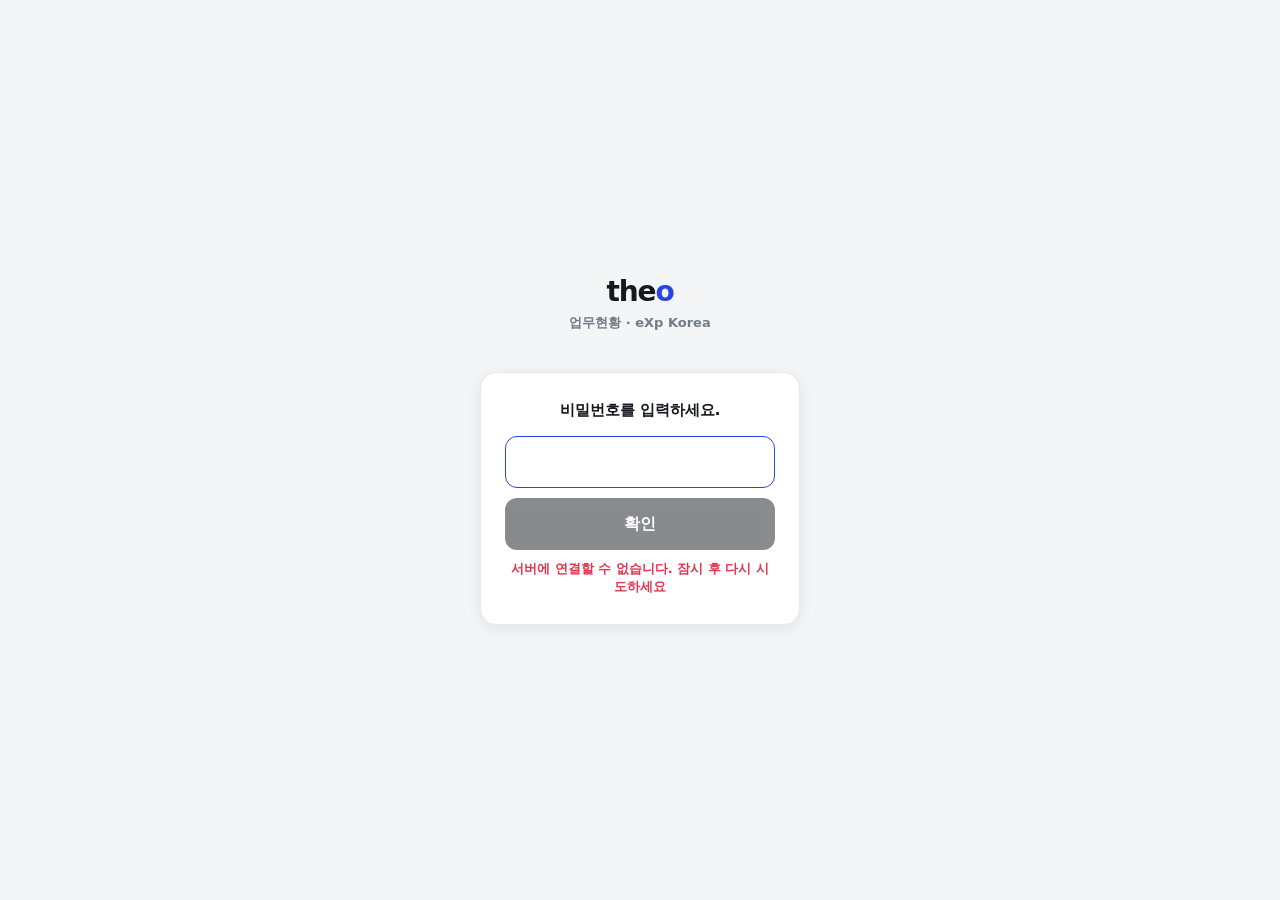
<file: index.html>
<!DOCTYPE html>
<html lang="ko">
<head>
<meta charset="UTF-8" />
<script>
(function(){
  var locked = true;
  try {
    var raw = sessionStorage.getItem('theo_dashboard_unlocked');
    if (raw) {
      var data = JSON.parse(raw);
      if (data && data.ts && (Date.now() - data.ts <= 30 * 60 * 1000)) locked = false;
    }
  } catch (e) {}
  if (locked) document.documentElement.classList.add('theo-locking');
})();
</script>
<style>html.theo-locking .app-shell{visibility:hidden}</style>
<meta name="viewport" content="width=device-width, initial-scale=1, maximum-scale=1, user-scalable=no" />
<title>업무현황</title>
<link rel="icon" href="favicon.ico" sizes="any" />
<link rel="apple-touch-icon" href="apple-touch-icon.png" />
<link rel="manifest" href="manifest.json" />
<meta name="theme-color" content="#2746E6" />
<meta name="apple-mobile-web-app-capable" content="yes" />
<meta name="apple-mobile-web-app-title" content="HUB" />
<meta property="og:title" content="theo 업무현황" />
<meta property="og:description" content="파밍현황·매물현황·고객관리·일정관리를 한곳에서" />
<meta property="og:image" content="og-image.png" />
<meta property="og:type" content="website" />
<link rel="stylesheet" href="css/style.css?v=20260726a" />
</head>
<body>

<div class="app-shell">
  <div id="sidebar-mount"></div>
  <div class="main-col">
    <header class="topbar">
      <button class="hamburger-btn" id="hamburger-btn" aria-label="메뉴 열기">
        <svg width="20" height="20" viewBox="0 0 24 24" fill="none" stroke="currentColor" stroke-width="2" stroke-linecap="round"><path d="M3 6h18M3 12h18M3 18h18"/></svg>
      </button>
      <span class="topbar-title">종합현황</span>
      <a class="topbar-mark" href="./index.html" aria-label="홈으로">the<span class="o">o</span></a>
    </header>

    <div class="content-row">
    <main class="main-content">
      <div class="page-head">
        <h1>종합현황</h1>
        <p>업무 영역별 핵심 항목을 한눈에</p>
      </div>

      <div class="card-grid">
        <a class="summary-card" href="pages/maemul-status.html" data-card="maemul">
          <div class="icon-badge">
            <svg width="19" height="19" viewBox="0 0 24 24" fill="none" stroke="currentColor" stroke-width="1.8" stroke-linecap="round" stroke-linejoin="round"><path d="M3 10.5 12 3l9 7.5"/><path d="M5 9.5V20a1 1 0 0 0 1 1h4v-6h4v6h4a1 1 0 0 0 1-1V9.5"/></svg>
          </div>
          <div class="title-row"><h3>매물현황</h3></div>
          <div class="stat">—</div>
          <div class="stat-label">연동 예정</div>
        </a>

        <a class="summary-card" href="pages/recommend-management.html" data-card="recommend">
          <div class="icon-badge">
            <svg width="19" height="19" viewBox="0 0 24 24" fill="none" stroke="currentColor" stroke-width="1.8" stroke-linecap="round" stroke-linejoin="round"><path d="M12 3.2 14.7 9l6.3.6-4.7 4.2 1.4 6.2-5.7-3.4-5.7 3.4 1.4-6.2-4.7-4.2 6.3-.6Z"/></svg>
          </div>
          <div class="title-row"><h3>추천매물</h3></div>
          <div class="stat">—</div>
          <div class="stat-label">연동 예정</div>
        </a>

        <a class="summary-card" href="pages/farming-status.html" data-card="farming">
          <div class="icon-badge">
            <svg width="19" height="19" viewBox="0 0 24 24" fill="none" stroke="currentColor" stroke-width="1.8" stroke-linecap="round" stroke-linejoin="round"><path d="M9 20 3 17V5l6 3m0 12 6-3m-6 3V8m6 9 6 3V8l-6-3m0 12V5m0 0L9 8"/></svg>
          </div>
          <div class="title-row"><h3>파밍현황</h3></div>
          <div class="stat">—</div>
          <div class="stat-label">연동 예정</div>
        </a>

        <a class="summary-card" href="pages/customer-management.html" data-card="customer">
          <div class="icon-badge">
            <svg width="19" height="19" viewBox="0 0 24 24" fill="none" stroke="currentColor" stroke-width="1.8" stroke-linecap="round" stroke-linejoin="round"><circle cx="9" cy="8" r="3.2"/><path d="M2.5 20c0-3.3 2.9-6 6.5-6s6.5 2.7 6.5 6"/><circle cx="17" cy="9" r="2.6"/><path d="M15.2 14.3c2.7.4 4.8 2.6 4.8 5.7"/></svg>
          </div>
          <div class="title-row"><h3>고객관리</h3></div>
          <div class="stat">—</div>
          <div class="stat-label">연동 예정</div>
        </a>

        <a class="summary-card" href="pages/schedule-management.html" data-card="schedule">
          <div class="icon-badge">
            <svg width="19" height="19" viewBox="0 0 24 24" fill="none" stroke="currentColor" stroke-width="1.8" stroke-linecap="round" stroke-linejoin="round"><rect x="3.5" y="5" width="17" height="15.5" rx="2.2"/><path d="M8 3v4M16 3v4M3.5 10h17"/></svg>
          </div>
          <div class="title-row"><h3>일정관리</h3></div>
          <div class="stat">—</div>
          <div class="stat-label">연동 예정</div>
        </a>

        <a class="summary-card" href="pages/contract-management.html" data-card="contract">
          <div class="icon-badge">
            <svg width="19" height="19" viewBox="0 0 24 24" fill="none" stroke="currentColor" stroke-width="1.8" stroke-linecap="round" stroke-linejoin="round"><path d="M6 3h9l5 5v13a1 1 0 0 1-1 1H6a1 1 0 0 1-1-1V4a1 1 0 0 1 1-1Z"/><path d="M14 3v6h6"/><path d="M8.5 13h7M8.5 16.5h4.5"/></svg>
          </div>
          <div class="title-row"><h3>계약관리</h3></div>
          <div class="stat">—</div>
          <div class="stat-label">연동 예정</div>
        </a>

        <a class="summary-card" href="pages/marketing-tool.html" data-card="marketing">
          <div class="icon-badge">
            <svg width="19" height="19" viewBox="0 0 24 24" fill="none" stroke="currentColor" stroke-width="1.8" stroke-linecap="round" stroke-linejoin="round"><path d="M3 10v4a1 1 0 0 0 1 1h2l4 3.5V5.5L6 9H4a1 1 0 0 0-1 1Z"/><path d="M14 8.2a4.5 4.5 0 0 1 0 7.6M17.2 5.8a8.8 8.8 0 0 1 0 12.4"/></svg>
          </div>
          <div class="title-row"><h3>마케팅툴</h3></div>
          <div class="stat">—</div>
          <div class="stat-label">바로 생성하기</div>
        </a>

        <a class="summary-card" href="pages/premium-verification.html" data-card="premium">
          <div class="icon-badge">
            <svg width="19" height="19" viewBox="0 0 24 24" fill="none" stroke="currentColor" stroke-width="1.8" stroke-linecap="round" stroke-linejoin="round"><circle cx="12" cy="12" r="9"/><path d="M12 7.5v9M9.5 15.2c0 1 1 1.8 2.5 1.8s2.5-.8 2.5-1.8-1-1.5-2.5-1.9-2.5-.9-2.5-1.9 1-1.8 2.5-1.8 2.5.8 2.5 1.8"/></svg>
          </div>
          <div class="title-row"><h3>권리금검증</h3></div>
          <div class="stat">—</div>
          <div class="stat-label">계산기 바로가기</div>
        </a>
      </div>
    </main>
    <aside class="favorites-panel" data-fav-mount="desktop"></aside>
    </div>
  </div>
</div>

<script src="js/sidebar.js?v=20260805"></script>
<script src="js/lock.js?v=20260805"></script>
<script src="js/favorites.js?v=20260805"></script>
<script src="js/index-summary.js?v=20260805"></script>
<script>
  renderSidebar(null, { basePrefix: "" });
  initLockScreen("");
</script>
</body>
</html>
</file>
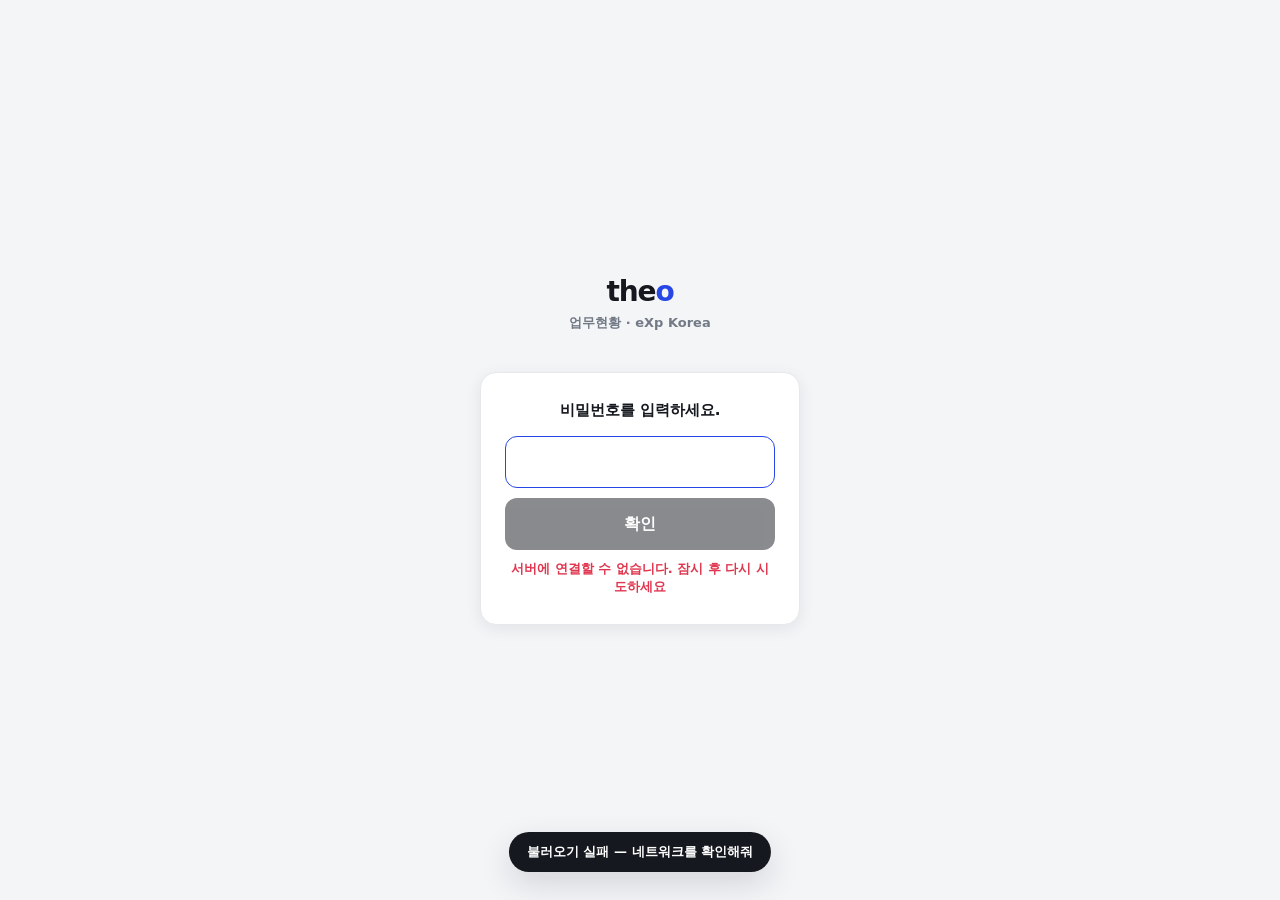
<file: pages/customer-management.html>
<!DOCTYPE html>
<html lang="ko">
<head>
<meta charset="UTF-8" />
<script>
(function(){
  var locked = true;
  try {
    var raw = sessionStorage.getItem('theo_dashboard_unlocked');
    if (raw) {
      var data = JSON.parse(raw);
      if (data && data.ts && (Date.now() - data.ts <= 30 * 60 * 1000)) locked = false;
    }
  } catch (e) {}
  if (locked) document.documentElement.classList.add('theo-locking');
})();
</script>
<style>html.theo-locking .app-shell{visibility:hidden}</style>
<meta name="viewport" content="width=device-width, initial-scale=1, maximum-scale=1, user-scalable=no" />
<title>업무현황</title>
<link rel="icon" href="../favicon.ico" sizes="any" />
<link rel="apple-touch-icon" href="../apple-touch-icon.png" />
<link rel="manifest" href="../manifest.json" />
<meta name="theme-color" content="#2746E6" />
<meta name="apple-mobile-web-app-capable" content="yes" />
<meta name="apple-mobile-web-app-title" content="HUB" />
<meta property="og:image" content="../og-image.png" />
<link rel="stylesheet" href="../css/style.css?v=20260905a" />
</head>
<body>

<div class="app-shell">
  <div id="sidebar-mount"></div>
  <div class="main-col">
    <header class="topbar">
      <button class="hamburger-btn" id="hamburger-btn" aria-label="메뉴 열기">
        <svg width="20" height="20" viewBox="0 0 24 24" fill="none" stroke="currentColor" stroke-width="2" stroke-linecap="round"><path d="M3 6h18M3 12h18M3 18h18"/></svg>
      </button>
      <span class="topbar-title">고객관리</span>
      <a class="topbar-mark" href="../index.html" aria-label="홈으로">the<span class="o">o</span></a>
    </header>

    <div class="content-row">
    <main class="main-content">
      <div class="page-head">
        <h1>고객관리</h1>
        <p>매도임대·가망고객·계약고객 CRM 실시간 연동 · 다음연락일 기준 통합 캘린더</p>
      </div>

      <style>
        #statGrid [data-cat], #statGrid #statTodayCard { cursor: pointer; transition: transform .12s ease; }
        #statGrid [data-cat]:hover, #statGrid #statTodayCard:hover { transform: translateY(-2px); }
      </style>
      <div class="rec-kpi-grid kpi-row-4" id="statGrid">
        <div class="rec-stat-card tint-urgent" id="statTodayCard">
          <div class="icon-badge">
            <svg width="16" height="16" viewBox="0 0 24 24" fill="none" stroke="currentColor" stroke-width="2" stroke-linecap="round" stroke-linejoin="round"><circle cx="12" cy="12" r="9"/><path d="M12 7v5l3 2"/></svg>
          </div>
          <div class="rec-stat-body"><div class="stat" id="statToday">-</div><div class="stat-label">오늘 처리</div></div>
        </div>
        <div class="rec-stat-card tint-sale" data-cat="SALE">
          <div class="icon-badge">
            <svg width="16" height="16" viewBox="0 0 24 24" fill="none" stroke="currentColor" stroke-width="2" stroke-linecap="round" stroke-linejoin="round"><path d="M3 9.5 12 3l9 6.5V20a1 1 0 0 1-1 1h-5v-7H9v7H4a1 1 0 0 1-1-1z"/></svg>
          </div>
          <div class="rec-stat-body"><div class="stat" id="statSale">-</div><div class="stat-label">매도임대</div></div>
        </div>
        <div class="rec-stat-card tint-lead" data-cat="LEAD">
          <div class="icon-badge">
            <svg width="16" height="16" viewBox="0 0 24 24" fill="none" stroke="currentColor" stroke-width="2" stroke-linecap="round" stroke-linejoin="round"><circle cx="12" cy="8" r="4"/><path d="M4 20c0-4.4 3.6-7 8-7s8 2.6 8 7"/></svg>
          </div>
          <div class="rec-stat-body"><div class="stat" id="statLead">-</div><div class="stat-label">가망고객</div></div>
        </div>
        <div class="rec-stat-card tint-contract" data-cat="CONTRACT">
          <div class="icon-badge">
            <svg width="16" height="16" viewBox="0 0 24 24" fill="none" stroke="currentColor" stroke-width="2" stroke-linecap="round" stroke-linejoin="round"><path d="M20 6 9 17l-5-5"/></svg>
          </div>
          <div class="rec-stat-body"><div class="stat" id="statContract">-</div><div class="stat-label">계약고객</div></div>
        </div>
      </div>

      <div class="farm-scope-row">
        <div class="rec-filters" id="scopeTabs">
          <button class="rec-filter-chip active" data-scope="all">전체</button>
          <button class="rec-filter-chip" data-scope="SALE">매도임대</button>
          <button class="rec-filter-chip" data-scope="LEAD">가망고객</button>
          <button class="rec-filter-chip" data-scope="CONTRACT">계약고객</button>
        </div>
      </div>

      <div class="farm-toolbar">
        <button class="farm-tool-btn" id="consultBtn">
          <svg width="13" height="13" viewBox="0 0 24 24" fill="none" stroke="currentColor" stroke-width="1.8" stroke-linecap="round" stroke-linejoin="round"><path d="M4 5.5h16a1 1 0 0 1 1 1v10a1 1 0 0 1-1 1H9.5l-4 3.5v-3.5H4a1 1 0 0 1-1-1v-10a1 1 0 0 1 1-1Z"/></svg>
          신규상담
        </button>
        <button class="farm-tool-btn" id="refreshBtn">
          <svg width="13" height="13" viewBox="0 0 24 24" fill="none" stroke="currentColor" stroke-width="2" stroke-linecap="round" stroke-linejoin="round"><path d="M3 12a9 9 0 0 1 15.3-6.4L21 8M21 3v5h-5"/><path d="M21 12a9 9 0 0 1-15.3 6.4L3 16m0 5v-5h5"/></svg>
          새로고침
        </button>
        <button class="farm-tool-btn" id="todayBtn">
          <svg width="13" height="13" viewBox="0 0 24 24" fill="none" stroke="currentColor" stroke-width="2" stroke-linecap="round" stroke-linejoin="round"><rect x="3.5" y="5" width="17" height="15.5" rx="2.2"/><path d="M8 3v4M16 3v4M3.5 10h17"/><circle cx="12" cy="15.2" r="1.6" fill="currentColor" stroke="none"/></svg>
          오늘
        </button>
        <div class="farm-month-nav">
          <button class="farm-nav-btn" id="prevBtn">‹</button>
          <div class="farm-month-label" id="monthLabel">-</div>
          <button class="farm-nav-btn" id="nextBtn">›</button>
        </div>
      </div>

      <div class="farm-cal-card">
        <div class="farm-cal-weekdays">
          <div class="sun">일</div><div>월</div><div>화</div><div>수</div><div>목</div><div>금</div><div class="sat">토</div>
        </div>
        <div class="farm-cal-grid" id="calGrid"></div>
        <div class="farm-cal-loading" id="calLoading">불러오는 중...</div>
      </div>

      <div class="farm-legend">
        <div class="farm-legend-item"><span class="farm-legend-swatch" style="background:#1D5FBF;"></span>매도임대</div>
        <div class="farm-legend-item"><span class="farm-legend-swatch" style="background:#12805E;"></span>가망고객</div>
        <div class="farm-legend-item"><span class="farm-legend-swatch" style="background:#6A3FB0;"></span>계약고객</div>
        <div class="farm-legend-item"><span class="farm-legend-swatch" style="background:var(--danger);"></span>다음연락일 지남</div>
      </div>

      <div class="farm-note">날짜 칸을 클릭하면 해당일이 다음연락일인 고객이 옆에 열립니다. 연락 처리하면 다음연락일은 저장 시 자동 재계산됩니다.</div>
    </main>
    <aside class="favorites-panel" data-fav-mount="desktop"></aside>
    </div>
  </div>
</div>

<!-- 고객 등록 FAB -->
<button class="rec-fab" id="addBtn" style="right:24px;bottom:24px;">
  <svg width="18" height="18" viewBox="0 0 24 24" fill="none" stroke="currentColor" stroke-width="2.4" stroke-linecap="round"><path d="M12 5v14M5 12h14"/></svg>
  고객 등록
</button>

<!-- 일별 상세 슬라이드 패널 -->
<div class="farm-overlay" id="overlay"></div>
<div class="farm-day-panel" id="dayPanel">
  <div class="farm-dp-head">
    <div><div class="farm-dp-title" id="dpTitle">-</div><div class="farm-dp-sub" id="dpSub">-</div></div>
    <button class="farm-dp-close" id="dpClose">✕</button>
  </div>
  <div class="cust-sort-row" id="dpSortRow" style="display:none;">
    <button type="button" class="cust-sort-btn" id="dpSortBtn">
      <span id="dpSortLabel">다음연락일순</span>
      <span class="cust-sort-car">▾</span>
    </button>
    <div class="cust-sort-pop" id="dpSortPop">
      <div class="cust-sort-opt sel" data-sort="dday">다음연락일순</div>
      <div class="cust-sort-opt" data-sort="id">매물번호순</div>
    </div>
  </div>
  <div class="farm-dp-body" id="dpBody"></div>
</div>

<!-- 등록/수정 모달 -->
<div class="rec-modal-overlay" id="formOverlay">
  <div class="rec-modal">
    <div class="rec-modal-head">
      <h2 id="formTitle">고객 등록</h2>
      <button class="rec-modal-close" id="formClose">✕</button>
    </div>
    <div class="rec-modal-body">
      <div class="dash-seg" id="fCatSeg">
        <button type="button" class="on" data-v="SALE">매도임대</button>
        <button type="button" data-v="LEAD">가망고객</button>
        <button type="button" data-v="CONTRACT">계약고객</button>
      </div>
      <div id="formFields"></div>
      <div class="rec-modal-error" id="formError"></div>
    </div>
    <div class="rec-modal-foot">
      <button class="btn-soft" id="formCancel" style="margin-left:auto;">취소</button>
      <button class="btn-solid" id="formSave" style="margin-left:0;background:var(--accent);">저장</button>
    </div>
  </div>
</div>

<!-- 신규상담 수정 모달 -->
<div class="rec-modal-overlay" id="consultFormOverlay">
  <div class="rec-modal">
    <div class="rec-modal-head">
      <h2>신규상담 수정</h2>
      <button class="rec-modal-close" id="consultFormClose">✕</button>
    </div>
    <div class="rec-modal-body">
      <div id="consultFormFields"></div>
      <div class="rec-modal-error" id="consultFormError"></div>
    </div>
    <div class="rec-modal-foot">
      <button class="sched-delete-btn" id="consultFormDelete">삭제</button>
      <button class="btn-soft" id="consultFormCancel" style="margin-left:auto;">취소</button>
      <button class="btn-solid" id="consultFormSave" style="margin-left:0;background:var(--accent);">저장</button>
    </div>
  </div>
</div>

<div class="rec-toast" id="toast"></div>

<script src="../js/sidebar.js?v=20260805"></script>
<script src="../js/lock.js?v=20260805"></script>
<script src="../js/favorites.js?v=20260805"></script>
<script src="../js/dash-widgets.js?v=20260805"></script>
<script src="../js/customer-management.js?v=20260911a"></script>
<script>
  renderSidebar("customer", { basePrefix: "../" });
  initLockScreen("../");
</script>
</body>
</html>
</file>
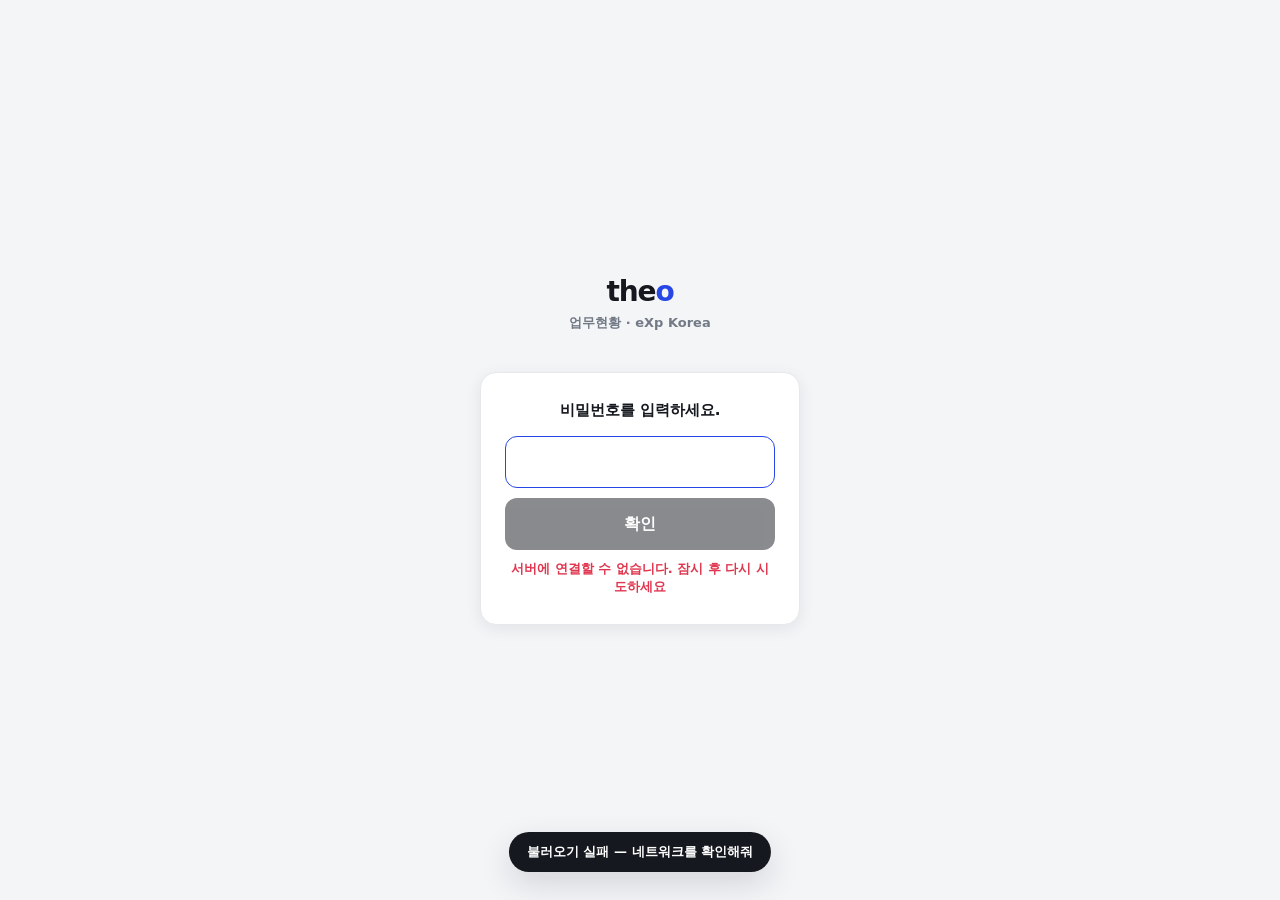
<file: pages/farming-status.html>
<!DOCTYPE html>
<html lang="ko">
<head>
<meta charset="UTF-8" />
<script>
(function(){
  var locked = true;
  try {
    var raw = sessionStorage.getItem('theo_dashboard_unlocked');
    if (raw) {
      var data = JSON.parse(raw);
      if (data && data.ts && (Date.now() - data.ts <= 30 * 60 * 1000)) locked = false;
    }
  } catch (e) {}
  if (locked) document.documentElement.classList.add('theo-locking');
})();
</script>
<style>html.theo-locking .app-shell{visibility:hidden}</style>
<meta name="viewport" content="width=device-width, initial-scale=1, maximum-scale=1, user-scalable=no" />
<title>업무현황</title>
<link rel="icon" href="../favicon.ico" sizes="any" />
<link rel="apple-touch-icon" href="../apple-touch-icon.png" />
<link rel="manifest" href="../manifest.json" />
<meta name="theme-color" content="#2746E6" />
<meta name="apple-mobile-web-app-capable" content="yes" />
<meta name="apple-mobile-web-app-title" content="HUB" />
<meta property="og:image" content="../og-image.png" />
<link rel="stylesheet" href="../css/style.css?v=20260726a" />
</head>
<body>

<div class="app-shell">
  <div id="sidebar-mount"></div>
  <div class="main-col">
    <header class="topbar">
      <button class="hamburger-btn" id="hamburger-btn" aria-label="메뉴 열기">
        <svg width="20" height="20" viewBox="0 0 24 24" fill="none" stroke="currentColor" stroke-width="2" stroke-linecap="round"><path d="M3 6h18M3 12h18M3 18h18"/></svg>
      </button>
      <span class="topbar-title">파밍현황</span>
      <a class="topbar-mark" href="../index.html" aria-label="홈으로">the<span class="o">o</span></a>
    </header>

    <div class="content-row">
    <main class="main-content">
      <div class="page-head">
        <h1>파밍현황</h1>
        <p>파밍서치 실시간 연동 · 날짜별 파밍 이력 캘린더</p>
      </div>

      <style>
        /* 카드 6개 수용 — 최소폭을 줄여서 한 줄에 더 들어가게 (요청: 이번달 파밍 오른쪽 필터 버튼 폭 축소) */
        #statGrid { grid-template-columns: repeat(auto-fit, minmax(118px, 1fr)); gap: 10px; }
        #statGrid .rec-stat-card { padding: 12px 10px; gap: 8px; }
        #statGrid .rec-stat-body .stat { font-size: 17px; }
        #statGrid .rec-stat-body .stat-label { font-size: 11.5px; }
        #statGrid [data-filter], #statGrid #statTodayCard { cursor: pointer; transition: transform .12s ease; }
        #statGrid [data-filter]:hover, #statGrid #statTodayCard:hover { transform: translateY(-2px); }
        @media (max-width: 480px) {
          #statGrid { grid-template-columns: repeat(2, 1fr); }
        }
      </style>
      <div class="rec-kpi-grid" id="statGrid">
        <div class="rec-stat-card tint-total" data-filter="ALL" data-label="이번 달 파밍">
          <div class="icon-badge">
            <svg width="16" height="16" viewBox="0 0 24 24" fill="none" stroke="currentColor" stroke-width="2" stroke-linecap="round" stroke-linejoin="round"><rect x="3.5" y="5" width="17" height="15.5" rx="2.2"/><path d="M8 3v4M16 3v4M3.5 10h17"/></svg>
          </div>
          <div class="rec-stat-body"><div class="stat" id="statThisMonth">-</div><div class="stat-label">이번 달 파밍</div></div>
        </div>
        <div class="rec-stat-card tint-active" data-filter="파밍완료">
          <div class="icon-badge">
            <svg width="16" height="16" viewBox="0 0 24 24" fill="none" stroke="currentColor" stroke-width="2" stroke-linecap="round" stroke-linejoin="round"><path d="M20 6 9 17l-5-5"/></svg>
          </div>
          <div class="rec-stat-body"><div class="stat" id="statDone">-</div><div class="stat-label">파밍완료</div></div>
        </div>
        <div class="rec-stat-card tint-plan" data-filter="파밍예정">
          <div class="icon-badge">
            <svg width="16" height="16" viewBox="0 0 24 24" fill="none" stroke="currentColor" stroke-width="2" stroke-linecap="round" stroke-linejoin="round"><circle cx="12" cy="12" r="9"/><path d="M12 7v5l3 2"/></svg>
          </div>
          <div class="rec-stat-body"><div class="stat" id="statPlan">-</div><div class="stat-label">파밍예정</div></div>
        </div>
        <div class="rec-stat-card" data-filter="파밍보류">
          <div class="icon-badge" style="background:#FBF1E2;color:#9A5B14;">
            <svg width="16" height="16" viewBox="0 0 24 24" fill="none" stroke="currentColor" stroke-width="2" stroke-linecap="round" stroke-linejoin="round"><circle cx="12" cy="12" r="9"/><path d="M9.5 9.5v5M14.5 9.5v5"/></svg>
          </div>
          <div class="rec-stat-body"><div class="stat" id="statHold">-</div><div class="stat-label">파밍보류</div></div>
        </div>
        <div class="rec-stat-card" data-filter="파밍취소">
          <div class="icon-badge" style="background:#F1F2F4;color:#6B7280;">
            <svg width="16" height="16" viewBox="0 0 24 24" fill="none" stroke="currentColor" stroke-width="2" stroke-linecap="round" stroke-linejoin="round"><circle cx="12" cy="12" r="9"/><path d="M9 9l6 6M15 9l-6 6"/></svg>
          </div>
          <div class="rec-stat-body"><div class="stat" id="statCancel">-</div><div class="stat-label">파밍취소</div></div>
        </div>
        <div class="rec-stat-card tint-neutral" id="statTodayCard">
          <div class="icon-badge">
            <svg width="16" height="16" viewBox="0 0 24 24" fill="none" stroke="currentColor" stroke-width="2" stroke-linecap="round" stroke-linejoin="round"><path d="M9 20 3 17V5l6 3m0 12 6-3m-6 3V8m6 9 6 3V8l-6-3m0 12V5m0 0L9 8"/></svg>
          </div>
          <div class="rec-stat-body"><div class="stat" id="statToday">-</div><div class="stat-label">오늘 파밍</div></div>
        </div>
      </div>

      <div class="farm-scope-row">
        <div class="rec-filters" id="scopeTabs">
          <button class="rec-filter-chip active" data-scope="all">전체파밍</button>
          <button class="rec-filter-chip" data-scope="routine">루틴파밍</button>
          <button class="rec-filter-chip" data-scope="customer">고객파밍</button>
        </div>
      </div>

      <div class="farm-toolbar">
        <button class="farm-tool-btn" id="custListBtn">
          <svg width="13" height="13" viewBox="0 0 24 24" fill="none" stroke="currentColor" stroke-width="2" stroke-linecap="round" stroke-linejoin="round"><circle cx="9" cy="8" r="3.2"/><path d="M2.5 20c0-3.3 2.9-6 6.5-6s6.5 2.7 6.5 6"/><circle cx="17" cy="9" r="2.6"/><path d="M15.2 14.3c2.7.4 4.8 2.6 4.8 5.7"/></svg>
          고객조건 보기
        </button>
        <button class="farm-tool-btn" id="refreshBtn">
          <svg width="13" height="13" viewBox="0 0 24 24" fill="none" stroke="currentColor" stroke-width="2" stroke-linecap="round" stroke-linejoin="round"><path d="M3 12a9 9 0 0 1 15.3-6.4L21 8M21 3v5h-5"/><path d="M21 12a9 9 0 0 1-15.3 6.4L3 16m0 5v-5h5"/></svg>
          새로고침
        </button>
        <button class="farm-tool-btn" id="todayBtn">
          <svg width="13" height="13" viewBox="0 0 24 24" fill="none" stroke="currentColor" stroke-width="2" stroke-linecap="round" stroke-linejoin="round"><rect x="3.5" y="5" width="17" height="15.5" rx="2.2"/><path d="M8 3v4M16 3v4M3.5 10h17"/><circle cx="12" cy="15.2" r="1.6" fill="currentColor" stroke="none"/></svg>
          오늘
        </button>
        <div class="farm-month-nav">
          <button class="farm-nav-btn" id="prevBtn">‹</button>
          <div class="farm-month-label" id="monthLabel">-</div>
          <button class="farm-nav-btn" id="nextBtn">›</button>
        </div>
      </div>

      <div class="farm-cal-card">
        <div class="farm-cal-weekdays">
          <div class="sun">일</div><div>월</div><div>화</div><div>수</div><div>목</div><div>금</div><div class="sat">토</div>
        </div>
        <div class="farm-cal-grid" id="calGrid"></div>
        <div class="farm-cal-loading" id="calLoading">불러오는 중...</div>
      </div>

      <div class="farm-legend">
        <div class="farm-legend-item"><span class="farm-legend-swatch" style="background:#1F7A4D;"></span>루틴파밍</div>
        <div class="farm-legend-item"><span class="farm-legend-swatch" style="background:#9A5B14;"></span>고객파밍</div>
      </div>

      <div class="farm-note">날짜 칸을 클릭하면 해당일 파밍 기록이 옆에 열립니다. 파밍상태(예정/완료/보류/취소)는 상세 패널에서 확인·변경할 수 있습니다.</div>
    </main>
    <aside class="favorites-panel" data-fav-mount="desktop"></aside>
    </div>
  </div>
</div>

<!-- 등록 FAB -->
<button class="rec-fab" id="addBtn" style="right:24px;bottom:24px;">
  <svg width="18" height="18" viewBox="0 0 24 24" fill="none" stroke="currentColor" stroke-width="2.4" stroke-linecap="round"><path d="M12 5v14M5 12h14"/></svg>
  파밍 등록
</button>

<!-- 일별 상세 슬라이드 패널 -->
<div class="farm-overlay" id="overlay"></div>
<div class="farm-day-panel" id="dayPanel">
  <div class="farm-dp-head">
    <div><div class="farm-dp-title" id="dpTitle">-</div><div class="farm-dp-sub" id="dpSub">-</div></div>
    <button class="farm-dp-close" id="dpClose">✕</button>
  </div>
  <div class="farm-dp-body" id="dpBody"></div>
  <button class="farm-dp-add" id="dpAdd">＋ 이 날짜에 파밍 기록 추가</button>
</div>

<!-- 등록/수정 모달 -->
<div class="rec-modal-overlay" id="formOverlay">
  <div class="rec-modal">
    <div class="rec-modal-head">
      <h2 id="formTitle">파밍 등록</h2>
      <button class="rec-modal-close" id="formClose">✕</button>
    </div>
    <div class="rec-modal-body">
      <div class="dash-seg" id="fScopeSeg">
        <button type="button" class="on" data-v="routine">루틴 파밍</button>
        <button type="button" data-v="customer">고객 파밍</button>
      </div>

      <div class="rec-form-grid full hidden" id="custPickWrap">
        <div class="rec-field">
          <label>고객 배정</label>
          <div class="dash-picker-wrap">
            <button type="button" class="dash-picker-btn" id="fCustBtn"><span data-role="label">고객 선택</span><span class="car">▾</span></button>
            <div class="dash-select-pop" id="fCustPop"></div>
          </div>
        </div>
      </div>

      <div class="rec-form-grid full">
        <div class="rec-field">
          <label>파밍일자</label>
          <button type="button" class="dash-picker-btn" id="fDateBtn"><span data-role="label" id="fDateLabel"></span><span class="car">▾</span></button>
        </div>
      </div>

      <div class="rec-form-grid full">
        <div class="rec-field">
          <label>매물 링크</label>
          <input type="text" id="fLink" placeholder="네이버 매물번호 또는 전체 URL(디스코·밸류맵 등)">
          <div class="form-hint-text">숫자만 입력하면 네이버부동산 링크로 자동 변환됩니다</div>
        </div>
      </div>
      <div class="rec-form-grid full">
        <div class="rec-field"><label>건물명</label><input type="text" id="fName" placeholder="예: 동양섬유사옥"></div>
      </div>
      <div class="rec-form-grid full">
        <div class="rec-field"><label>주소</label><input type="text" id="fAddr" placeholder="예: 서울특별시 중구 신당동 421-5"></div>
      </div>

      <div class="rec-form-grid">
        <div class="rec-field">
          <label>유형</label>
          <div class="dash-picker-wrap">
            <button type="button" class="dash-picker-btn" id="fTypeBtn"><span data-role="label">사무실</span><span class="car">▾</span></button>
            <div class="dash-select-pop" id="fTypePop"></div>
          </div>
        </div>
        <div class="rec-field">
          <label>거래유형</label>
          <div class="dash-picker-wrap">
            <button type="button" class="dash-picker-btn" id="fDealBtn"><span data-role="label">월세</span><span class="car">▾</span></button>
            <div class="dash-select-pop" id="fDealPop"></div>
          </div>
        </div>
      </div>

      <div class="rec-form-grid" style="grid-template-columns:1fr 1fr 1fr;">
        <div class="rec-field"><label>층수</label><input type="text" id="fFloor" placeholder="4"></div>
        <div class="rec-field"><label>총층</label><input type="text" id="fFloorAll" placeholder="8"></div>
        <div class="rec-field"><label>전용면적(평)</label><input type="text" id="fArea" placeholder="55"></div>
      </div>
      <div class="rec-form-grid" style="grid-template-columns:1fr 1fr 1fr;">
        <div class="rec-field"><label id="fDepositLabel">보증금/매매가(만)</label><input type="text" id="fDeposit" placeholder="5000"></div>
        <div class="rec-field"><label>월세(만)</label><input type="text" id="fRent" placeholder="400"></div>
        <div class="rec-field"><label>관리비(만)</label><input type="text" id="fMgmt" placeholder="225"></div>
      </div>

      <div class="rec-form-grid full">
        <div class="rec-field"><label>특징/메모</label><textarea id="fMemo" placeholder="주차 가능, 컨디션 양호 등"></textarea></div>
      </div>
      <div class="rec-form-grid full">
        <div class="rec-field"><label>파밍메모</label><textarea id="fFarmMemo" placeholder="현장 확인 사항, 진행 상황 등"></textarea></div>
      </div>

      <div class="rec-form-grid">
        <div class="rec-field"><label>등록일자</label><input type="text" id="fRegDate" placeholder="예: 2026-07-20"></div>
        <div class="rec-field"><label>매물장번호</label><input type="text" id="fLedger" placeholder="예: 25-013"></div>
      </div>

      <div class="rec-modal-error" id="formError"></div>
    </div>
    <div class="rec-modal-foot">
      <button class="btn-danger-outline hidden" id="formDelete">삭제</button>
      <button class="btn-soft" id="formCancel" style="margin-left:auto;">취소</button>
      <button class="btn-solid" id="formSave" style="margin-left:0;background:var(--accent);">저장</button>
    </div>
  </div>
</div>

<!-- 고객조건 보기 -->
<div class="rec-modal-overlay" id="custOverlay">
  <div class="rec-modal" style="max-width:420px;">
    <div class="rec-modal-head">
      <h2 id="custModalTitle">고객조건 보기</h2>
      <div style="display:flex;gap:8px;align-items:center;">
        <button class="btn-soft" id="custAddBtn" style="padding:6px 12px;font-size:12.5px;color:var(--accent);display:flex;align-items:center;gap:5px;">
          <svg width="12" height="12" viewBox="0 0 24 24" fill="none" stroke="currentColor" stroke-width="2.4" stroke-linecap="round"><path d="M12 5v14M5 12h14"/></svg>
          고객 추가
        </button>
        <button class="rec-modal-close" id="custModalClose">✕</button>
      </div>
    </div>
    <div class="rec-modal-body" id="custModalBody"></div>
  </div>
</div>

<!-- 고객 추가/수정 -->
<div class="rec-modal-overlay" id="custFormOverlay">
  <div class="rec-modal" style="max-width:420px;">
    <div class="rec-modal-head">
      <h2 id="custFormTitle">고객 추가</h2>
      <button class="rec-modal-close" id="custFormClose">✕</button>
    </div>
    <div class="rec-modal-body">
      <div class="rec-form-grid">
        <div class="rec-field">
          <label>고객ID</label>
          <input type="text" id="cfId" name="x-dash-custid" placeholder="예: SH-0009" autocomplete="off" data-lpignore="true" data-form-type="other" autocorrect="off" spellcheck="false" readonly>
          <div class="form-hint-text" id="cfIdHint">비워두면 자동 채번됩니다 (예: C0001)</div>
        </div>
        <div class="rec-field">
          <label>고객구분</label>
          <input type="text" id="cfKind" name="x-dash-custkind" list="cfKindList" placeholder="예: SH, CU" autocomplete="off" data-lpignore="true" data-form-type="other" autocorrect="off" spellcheck="false" readonly>
          <datalist id="cfKindList"><option value="SH"><option value="CU"></datalist>
        </div>
      </div>
      <div class="rec-form-grid full">
        <div class="rec-field"><label>고객명</label><input type="text" id="cfName" name="x-dash-custname" placeholder="예: 홍길동" autocomplete="off" data-lpignore="true" data-form-type="other" autocorrect="off" spellcheck="false" readonly></div>
      </div>
      <div class="rec-form-grid">
        <div class="rec-field"><label>연락처</label><input type="text" id="cfPhone" name="x-dash-custphone" placeholder="예: 010-1234-5678" autocomplete="off" data-lpignore="true" data-form-type="other" autocorrect="off" spellcheck="false" readonly></div>
        <div class="rec-field"><label>희망 지역</label><input type="text" id="cfArea" name="x-dash-custarea" placeholder="예: 서울" autocomplete="off" data-lpignore="true" data-form-type="other" autocorrect="off" spellcheck="false" readonly></div>
      </div>
      <div class="rec-form-grid full">
        <div class="rec-field">
          <label>희망 거래유형</label>
          <div class="dash-picker-wrap">
            <button type="button" class="dash-picker-btn" id="cfDealBtn"><span data-role="label">무관</span><span class="car">▾</span></button>
            <div class="dash-select-pop" id="cfDealPop"></div>
          </div>
        </div>
      </div>
      <div class="rec-form-grid">
        <div class="rec-field"><label>평수(최소)</label><input type="text" id="cfPyMin" name="x-dash-pymin" placeholder="20" autocomplete="off" data-lpignore="true" data-form-type="other" autocorrect="off" spellcheck="false" readonly></div>
        <div class="rec-field"><label>평수(최대)</label><input type="text" id="cfPyMax" name="x-dash-pymax" placeholder="40" autocomplete="off" data-lpignore="true" data-form-type="other" autocorrect="off" spellcheck="false" readonly></div>
      </div>
      <div class="rec-form-grid">
        <div class="rec-field"><label>예산 보증금/매매가(만)</label><input type="text" id="cfBudgetDeposit" name="x-dash-budgetdep" placeholder="10000" autocomplete="off" data-lpignore="true" data-form-type="other" autocorrect="off" spellcheck="false" readonly></div>
        <div class="rec-field"><label>예산 월세(만)</label><input type="text" id="cfBudgetRent" name="x-dash-budgetrent" placeholder="300" autocomplete="off" data-lpignore="true" data-form-type="other" autocorrect="off" spellcheck="false" readonly></div>
      </div>
      <div class="rec-form-grid full">
        <div class="rec-field"><label>희망 층수</label><input type="text" id="cfFloor" name="x-dash-custfloor" placeholder="예: 1~3층" autocomplete="off" data-lpignore="true" data-form-type="other" autocorrect="off" spellcheck="false" readonly></div>
      </div>
      <div class="rec-form-grid full">
        <div class="rec-field"><label>기타 요청사항</label><textarea id="cfEtc" placeholder="주차, 방향 등 기타 조건"></textarea></div>
      </div>
      <div class="rec-modal-error" id="custFormError"></div>
    </div>
    <div class="rec-modal-foot">
      <button class="btn-soft" id="custFormCancel" style="margin-left:auto;">취소</button>
      <button class="btn-solid" id="custFormSave" style="margin-left:0;background:var(--accent);">저장</button>
    </div>
  </div>
</div>

<div class="rec-toast" id="toast"></div>

<script src="../js/sidebar.js?v=20260805"></script>
<script src="../js/lock.js?v=20260805"></script>
<script src="../js/favorites.js?v=20260805"></script>
<script src="../js/dash-widgets.js?v=20260805"></script>
<script src="../js/farming-status.js?v=20260903"></script>
<script>
  renderSidebar("farming", { basePrefix: "../" });
  initLockScreen("../");
</script>
</body>
</html>
</file>
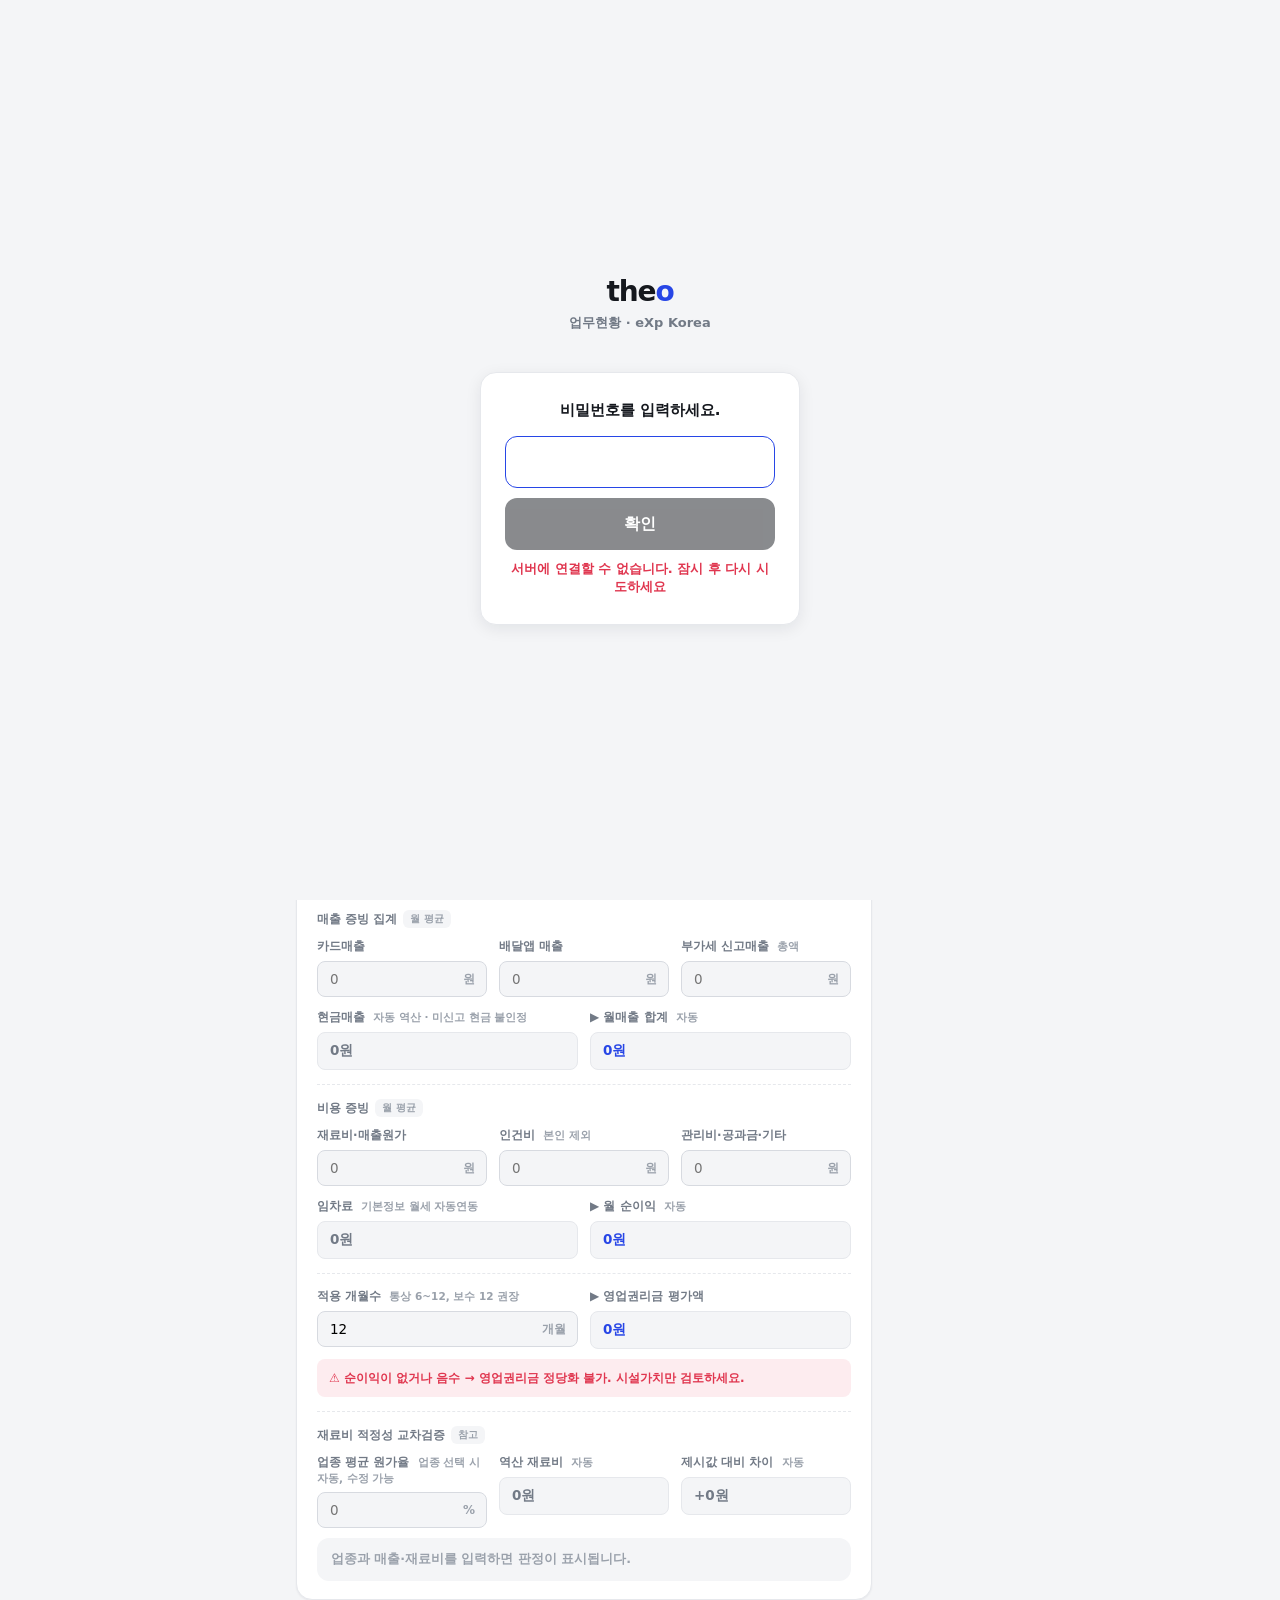
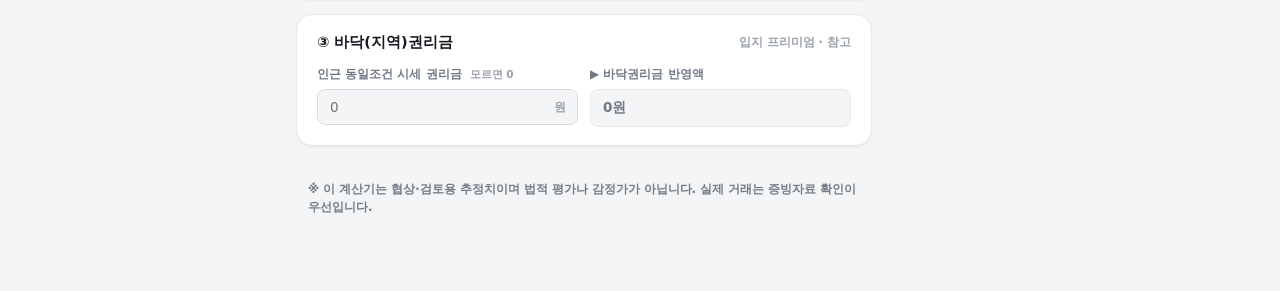
<file: pages/premium-verification.html>
<!DOCTYPE html>
<html lang="ko">
<head>
<meta charset="UTF-8" />
<script>
(function(){
  var locked = true;
  try {
    var raw = sessionStorage.getItem('theo_dashboard_unlocked');
    if (raw) {
      var data = JSON.parse(raw);
      if (data && data.ts && (Date.now() - data.ts <= 30 * 60 * 1000)) locked = false;
    }
  } catch (e) {}
  if (locked) document.documentElement.classList.add('theo-locking');
})();
</script>
<style>html.theo-locking .app-shell{visibility:hidden}</style>
<meta name="viewport" content="width=device-width, initial-scale=1, maximum-scale=1, user-scalable=no" />
<title>업무현황</title>
<link rel="icon" href="../favicon.ico" sizes="any" />
<link rel="apple-touch-icon" href="../apple-touch-icon.png" />
<link rel="manifest" href="../manifest.json" />
<meta name="theme-color" content="#2746E6" />
<meta name="apple-mobile-web-app-capable" content="yes" />
<meta name="apple-mobile-web-app-title" content="HUB" />
<meta property="og:image" content="../og-image.png" />
<link rel="stylesheet" href="../css/style.css?v=20260816b" />

<style>
  /* ---- 권리금검증 페이지 전용 스타일 ---- */

  .pv-toolbar { display:flex; gap:8px; margin-bottom:18px; flex-wrap:wrap; }
  .pv-toolbar .btn-soft { display:flex; align-items:center; gap:6px; }
  .pv-btn-ref { background:var(--bg); color:var(--text-secondary); border-color:var(--border-strong); }
  .pv-btn-doc { background:#EDE9FE; color:#6D28D9; border-color:transparent; }
  .pv-btn-doc:hover { background:#E1D9FC; }
  .pv-btn-print { background:var(--accent-soft); color:var(--accent); border-color:transparent; }
  .pv-btn-print:hover { background:#DCE3FB; }
  .pv-guide-link { background:none; border:none; color:var(--text-muted); font-size:11.5px; font-weight:700; cursor:pointer; font-family:inherit; padding:0; display:flex; align-items:center; gap:4px; }
  .pv-guide-link:hover { color:var(--accent); }
  .pv-guide-list { margin:0; padding-left:18px; display:flex; flex-direction:column; gap:10px; }
  .pv-guide-list li { font-size:13px; color:var(--text-secondary); line-height:1.5; }

  .pv-print-only { display:none; }
  @media print {
    body * { visibility: hidden; }
    .pv-print-only, .pv-print-only * {
      visibility: visible;
      -webkit-print-color-adjust: exact; print-color-adjust: exact; color-adjust: exact;
    }
    .pv-print-only { display:block; position:absolute; left:0; top:0; width:100%; padding:0; }
    .pv-print-only h1 { font-size:24px; margin:0 0 5px; color:var(--text); }
    .pv-print-only .pv-print-sub { font-size:13px; color:#727A86; margin-bottom:20px; }

    .pv-print-card { background:#F4F5F7; border-radius:10px; padding:16px 18px; margin-bottom:14px; break-inside:avoid; }
    .pv-print-card h2 { margin:0 0 12px; font-size:16px; font-weight:800; color:var(--accent); }
    .pv-print-row { display:flex; justify-content:space-between; gap:12px; padding:7px 0; border-bottom:1px solid #E6E8EC; font-size:14px; }
    .pv-print-row:last-child { border-bottom:none; }
    .pv-print-row .prl { color:#727A86; }
    .pv-print-row .prv { font-weight:700; text-align:right; }

    .pv-print-ratio-grid { display:grid; grid-template-columns:repeat(3,1fr); gap:10px; margin-top:12px; }
    .pv-print-ratio-box { background:#fff; border-radius:8px; padding:10px; text-align:center; }
    .pv-print-ratio-box .v { font-size:16px; font-weight:800; }
    .pv-print-ratio-box .l { font-size:11.5px; color:#727A86; margin-top:3px; }

    .pv-print-doc-summary { font-size:14.5px; font-weight:700; margin-bottom:14px; }
    .pv-print-doc-item { margin-bottom:10px; padding:13px 15px; background:#F4F5F7; border-radius:8px; font-size:14px; break-inside:avoid; }
    .pv-print-doc-item .pdi-name { font-weight:800; }
    .pv-print-doc-item .pdi-meta { color:#727A86; font-size:12.5px; margin-top:4px; }
    .pv-print-doc-item .pdi-status { font-size:12.5px; font-weight:700; margin-top:5px; }
    .pv-print-doc-item .pv-doc-badge { font-size:11.5px; padding:3px 9px; }

    .pv-print-disclaimer { margin-top:20px; padding:14px 16px; background:#FBF1E2; border:1px solid #F2DDB0; border-radius:8px; font-size:12.5px; color:#7A5A16; line-height:1.6; font-weight:600; break-inside:avoid; }
  }

  .pv-layout { display:grid; grid-template-columns: 1fr 360px; gap:16px; align-items:start; }
  @media (max-width: 980px) { .pv-layout { grid-template-columns: 1fr; } }
  .pv-col-main { display:flex; flex-direction:column; gap:14px; min-width:0; }
  .pv-col-side { position:sticky; top:76px; display:flex; flex-direction:column; gap:14px; }
  @media (max-width: 980px) { .pv-col-side { position:static; } }

  .pv-card { background:var(--surface); border:1px solid var(--border); border-radius:var(--radius-lg); padding:18px 20px; box-shadow:var(--shadow-sm); }
  .pv-card-head { display:flex; align-items:center; justify-content:space-between; margin-bottom:14px; }
  .pv-card-head h3 { margin:0; font-size:14.5px; font-weight:800; }
  .pv-card-head .pv-sub { font-size:11.5px; color:var(--text-muted); font-weight:600; }

  .pv-field-grid { display:grid; grid-template-columns:1fr 1fr; gap:12px; }
  .pv-field-grid.cols-3 { grid-template-columns:repeat(3, 1fr); }
  @media (max-width: 560px) { .pv-field-grid, .pv-field-grid.cols-3 { grid-template-columns:1fr 1fr; } }

  .pv-field label { display:block; font-size:12px; font-weight:700; color:var(--text-secondary); margin-bottom:6px; }
  .pv-field .pv-hint { font-weight:600; color:var(--text-muted); font-size:10.5px; margin-left:4px; }
  .pv-field input[type="text"], .pv-field input[type="number"], .pv-field select {
    width:100%; padding:9px 12px; border:1.5px solid var(--border-strong); border-radius:var(--radius-sm);
    background:var(--bg); font-size:13.5px; font-family:inherit; outline:none;
  }
  .pv-field input:focus, .pv-field select:focus { border-color:var(--accent); background:var(--surface); }
  .pv-field .pv-suffix-wrap { position:relative; }
  .pv-field .pv-suffix-wrap input { padding-right:34px; }
  .pv-field .pv-suffix { position:absolute; right:12px; top:50%; transform:translateY(-50%); font-size:12px; color:var(--text-muted); font-weight:700; pointer-events:none; }

  .pv-readout { background:var(--bg); border:1px solid var(--border); border-radius:var(--radius-sm); padding:9px 12px; font-size:13.5px; font-weight:700; color:var(--text-secondary); }
  .pv-readout.accent { color:var(--accent); }

  .pv-divider { border:none; border-top:1px dashed var(--border); margin:14px 0; }
  .pv-subhead { font-size:12px; font-weight:800; color:var(--text-secondary); margin:0 0 10px; display:flex; align-items:center; gap:6px; }
  .pv-subhead .pv-subhead-tag { font-size:10px; font-weight:700; color:var(--text-muted); background:var(--bg); border-radius:6px; padding:2px 7px; }

  .pv-result-row { display:flex; align-items:center; justify-content:space-between; padding:9px 0; border-bottom:1px solid var(--border); }
  .pv-result-row:last-child { border-bottom:none; }
  .pv-result-row .pv-r-label { font-size:12.5px; color:var(--text-secondary); font-weight:600; }
  .pv-result-row .pv-r-value { font-size:14.5px; font-weight:800; }
  .pv-result-row.big .pv-r-label { font-size:13px; font-weight:700; color:var(--text); }
  .pv-result-row.big .pv-r-value { font-size:19px; }

  .pv-verdict { border-radius:var(--radius-md); padding:12px 14px; font-size:12.5px; font-weight:700; line-height:1.5; margin-top:6px; }
  .pv-verdict.good { background:#DCFCE7; color:#15803D; }
  .pv-verdict.warn { background:#FBF1E2; color:#9A5B14; }
  .pv-verdict.bad { background:#FDECEF; color:#E0364F; }
  .pv-verdict.muted { background:var(--bg); color:var(--text-muted); }

  .pv-ratio-grid { display:grid; grid-template-columns:repeat(3, 1fr); gap:8px; margin-top:12px; }
  .pv-ratio-box { background:var(--bg); border-radius:var(--radius-sm); padding:9px 8px; text-align:center; }
  .pv-ratio-box .v { font-size:14px; font-weight:800; }
  .pv-ratio-box .l { font-size:10px; color:var(--text-muted); font-weight:700; margin-top:2px; }

  .pv-warn-box { background:#FDECEF; color:#E0364F; border-radius:var(--radius-sm); padding:10px 12px; font-size:12px; font-weight:700; line-height:1.5; margin-top:10px; }
  .pv-note-box { background:var(--bg); color:var(--text-secondary); border-radius:var(--radius-sm); padding:10px 12px; font-size:11.5px; font-weight:600; line-height:1.6; margin-top:10px; }

  .pv-ref-table { width:100%; border-collapse:collapse; font-size:12px; }
  .pv-ref-table th, .pv-ref-table td { text-align:left; padding:7px 8px; border-bottom:1px solid var(--border); }
  .pv-ref-table th { color:var(--text-muted); font-weight:700; font-size:11px; }
  .pv-ref-table td.center, .pv-ref-table th.center { text-align:center; }

  .pv-toolbar-btns { display:flex; gap:8px; }
  .pv-btn-reset { height:32px; padding:0 12px; border-radius:8px; border:1px solid var(--border-strong); background:var(--surface); color:var(--text-secondary); font-size:12px; font-weight:700; cursor:pointer; font-family:inherit; }
  .pv-btn-reset:hover { background:var(--danger-soft); color:var(--danger); border-color:var(--danger); }

  /* 검토서류 체크리스트 */
  .pv-doc-group-title { font-size:13px; font-weight:800; color:var(--accent); margin:20px 0 10px; }
  .pv-doc-group-title:first-child { margin-top:0; }
  .pv-doc-card { background:var(--surface); border:1px solid var(--border); border-radius:var(--radius-md); padding:13px 15px; box-shadow:var(--shadow-sm); margin-bottom:9px; }
  .pv-doc-top { display:flex; align-items:flex-start; justify-content:space-between; gap:10px; margin-bottom:8px; flex-wrap:wrap; }
  .pv-doc-name { font-size:13.5px; font-weight:800; }
  .pv-doc-source { font-size:11.5px; color:var(--text-muted); font-weight:600; margin-top:2px; }
  .pv-doc-badges { display:flex; gap:5px; flex-shrink:0; }
  .pv-doc-badge { font-size:10px; font-weight:800; padding:2px 8px; border-radius:6px; white-space:nowrap; }
  .pv-doc-badge.rel-최상 { background:#DCFCE7; color:#15803D; }
  .pv-doc-badge.rel-상 { background:#DBEAFE; color:#1D4ED8; }
  .pv-doc-badge.rel-중 { background:#FBF1E2; color:#9A5B14; }
  .pv-doc-badge.type-필수 { background:#FDECEF; color:#E0364F; }
  .pv-doc-badge.type-권장 { background:var(--bg); color:var(--text-muted); }
  .pv-doc-verify { font-size:12px; color:var(--text); font-weight:600; margin-bottom:5px; }
  .pv-doc-point { font-size:11.5px; color:var(--text-secondary); line-height:1.5; }
  .pv-doc-bottom { display:flex; align-items:center; justify-content:space-between; margin-top:10px; padding-top:10px; border-top:1px dashed var(--border); }
  .pv-doc-status { display:flex; gap:5px; }
  .pv-doc-status-btn { height:28px; padding:0 11px; border-radius:999px; border:1px solid var(--border-strong); background:var(--surface); color:var(--text-secondary); font-size:11px; font-weight:700; cursor:pointer; font-family:inherit; }
  .pv-doc-status-btn.sel-확보 { background:#DCFCE7; color:#15803D; border-color:#A9E6C3; }
  .pv-doc-status-btn.sel-미확보 { background:var(--bg); color:var(--text-muted); border-color:var(--border-strong); }
  .pv-doc-status-btn.sel-거부 { background:#FDECEF; color:#E0364F; border-color:#F9C9D1; }

  .pv-doc-summary { display:flex; gap:10px; margin-bottom:14px; flex-wrap:wrap; }
</style>
</head>
<body>

<div class="app-shell">
  <div id="sidebar-mount"></div>
  <div class="main-col">
    <header class="topbar">
      <button class="hamburger-btn" id="hamburger-btn" aria-label="메뉴 열기">
        <svg width="20" height="20" viewBox="0 0 24 24" fill="none" stroke="currentColor" stroke-width="2" stroke-linecap="round"><path d="M3 6h18M3 12h18M3 18h18"/></svg>
      </button>
      <span class="topbar-title">권리금검증</span>
      <a class="topbar-mark" href="../index.html" aria-label="홈으로">the<span class="o">o</span></a>
    </header>

    <div class="content-row">
    <main class="main-content">
      <div class="page-head">
        <h1>권리금검증</h1>
        <p>시설·영업·바닥권리금 기준으로 제시 권리금의 적정성을 검증합니다 · 입력값은 저장되지 않습니다.</p>
      </div>

      <div class="pv-toolbar">
        <button class="btn-soft pv-btn-ref" id="pvRefOpenBtn">참고표</button>
        <button class="btn-soft pv-btn-doc" id="pvDocOpenBtn">검토서류 체크리스트</button>
        <button class="btn-soft pv-btn-print" id="pvPrintSummaryBtn">전체 내역 PDF 저장</button>
      </div>

      <div class="pv-layout">
          <div class="pv-col-main">

            <!-- 기본정보 -->
            <div class="pv-card">
              <div class="pv-card-head">
                <h3>기본 정보</h3>
                <div class="pv-toolbar-btns"><button class="pv-btn-reset" id="pvResetBtn">전체 초기화</button></div>
              </div>
              <div class="pv-field-grid">
                <div class="pv-field"><label>점포명 / 소재지</label><input type="text" id="pvShop"></div>
                <div class="pv-field">
                  <label>업종</label>
                  <select id="pvBiz" data-dash-select>
                    <option value="">선택</option>
                    <option>한식/일반음식</option>
                    <option>카페/디저트</option>
                    <option>주점/호프/바</option>
                    <option>편의점/소매</option>
                    <option>프랜차이즈(외식)</option>
                    <option>미용/네일/피부</option>
                    <option>학원/교습</option>
                    <option>일반 서비스/소매</option>
                    <option>기타</option>
                  </select>
                </div>
              </div>
              <div class="pv-field-grid cols-3" style="margin-top:12px;">
                <div class="pv-field">
                  <label>전용면적</label>
                  <div class="pv-suffix-wrap"><input type="number" id="pvArea" placeholder="0"><span class="pv-suffix">㎡</span></div>
                </div>
                <div class="pv-field">
                  <label>평 환산 <span class="pv-hint">자동</span></label>
                  <div class="pv-readout" id="pvAreaPyeong">0 평</div>
                </div>
                <div class="pv-field">
                  <label>보증금</label>
                  <div class="pv-suffix-wrap"><input type="text" inputmode="numeric" id="pvDeposit" class="pv-money" placeholder="0"><span class="pv-suffix">원</span></div>
                </div>
              </div>
              <div class="pv-field-grid cols-3" style="margin-top:12px;">
                <div class="pv-field">
                  <label>월세 <span class="pv-hint">부가세 별도</span></label>
                  <div class="pv-suffix-wrap"><input type="text" inputmode="numeric" id="pvRent" class="pv-money" placeholder="0"><span class="pv-suffix">원</span></div>
                </div>
                <div class="pv-field">
                  <label>관리비</label>
                  <div class="pv-suffix-wrap"><input type="text" inputmode="numeric" id="pvMgmtFee" class="pv-money" placeholder="0"><span class="pv-suffix">원</span></div>
                </div>
                <div class="pv-field">
                  <label>제시 권리금 <span class="pv-hint">검증 대상</span></label>
                  <div class="pv-suffix-wrap"><input type="text" inputmode="numeric" id="pvAskPremium" class="pv-money" placeholder="0"><span class="pv-suffix">원</span></div>
                </div>
              </div>
            </div>

            <!-- ① 시설권리금 -->
            <div class="pv-card">
              <div class="pv-card-head"><h3>① 시설권리금</h3><span class="pv-sub">감가상각 후 시설가치</span></div>
              <p class="pv-subhead">투자비 증빙 <span class="pv-subhead-tag">근거 서류 기준</span></p>
              <div class="pv-field-grid">
                <div class="pv-field"><label>인테리어·시설 공사비</label><div class="pv-suffix-wrap"><input type="text" inputmode="numeric" id="pvFacConstruction" class="pv-money" placeholder="0"><span class="pv-suffix">원</span></div></div>
                <div class="pv-field"><label>집기·장비 구입비</label><div class="pv-suffix-wrap"><input type="text" inputmode="numeric" id="pvFacEquip" class="pv-money" placeholder="0"><span class="pv-suffix">원</span></div></div>
              </div>
              <hr class="pv-divider">
              <div class="pv-field-grid cols-3">
                <div class="pv-field">
                  <label>초기 투자비 합계 <span class="pv-hint">자동</span></label>
                  <div class="pv-readout" id="pvFacInvestTotal">0원</div>
                </div>
                <div class="pv-field"><label>시설 경과연수</label><div class="pv-suffix-wrap"><input type="number" id="pvFacYears" placeholder="0"><span class="pv-suffix">년</span></div></div>
                <div class="pv-field"><label>내용연수 <span class="pv-hint">통상 5년</span></label><div class="pv-suffix-wrap"><input type="number" id="pvFacLifespan" value="5"><span class="pv-suffix">년</span></div></div>
              </div>
              <div class="pv-field-grid" style="margin-top:12px;">
                <div class="pv-field"><label>잔존가치율 <span class="pv-hint">통상 10%</span></label><div class="pv-suffix-wrap"><input type="number" id="pvFacResidual" value="10"><span class="pv-suffix">%</span></div></div>
                <div class="pv-field">
                  <label>▶ 시설권리금 평가액</label>
                  <div class="pv-readout accent" id="pvFacResult">0원</div>
                </div>
              </div>
            </div>

            <!-- ② 영업권리금 -->
            <div class="pv-card">
              <div class="pv-card-head"><h3>② 영업권리금</h3><span class="pv-sub">수익가치 기준</span></div>

              <p class="pv-subhead">매출 증빙 집계 <span class="pv-subhead-tag">월 평균</span></p>
              <div class="pv-field-grid cols-3">
                <div class="pv-field"><label>카드매출</label><div class="pv-suffix-wrap"><input type="text" inputmode="numeric" id="pvOpCard" class="pv-money" placeholder="0"><span class="pv-suffix">원</span></div></div>
                <div class="pv-field"><label>배달앱 매출</label><div class="pv-suffix-wrap"><input type="text" inputmode="numeric" id="pvOpDelivery" class="pv-money" placeholder="0"><span class="pv-suffix">원</span></div></div>
                <div class="pv-field"><label>부가세 신고매출 <span class="pv-hint">총액</span></label><div class="pv-suffix-wrap"><input type="text" inputmode="numeric" id="pvOpTaxSales" class="pv-money" placeholder="0"><span class="pv-suffix">원</span></div></div>
              </div>
              <div class="pv-field-grid" style="margin-top:12px;">
                <div class="pv-field">
                  <label>현금매출 <span class="pv-hint">자동 역산 · 미신고 현금 불인정</span></label>
                  <div class="pv-readout" id="pvOpCash">0원</div>
                </div>
                <div class="pv-field">
                  <label>▶ 월매출 합계 <span class="pv-hint">자동</span></label>
                  <div class="pv-readout accent" id="pvOpSalesTotal">0원</div>
                </div>
              </div>

              <hr class="pv-divider">
              <p class="pv-subhead">비용 증빙 <span class="pv-subhead-tag">월 평균</span></p>
              <div class="pv-field-grid cols-3">
                <div class="pv-field"><label>재료비·매출원가</label><div class="pv-suffix-wrap"><input type="text" inputmode="numeric" id="pvOpCost" class="pv-money" placeholder="0"><span class="pv-suffix">원</span></div></div>
                <div class="pv-field"><label>인건비 <span class="pv-hint">본인 제외</span></label><div class="pv-suffix-wrap"><input type="text" inputmode="numeric" id="pvOpLabor" class="pv-money" placeholder="0"><span class="pv-suffix">원</span></div></div>
                <div class="pv-field"><label>관리비·공과금·기타</label><div class="pv-suffix-wrap"><input type="text" inputmode="numeric" id="pvOpMgmt" class="pv-money" placeholder="0"><span class="pv-suffix">원</span></div></div>
              </div>
              <div class="pv-field-grid" style="margin-top:12px;">
                <div class="pv-field">
                  <label>임차료 <span class="pv-hint">기본정보 월세 자동연동</span></label>
                  <div class="pv-readout" id="pvOpRent">0원</div>
                </div>
                <div class="pv-field">
                  <label>▶ 월 순이익 <span class="pv-hint">자동</span></label>
                  <div class="pv-readout accent" id="pvOpNetProfit">0원</div>
                </div>
              </div>

              <hr class="pv-divider">
              <div class="pv-field-grid">
                <div class="pv-field"><label>적용 개월수 <span class="pv-hint">통상 6~12, 보수 12 권장</span></label><div class="pv-suffix-wrap"><input type="number" id="pvOpMonths" value="12"><span class="pv-suffix">개월</span></div></div>
                <div class="pv-field">
                  <label>▶ 영업권리금 평가액</label>
                  <div class="pv-readout accent" id="pvOpResult">0원</div>
                </div>
              </div>
              <div class="pv-warn-box" id="pvOpWarn" style="display:none;">⚠ 순이익이 없거나 음수 → 영업권리금 정당화 불가. 시설가치만 검토하세요.</div>

              <hr class="pv-divider">
              <p class="pv-subhead">재료비 적정성 교차검증 <span class="pv-subhead-tag">참고</span></p>
              <div class="pv-field-grid cols-3">
                <div class="pv-field"><label>업종 평균 원가율 <span class="pv-hint">업종 선택 시 자동, 수정 가능</span></label><div class="pv-suffix-wrap"><input type="number" id="pvCostRateRef" placeholder="0"><span class="pv-suffix">%</span></div></div>
                <div class="pv-field"><label>역산 재료비 <span class="pv-hint">자동</span></label><div class="pv-readout" id="pvCostRateCalc">0원</div></div>
                <div class="pv-field"><label>제시값 대비 차이 <span class="pv-hint">자동</span></label><div class="pv-readout" id="pvCostRateDiff">0원</div></div>
              </div>
              <div class="pv-verdict muted" id="pvCostRateVerdict" style="margin-top:10px;">업종과 매출·재료비를 입력하면 판정이 표시됩니다.</div>
            </div>

            <!-- ③ 바닥권리금 -->
            <div class="pv-card">
              <div class="pv-card-head"><h3>③ 바닥(지역)권리금</h3><span class="pv-sub">입지 프리미엄 · 참고</span></div>
              <div class="pv-field-grid">
                <div class="pv-field"><label>인근 동일조건 시세 권리금 <span class="pv-hint">모르면 0</span></label><div class="pv-suffix-wrap"><input type="text" inputmode="numeric" id="pvFloorPrice" class="pv-money" placeholder="0"><span class="pv-suffix">원</span></div></div>
                <div class="pv-field"><label>▶ 바닥권리금 반영액</label><div class="pv-readout" id="pvFloorResult">0원</div></div>
              </div>
            </div>

            <div class="pv-note-box">
              ※ 이 계산기는 협상·검토용 추정치이며 법적 평가나 감정가가 아닙니다. 실제 거래는 증빙자료 확인이 우선입니다.
            </div>

          </div>

          <!-- 종합검증결과 -->
          <div class="pv-col-side">
            <div class="pv-card">
              <div class="pv-card-head"><h3 style="display:flex;align-items:center;gap:6px;"><svg width="16" height="16" viewBox="0 0 24 24" fill="none" stroke="var(--accent)" stroke-width="2" stroke-linecap="round" stroke-linejoin="round"><circle cx="12" cy="12" r="9"/><path d="m9 12 2 2 4-4"/></svg>종합 검증 결과</h3></div>
              <div class="pv-result-row"><span class="pv-r-label">산출 권리금 합계</span><span class="pv-r-value" id="rSumCalc">0원</span></div>
              <div class="pv-result-row"><span class="pv-r-label">제시 권리금</span><span class="pv-r-value" id="rAskPremium">0원</span></div>
              <div class="pv-result-row"><span class="pv-r-label">차액 (제시 − 산출)</span><span class="pv-r-value" id="rDiff">0원</span></div>
              <div class="pv-result-row big"><span class="pv-r-label">괴리율</span><span class="pv-r-value" id="rGapRate">0%</span></div>
              <div class="pv-result-row big"><span class="pv-r-label">투자 회수기간</span><span class="pv-r-value" id="rPayback">-</span></div>

              <div class="pv-verdict muted" id="rGapVerdict">기본 정보를 입력하면 판정이 표시됩니다.</div>
              <div class="pv-verdict muted" id="rPaybackVerdict" style="display:none;"></div>

              <div class="pv-ratio-grid">
                <div class="pv-ratio-box"><div class="v" id="rRatioMultiple">-</div><div class="l">권리금/월세배수</div></div>
                <div class="pv-ratio-box"><div class="v" id="rRatioSales">-</div><div class="l">권리금/월매출비율</div></div>
                <div class="pv-ratio-box"><div class="v" id="rRatioMargin">-</div><div class="l">순이익률</div></div>
              </div>
            </div>
          </div>
        </div>

    </main>
    <aside class="favorites-panel" data-fav-mount="desktop"></aside>

    </div>
  </div>
</div>

<!-- ===================== 참고표 모달 ===================== -->
<div class="rec-modal-overlay" id="pvRefOverlay">
  <div class="rec-modal" style="max-width:640px;">
    <div class="rec-modal-head">
      <h2>참고표</h2>
      <button class="rec-modal-close" id="pvRefClose">✕</button>
    </div>
    <div class="rec-modal-body">
      <p class="pv-subhead">업종별 영업권리금 배수 기준</p>
      <table class="pv-ref-table">
        <thead><tr><th>업종</th><th class="center">통상 배수</th><th>비고</th></tr></thead>
        <tbody id="pvRefMultiplierBody"></tbody>
      </table>

      <p class="pv-subhead" style="margin-top:20px;">회수기간 별표 <span class="pv-subhead-tag">투자회수기간 기준</span></p>
      <table class="pv-ref-table">
        <thead><tr><th>판정</th><th class="center">기준</th><th>해석</th></tr></thead>
        <tbody id="pvRefPaybackBody"></tbody>
      </table>

      <p class="pv-subhead" style="margin-top:20px;">괴리율 적정성 <span class="pv-subhead-tag">괴리율 기준</span></p>
      <table class="pv-ref-table">
        <thead><tr><th>판정</th><th class="center">기준</th><th>해석</th></tr></thead>
        <tbody id="pvRefGapBody"></tbody>
      </table>

      <p class="pv-subhead" style="margin-top:20px;">업종별 평균 원가율 <span class="pv-subhead-tag">재료비 교차검증용</span></p>
      <table class="pv-ref-table">
        <thead><tr><th>업종</th><th class="center">평균 원가율</th></tr></thead>
        <tbody id="pvRefCostRateBody"></tbody>
      </table>
    </div>
  </div>
</div>

<!-- ===================== 검토서류 체크리스트 모달 ===================== -->
<div class="rec-modal-overlay" id="pvDocOverlay">
  <div class="rec-modal" style="max-width:720px;">
    <div class="rec-modal-head">
      <h2>검토서류 체크리스트</h2>
      <div style="display:flex; align-items:center; gap:14px;">
        <button type="button" class="pv-guide-link" id="pvGuideOpenBtn">
          <svg width="14" height="14" viewBox="0 0 24 24" fill="none" stroke="currentColor" stroke-width="2" stroke-linecap="round" stroke-linejoin="round"><circle cx="12" cy="12" r="9"/><path d="M12 16v-4M12 8h.01"/></svg>
          활용 안내
        </button>
        <button class="rec-modal-close" id="pvDocClose">✕</button>
      </div>
    </div>
    <div class="rec-modal-body">
      <div class="pv-doc-summary" id="pvDocSummary"></div>
      <div id="pvDocList"></div>
    </div>
    <div class="rec-modal-foot">
      <button class="btn-solid" id="pvPrintDocBtn" style="margin-left:auto;">PDF로 저장</button>
    </div>
  </div>
</div>

<!-- ===================== 활용 안내 모달 ===================== -->
<div class="rec-modal-overlay" id="pvGuideOverlay">
  <div class="rec-modal" style="max-width:560px;">
    <div class="rec-modal-head">
      <h2>활용 안내</h2>
      <button class="rec-modal-close" id="pvGuideClose">✕</button>
    </div>
    <div class="rec-modal-body">
      <ul class="pv-guide-list">
        <li>서류 제출은 법적 의무가 아님 — 거부는 곧 권리금 인하 협상 카드</li>
        <li>최소 마지노선은 카드매출 + 부가세 신고서, 둘 다 없으면 순이익 근거 없음</li>
        <li>카드+배달+역산현금 합계가 부가세 신고매출과 크게 다르면 탈세·매출부풀리기 신호</li>
        <li>서류 하나만 보고 판단 금지 — 신뢰도 '최상' 서류를 기준점으로 교차 대조</li>
        <li>협상·검토 참고용이며 법률 자문 아님, 최종 판단 전 별도 확인 필요</li>
      </ul>
    </div>
  </div>
</div>

<div class="pv-print-only" id="pvPrintArea"></div>

<div class="rec-toast" id="toast"></div>

<script src="../js/sidebar.js?v=20260816"></script>
<script src="../js/lock.js?v=20260816"></script>
<script src="../js/favorites.js?v=20260816"></script>
<script src="../js/dash-widgets.js?v=20260816"></script>
<script src="../js/premium-verification.js?v=20260816"></script>
<script>
  renderSidebar("premium", { basePrefix: "../" });
  initLockScreen("../");
</script>
</body>
</html>
</file>
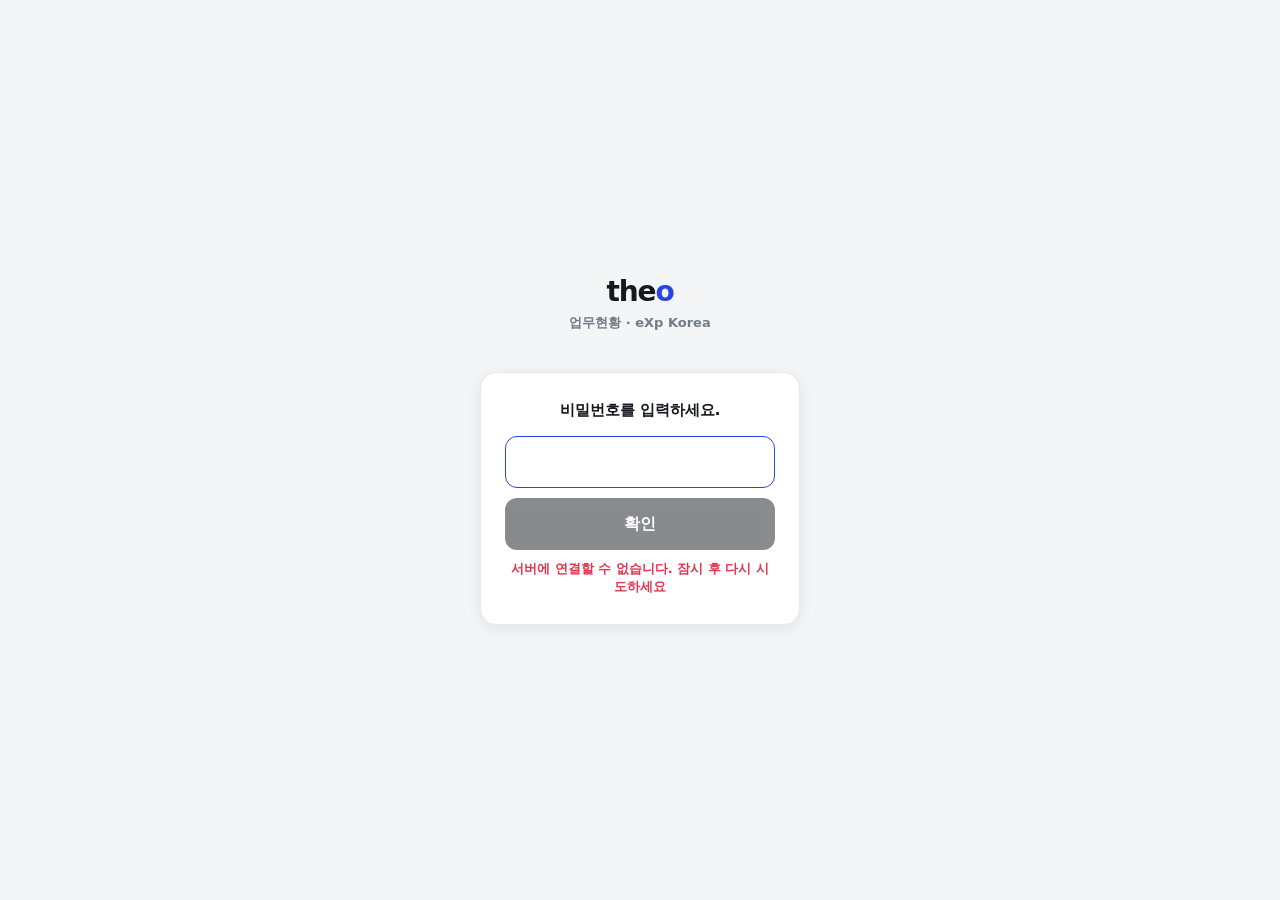
<file: pages/recommend-management.html>
<!DOCTYPE html>
<html lang="ko">
<head>
<meta charset="UTF-8" />
<script>
(function(){
  var locked = true;
  try {
    var raw = sessionStorage.getItem('theo_dashboard_unlocked');
    if (raw) {
      var data = JSON.parse(raw);
      if (data && data.ts && (Date.now() - data.ts <= 30 * 60 * 1000)) locked = false;
    }
  } catch (e) {}
  if (locked) document.documentElement.classList.add('theo-locking');
})();
</script>
<style>html.theo-locking .app-shell{visibility:hidden}</style>
<meta name="viewport" content="width=device-width, initial-scale=1, maximum-scale=1, user-scalable=no" />
<title>업무현황</title>
<link rel="icon" href="../favicon.ico" sizes="any" />
<link rel="apple-touch-icon" href="../apple-touch-icon.png" />
<link rel="manifest" href="../manifest.json" />
<meta name="theme-color" content="#2746E6" />
<meta name="apple-mobile-web-app-capable" content="yes" />
<meta name="apple-mobile-web-app-title" content="HUB" />
<meta property="og:image" content="../og-image.png" />
<link rel="stylesheet" href="../css/style.css?v=20260816a" />
</head>
<body>

<div class="app-shell">
  <div id="sidebar-mount"></div>
  <div class="main-col">
    <header class="topbar">
      <button class="hamburger-btn" id="hamburger-btn" aria-label="메뉴 열기">
        <svg width="20" height="20" viewBox="0 0 24 24" fill="none" stroke="currentColor" stroke-width="2" stroke-linecap="round"><path d="M3 6h18M3 12h18M3 18h18"/></svg>
      </button>
      <span class="topbar-title">추천매물</span>
      <a class="topbar-mark" href="../index.html" aria-label="홈으로">the<span class="o">o</span></a>
    </header>

    <div class="content-row">
    <main class="main-content">
      <div class="page-head">
        <h1>추천매물</h1>
        <p>고객 탭 · 추천멘트 탭 실시간 연동</p>
      </div>

      <!-- 진행현황 -->
      <div class="rec-kpi-grid">
        <div class="rec-stat-card tint-total">
          <div class="icon-badge"><svg width="16" height="16" viewBox="0 0 24 24" fill="none" stroke="currentColor" stroke-width="1.8" stroke-linecap="round" stroke-linejoin="round"><circle cx="9" cy="8" r="3.2"/><path d="M2.5 20c0-3.3 2.9-6 6.5-6s6.5 2.7 6.5 6"/><circle cx="17" cy="9" r="2.6"/><path d="M15.2 14.3c2.7.4 4.8 2.6 4.8 5.7"/></svg></div>
          <div class="rec-stat-body">
            <div class="stat" id="rec-kpi-total">-</div>
            <div class="stat-label">전체 고객</div>
          </div>
        </div>
        <div class="rec-stat-card tint-active">
          <div class="icon-badge"><svg width="16" height="16" viewBox="0 0 24 24" fill="none" stroke="currentColor" stroke-width="2" stroke-linecap="round" stroke-linejoin="round"><path d="M2.5 12h4l2.2-7 4.6 14 2.2-7h5.5"/></svg></div>
          <div class="rec-stat-body">
            <div class="stat" id="rec-kpi-active">-</div>
            <div class="stat-label">진행중 (종료 제외)</div>
          </div>
        </div>
      </div>

      <!-- 검색 + 필터 -->
      <div class="rec-toolbar">
        <input type="text" id="rec-search" class="rec-search" placeholder="이름 · 접속코드 검색" autocomplete="off" data-lpignore="true" />
        <div class="rec-filters">
          <button class="rec-filter-chip active" data-filter="all">전체</button>
          <button class="rec-filter-chip" data-filter="active">진행중</button>
          <button class="rec-filter-chip" data-filter="ended">종료</button>
        </div>
      </div>

      <!-- 목록 -->
      <div class="rec-table-wrap">
        <div class="rec-table-scroll">
        <table class="rec-table">
          <thead>
            <tr>
              <th>고객</th>
              <th class="col-center">상태</th>
              <th class="col-center">추천매물</th>
              <th class="col-center">My Maps</th>
              <th class="col-right">관리</th>
            </tr>
          </thead>
          <tbody id="rec-tbody">
            <tr><td colspan="5" class="rec-empty">불러오는 중…</td></tr>
          </tbody>
        </table>
        </div>
      </div>
    </main>
    <aside class="favorites-panel" data-fav-mount="desktop"></aside>
    </div>
  </div>
</div>

<!-- 등록/수정 FAB -->
<button class="rec-fab" id="rec-fab">
  <svg width="18" height="18" viewBox="0 0 24 24" fill="none" stroke="currentColor" stroke-width="2.2" stroke-linecap="round"><path d="M12 5v14M5 12h14"/></svg>
  추천매물 등록
</button>

<!-- 등록/수정 모달 -->
<div class="rec-modal-overlay" id="rec-modal-overlay">
  <div class="rec-modal">
    <div class="rec-modal-head">
      <h2 id="rec-modal-title">추천매물 등록</h2>
      <button class="rec-modal-close" id="rec-modal-close">✕</button>
    </div>
    <div class="rec-modal-body">
      <input type="hidden" id="rec-f-row" />

      <div class="rec-form-grid">
        <div class="rec-field">
          <label>고객명(표시 이름)</label>
          <input type="text" id="rec-f-name" placeholder="예: 신경외과 원장" autocomplete="off" data-lpignore="true" />
        </div>
        <div class="rec-field">
          <label>접속코드</label>
          <input type="text" id="rec-f-access" placeholder="예: CU-0001" autocomplete="off" data-lpignore="true" />
        </div>
        <div class="rec-field">
          <label>고객코드 (선택, 비우면 접속코드로 대체)</label>
          <input type="text" id="rec-f-code" placeholder="예: CU-0001" autocomplete="off" data-lpignore="true" />
        </div>
        <div class="rec-field">
          <label>구분</label>
          <select id="rec-f-type" data-dash-select>
            <option value="중개사">중개사 (문의 버튼 숨김)</option>
            <option value="고객">고객 (문의 버튼 노출)</option>
          </select>
        </div>
      </div>

      <div class="rec-form-grid">
        <div class="rec-field">
          <label>구글 My Maps — 편집용 링크</label>
          <input type="url" id="rec-f-map-edit" placeholder="https://www.google.com/maps/d/u/0/edit?..." autocomplete="off" data-lpignore="true" />
        </div>
        <div class="rec-field">
          <label>구글 My Maps — 미리보기용 링크</label>
          <input type="url" id="rec-f-map-preview" placeholder="https://www.google.com/maps/d/u/1/viewer?..." autocomplete="off" data-lpignore="true" />
        </div>
      </div>

      <div class="rec-toggle-grid">
        <label class="rec-toggle danger-toggle"><input type="checkbox" id="rec-f-ended" /> 종료 (링크 접속 차단)</label>
        <label class="rec-toggle"><input type="checkbox" id="rec-f-hideTrade" /> 상권점포수 숨김</label>
        <label class="rec-toggle"><input type="checkbox" id="rec-f-hideProposal" /> 매물제안서 숨김</label>
        <label class="rec-toggle"><input type="checkbox" id="rec-f-hideEum" /> 토지이음웹 숨김</label>
        <label class="rec-toggle"><input type="checkbox" id="rec-f-hideSemas" /> 소상공인365 숨김</label>
        <label class="rec-toggle"><input type="checkbox" id="rec-f-hideTradeReport" /> 상권리포트 숨김</label>
        <label class="rec-toggle"><input type="checkbox" id="rec-f-hideContact" /> 연락버튼 숨김</label>
        <label class="rec-toggle"><input type="checkbox" id="rec-f-hideRegistry" /> 등기부등본 숨김</label>
        <label class="rec-toggle"><input type="checkbox" id="rec-f-showDocs" /> 제반서류함 노출 (기본 숨김)</label>
      </div>

      <div class="rec-notes-head">
        <h3>추천 매물 · 멘트</h3>
        <button type="button" class="rec-add-note-btn" id="rec-add-note-btn">+ 매물 추가</button>
      </div>
      <div id="rec-notes-list"></div>

      <div class="rec-modal-error" id="rec-modal-error"></div>
    </div>
    <div class="rec-modal-foot">
      <button class="btn-danger-outline hidden" id="rec-delete-btn">삭제</button>
      <button class="btn-soft" id="rec-cancel-btn" style="margin-left:auto;">취소</button>
      <button class="btn-solid" id="rec-save-btn" style="margin-left:0;">저장</button>
    </div>
  </div>
</div>

<div class="rec-toast" id="rec-toast"></div>

<script src="../js/sidebar.js?v=20260805"></script>
<script src="../js/lock.js?v=20260805"></script>
<script src="../js/favorites.js?v=20260805"></script>
<script src="../js/dash-widgets.js?v=20260805"></script>
<script src="../js/recommend-management.js?v=20260805"></script>
<script>
  renderSidebar("recommend", { basePrefix: "../" });
  initLockScreen("../");
</script>
</body>
</html>
</file>
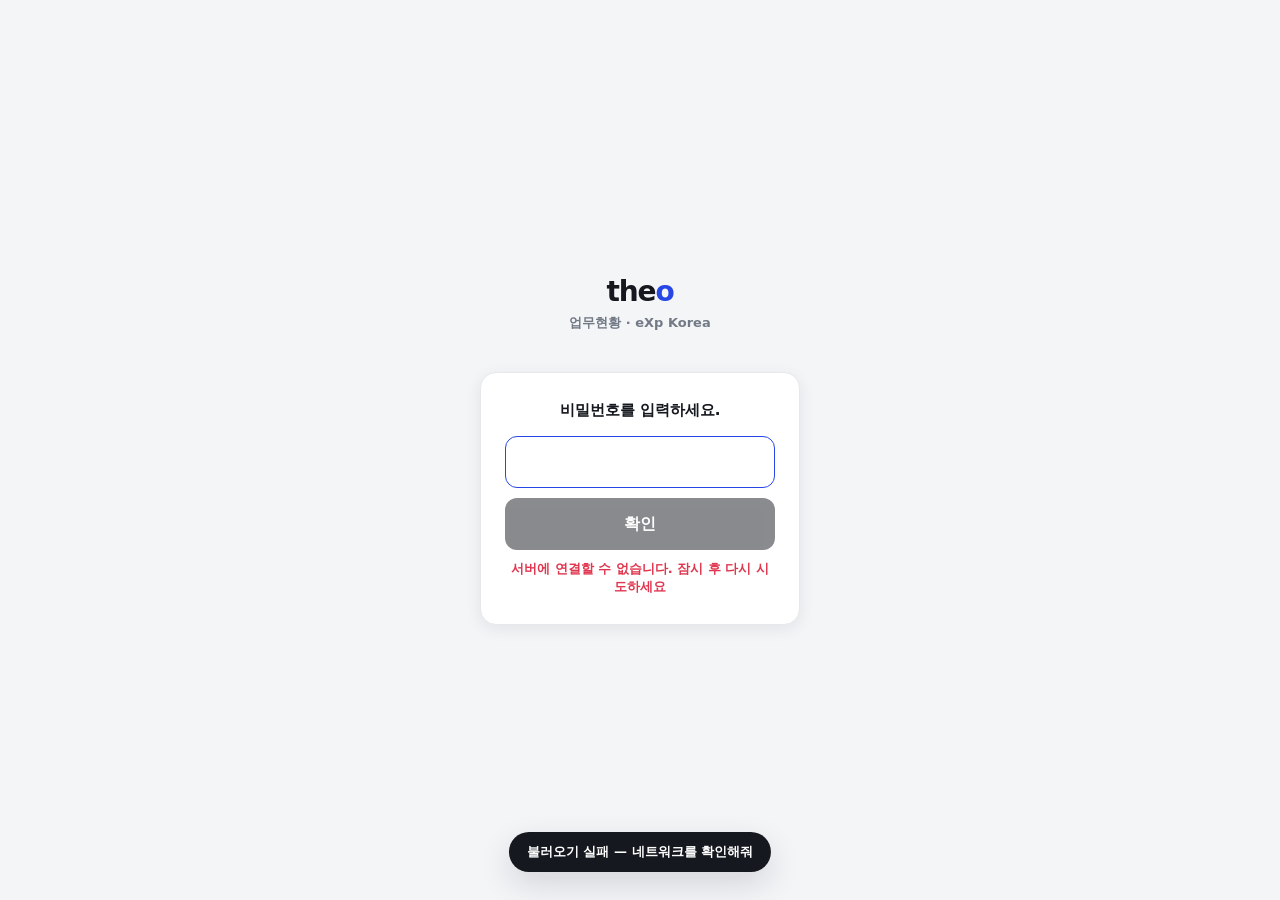
<file: pages/schedule-management.html>
<!DOCTYPE html>
<html lang="ko">
<head>
<meta charset="UTF-8" />
<script>
(function(){
  var locked = true;
  try {
    var raw = sessionStorage.getItem('theo_dashboard_unlocked');
    if (raw) {
      var data = JSON.parse(raw);
      if (data && data.ts && (Date.now() - data.ts <= 30 * 60 * 1000)) locked = false;
    }
  } catch (e) {}
  if (locked) document.documentElement.classList.add('theo-locking');
})();
</script>
<style>html.theo-locking .app-shell{visibility:hidden}</style>
<meta name="viewport" content="width=device-width, initial-scale=1, maximum-scale=1, user-scalable=no" />
<title>업무현황</title>
<link rel="icon" href="../favicon.ico" sizes="any" />
<link rel="apple-touch-icon" href="../apple-touch-icon.png" />
<link rel="manifest" href="../manifest.json" />
<meta name="theme-color" content="#2746E6" />
<meta name="apple-mobile-web-app-capable" content="yes" />
<meta name="apple-mobile-web-app-title" content="HUB" />
<meta property="og:image" content="../og-image.png" />
<link rel="stylesheet" href="../css/style.css?v=20260816b" />
</head>
<body>

<div class="app-shell">
  <div id="sidebar-mount"></div>
  <div class="main-col">
    <header class="topbar">
      <button class="hamburger-btn" id="hamburger-btn" aria-label="메뉴 열기">
        <svg width="20" height="20" viewBox="0 0 24 24" fill="none" stroke="currentColor" stroke-width="2" stroke-linecap="round"><path d="M3 6h18M3 12h18M3 18h18"/></svg>
      </button>
      <span class="topbar-title">일정관리</span>
      <a class="topbar-mark" href="../index.html" aria-label="홈으로">the<span class="o">o</span></a>
    </header>

    <div class="content-row">
    <main class="main-content">
      <div class="page-head">
        <h1>일정관리</h1>
        <p>구글시트 실시간 연동</p>
      </div>

      <style>
        #statGrid #statTodayCard, #statGrid #statWeekCard, #statGrid #statMonthCard { cursor: pointer; transition: transform .12s ease; }
        #statGrid #statTodayCard:hover, #statGrid #statWeekCard:hover, #statGrid #statMonthCard:hover { transform: translateY(-2px); }
      </style>
      <div class="rec-kpi-grid kpi-row-3" id="statGrid">
        <div class="rec-stat-card tint-sched-today" id="statTodayCard">
          <div class="icon-badge">
            <svg width="16" height="16" viewBox="0 0 24 24" fill="none" stroke="currentColor" stroke-width="2" stroke-linecap="round" stroke-linejoin="round"><rect x="3.5" y="5" width="17" height="15.5" rx="2.2"/><path d="M8 3v4M16 3v4M3.5 10h17"/><circle cx="12" cy="15.2" r="1.6" fill="currentColor" stroke="none"/></svg>
          </div>
          <div class="rec-stat-body"><div class="stat" id="statToday">-</div><div class="stat-label">오늘 일정</div></div>
        </div>
        <div class="rec-stat-card tint-sched-week" id="statWeekCard">
          <div class="icon-badge">
            <svg width="16" height="16" viewBox="0 0 24 24" fill="none" stroke="currentColor" stroke-width="2" stroke-linecap="round" stroke-linejoin="round"><rect x="3.5" y="5" width="17" height="15.5" rx="2.2"/><path d="M8 3v4M16 3v4M3.5 10h17M7 14h3M7 17h6"/></svg>
          </div>
          <div class="rec-stat-body"><div class="stat" id="statWeek">-</div><div class="stat-label">이번주 일정</div></div>
        </div>
        <div class="rec-stat-card tint-sched-month" id="statMonthCard">
          <div class="icon-badge">
            <svg width="16" height="16" viewBox="0 0 24 24" fill="none" stroke="currentColor" stroke-width="2" stroke-linecap="round" stroke-linejoin="round"><circle cx="12" cy="12" r="9"/><path d="M12 7v5l3 2"/></svg>
          </div>
          <div class="rec-stat-body"><div class="stat" id="statMonth">-</div><div class="stat-label">이번달 일정</div></div>
        </div>
      </div>

      <div class="farm-scope-row">
        <div class="rec-filters" id="scopeTabs">
          <button class="rec-filter-chip active" data-scope="all">전체</button>
          <button class="rec-filter-chip" data-scope="교육">교육</button>
          <button class="rec-filter-chip" data-scope="미팅">미팅</button>
          <button class="rec-filter-chip" data-scope="투어">투어</button>
          <button class="rec-filter-chip" data-scope="가계약">가계약</button>
          <button class="rec-filter-chip" data-scope="계약">계약</button>
          <button class="rec-filter-chip" data-scope="중도금">중도금</button>
          <button class="rec-filter-chip" data-scope="잔금">잔금</button>
          <button class="rec-filter-chip" data-scope="행사">행사</button>
          <button class="rec-filter-chip" data-scope="작업">작업</button>
          <button class="rec-filter-chip" data-scope="TM">TM</button>
        </div>
      </div>

      <div class="farm-toolbar">
        <button class="farm-tool-btn" id="refreshBtn">
          <svg width="13" height="13" viewBox="0 0 24 24" fill="none" stroke="currentColor" stroke-width="2" stroke-linecap="round" stroke-linejoin="round"><path d="M3 12a9 9 0 0 1 15.3-6.4L21 8M21 3v5h-5"/><path d="M21 12a9 9 0 0 1-15.3 6.4L3 16m0 5v-5h5"/></svg>
          새로고침
        </button>
        <button class="farm-tool-btn" id="todayBtn">
          <svg width="13" height="13" viewBox="0 0 24 24" fill="none" stroke="currentColor" stroke-width="2" stroke-linecap="round" stroke-linejoin="round"><rect x="3.5" y="5" width="17" height="15.5" rx="2.2"/><path d="M8 3v4M16 3v4M3.5 10h17"/><circle cx="12" cy="15.2" r="1.6" fill="currentColor" stroke="none"/></svg>
          오늘
        </button>
        <div class="farm-month-nav">
          <button class="farm-nav-btn" id="prevBtn">‹</button>
          <div class="farm-month-label" id="monthLabel">-</div>
          <button class="farm-nav-btn" id="nextBtn">›</button>
        </div>
      </div>

      <div class="farm-cal-card">
        <div class="farm-cal-weekdays">
          <div class="sun">일</div><div>월</div><div>화</div><div>수</div><div>목</div><div>금</div><div class="sat">토</div>
        </div>
        <div class="farm-cal-grid" id="calGrid"></div>
        <div class="farm-cal-loading" id="calLoading">불러오는 중...</div>
      </div>

      <div class="farm-legend">
        <div class="farm-legend-item"><span class="farm-legend-swatch" style="background:#0E7490;"></span>교육/미팅/투어</div>
        <div class="farm-legend-item"><span class="farm-legend-swatch" style="background:#9A5B14;"></span>가계약</div>
        <div class="farm-legend-item"><span class="farm-legend-swatch" style="background:#E0364F;"></span>계약</div>
        <div class="farm-legend-item"><span class="farm-legend-swatch" style="background:#6D28D9;"></span>중도금/잔금</div>
        <div class="farm-legend-item"><span class="farm-legend-swatch" style="background:#BE185D;"></span>행사</div>
        <div class="farm-legend-item"><span class="farm-legend-swatch" style="background:#15803D;"></span>작업</div>
        <div class="farm-legend-item"><span class="farm-legend-swatch" style="background:#C2410C;"></span>TM</div>
      </div>

      <div class="farm-note">날짜 칸을 클릭하면 그날 일정이 옆에 열립니다. 이미 일정이 있는 항목을 누르면 바로 수정할 수 있어요.</div>
    </main>
    <aside class="favorites-panel" data-fav-mount="desktop"></aside>
    </div>
  </div>
</div>

<!-- 일정 등록 FAB -->
<button class="rec-fab" id="addBtn" style="right:24px;bottom:24px;">
  <svg width="18" height="18" viewBox="0 0 24 24" fill="none" stroke="currentColor" stroke-width="2.4" stroke-linecap="round"><path d="M12 5v14M5 12h14"/></svg>
  일정 등록
</button>

<!-- 일별 상세 슬라이드 패널 -->
<div class="farm-overlay" id="overlay"></div>
<div class="farm-day-panel" id="dayPanel">
  <div class="farm-dp-head">
    <div><div class="farm-dp-title" id="dpTitle">-</div><div class="farm-dp-sub" id="dpSub">-</div></div>
    <button class="farm-dp-close" id="dpClose">✕</button>
  </div>
  <div class="cust-sort-row" id="dpSortRow" style="display:none;">
    <button type="button" class="cust-sort-btn" id="dpSortBtn">
      <span id="dpSortLabel">날짜순</span>
      <span class="cust-sort-car">▾</span>
    </button>
    <div class="cust-sort-pop" id="dpSortPop">
      <div class="cust-sort-opt sel" data-sort="date">날짜순</div>
      <div class="cust-sort-opt" data-sort="type">작업순</div>
    </div>
  </div>
  <div class="farm-dp-body" id="dpBody"></div>
  <button class="farm-dp-add" id="dpAdd">＋ 이 날짜에 일정 추가</button>
</div>

<!-- 등록/수정 모달 -->
<div class="rec-modal-overlay" id="formOverlay">
  <div class="rec-modal">
    <div class="rec-modal-head">
      <h2 id="formTitle">일정 등록</h2>
      <button class="rec-modal-close" id="formClose">✕</button>
    </div>
    <div class="rec-modal-body">
      <div class="rec-form-grid">
        <div class="rec-field">
          <label>날짜</label>
          <button type="button" class="dash-picker-btn" id="fDateBtn"><span data-role="label" id="fDateLabel"></span><span class="car">▾</span></button>
        </div>
        <div class="rec-field">
          <label>시간</label>
          <button type="button" class="dash-picker-btn" id="fTimeBtn"><span data-role="label" id="fTimeLabel">시간 선택</span><span class="car">▾</span></button>
        </div>
      </div>
      <div class="rec-form-grid full">
        <div class="rec-field">
          <label>이벤트 타입</label>
          <select id="fType" data-dash-select>
            <option value="교육">교육</option>
            <option value="미팅">미팅</option>
            <option value="투어">투어</option>
            <option value="가계약">가계약</option>
            <option value="계약">계약</option>
            <option value="중도금">중도금</option>
            <option value="잔금">잔금</option>
            <option value="행사">행사</option>
            <option value="작업">작업</option>
            <option value="TM">TM</option>
          </select>
        </div>
      </div>
      <div class="rec-form-grid full">
        <div class="rec-field"><label>제목</label><input type="text" id="fTitle" placeholder="예: OO빌딩 임대인 미팅"></div>
      </div>
      <div class="rec-form-grid full">
        <div class="rec-field"><label>메모</label><textarea id="fMemo" placeholder="추가로 남길 내용"></textarea></div>
      </div>
      <div class="rec-modal-error" id="formError"></div>
    </div>
    <div class="rec-modal-foot">
      <button class="sched-delete-btn hidden" id="formDelete">삭제</button>
      <button class="btn-soft" id="formCancel" style="margin-left:auto;">취소</button>
      <button class="btn-solid" id="formSave" style="margin-left:0;background:var(--accent);">저장</button>
    </div>
  </div>
</div>

<div class="rec-toast" id="toast"></div>

<script src="../js/sidebar.js?v=20260805"></script>
<script src="../js/lock.js?v=20260805"></script>
<script src="../js/favorites.js?v=20260805"></script>
<script src="../js/dash-widgets.js?v=20260805"></script>
<script src="../js/schedule-management.js?v=20260805"></script>
<script>
  renderSidebar("schedule", { basePrefix: "../" });
  initLockScreen("../");
</script>
</body>
</html>
</file>
<file: css/style.css>
/* ============================================================
   theo 대시보드 — 공유 스타일
   exp-client / exp-maemul / exp-crm 톤과 통일 (라이트 + 파랑 + 골드)
   ============================================================ */

:root {
  --bg: #F4F5F7;
  --surface: #FFFFFF;
  --border: #E6E8EC;
  --border-strong: #D7DAE0;
  --text: #15181E;
  --text-secondary: #727A86;
  --text-muted: #9aa1ab;

  --accent: #2746E6;
  --accent-soft: #EEF1FE;
  --accent-hover: #1F39C4;
  --accent-dim: #8B95F2;

  --danger: #E0364F;
  --danger-soft: #FDECEF;

  --radius-sm: 8px;
  --radius-md: 12px;
  --radius-lg: 16px;

  --shadow-sm: 0 1px 2px rgba(16, 24, 40, 0.06);
  --shadow-md: 0 4px 16px rgba(16, 24, 40, 0.08);
  --shadow-lg: 0 12px 32px rgba(16, 24, 40, 0.14);

  --sidebar-w: 264px;
  --topbar-h: 60px;

  --font-ui: "Pretendard", "Pretendard Variable", -apple-system, BlinkMacSystemFont,
    "Apple SD Gothic Neo", "Malgun Gothic", system-ui, Roboto, sans-serif;
}

* { box-sizing: border-box; }

html, body {
  margin: 0;
  padding: 0;
  background: var(--bg);
  color: var(--text);
  font-family: var(--font-ui);
  -webkit-font-smoothing: antialiased;
  overscroll-behavior-y: none;
  -webkit-user-select: none;
  user-select: none;
  -webkit-touch-callout: none;
  -webkit-tap-highlight-color: transparent;
}

input, textarea {
  -webkit-user-select: text;
  user-select: text;
}

button, input {
  font-family: inherit;
}

a { color: inherit; text-decoration: none; }

::-webkit-scrollbar { width: 8px; height: 8px; }
::-webkit-scrollbar-thumb { background: var(--border-strong); border-radius: 8px; }
::-webkit-scrollbar-track { background: transparent; }

/* ---------------- App shell ---------------- */

.app-shell {
  display: flex;
  min-height: 100vh;
}

.main-col {
  flex: 1;
  min-width: 0;
  display: flex;
  flex-direction: column;
}

.topbar {
  height: var(--topbar-h);
  display: flex;
  align-items: center;
  gap: 12px;
  padding: 0 20px;
  background: var(--surface);
  border-bottom: 1px solid var(--border);
  position: sticky;
  top: 0;
  z-index: 20;
}

.hamburger-btn {
  display: none;
  width: 36px;
  height: 36px;
  align-items: center;
  justify-content: center;
  border: none;
  background: transparent;
  border-radius: var(--radius-sm);
  cursor: pointer;
  color: var(--text);
}
.hamburger-btn:hover { background: var(--bg); }

.topbar-title {
  font-size: 16px;
  font-weight: 700;
  letter-spacing: -0.01em;
}

.topbar-mark {
  display: none;
  margin-left: auto;
  align-items: center;
  flex-shrink: 0;
  font-size: 20px;
  font-weight: 800;
  letter-spacing: -0.04em;
  color: var(--text);
  opacity: 0.85;
}
.topbar-mark .o { color: var(--accent); }
.topbar-mark { cursor: pointer; transition: opacity 0.12s ease; }
.topbar-mark:hover { opacity: 1; }

.main-content {
  flex: 1;
  padding: 28px 32px 64px;
  max-width: 1240px;
  width: 100%;
}

/* ---------------- Sidebar ---------------- */

.sidebar {
  width: var(--sidebar-w);
  flex-shrink: 0;
  background: var(--surface);
  border-right: 1px solid var(--border);
  display: flex;
  flex-direction: column;
  height: 100vh;
  height: 100dvh;
  position: sticky;
  top: 0;
}

.sidebar-brand {
  display: flex;
  align-items: baseline;
  gap: 6px;
  padding: 22px 20px 16px;
}

.sidebar-brand .mark {
  font-size: 20px;
  font-weight: 800;
  letter-spacing: -0.04em;
}
.sidebar-brand .mark .o { color: var(--accent); }
.sidebar-brand .sub {
  font-size: 12px;
  color: var(--text-secondary);
  font-weight: 500;
}

.sidebar-scroll {
  flex: 1;
  overflow-y: auto;
  padding: 4px 12px;
}

.nav-group { margin-bottom: 6px; }

.nav-group-label {
  display: flex;
  align-items: center;
  justify-content: space-between;
  width: 100%;
  padding: 10px 8px;
  background: transparent;
  border: none;
  cursor: pointer;
  font-size: 12.5px;
  font-weight: 700;
  color: var(--text-muted);
  letter-spacing: 0.02em;
  text-transform: uppercase;
  border-radius: var(--radius-sm);
}
.nav-group-label:hover { color: var(--text-secondary); }

.nav-group-label .chevron {
  transition: transform 0.18s ease;
  flex-shrink: 0;
}
.nav-group.collapsed .chevron { transform: rotate(-90deg); }

.nav-group-items {
  display: flex;
  flex-direction: column;
  gap: 2px;
  overflow: hidden;
  max-height: 800px;
  transition: max-height 0.22s ease;
}
.fav-mobile-group .nav-group-items {
  max-height: none;
}
.nav-group.collapsed .nav-group-items {
  max-height: 0;
}

.nav-item {
  display: flex;
  align-items: center;
  gap: 10px;
  padding: 9px 10px;
  border-radius: var(--radius-sm);
  font-size: 15.5px;
  font-weight: 600;
  color: var(--text);
  cursor: pointer;
}
.nav-item:hover { background: var(--bg); }
.nav-item.active {
  background: var(--accent-soft);
  color: var(--accent);
}
.nav-item svg { flex-shrink: 0; }

.nav-item.disabled {
  color: var(--text-muted);
  cursor: default;
  pointer-events: none;
}
.nav-item .soon-tag {
  margin-left: auto;
  font-size: 10.5px;
  font-weight: 700;
  color: var(--text-muted);
  background: var(--bg);
  border: 1px solid var(--border);
  border-radius: 999px;
  padding: 2px 7px;
}

.nav-divider {
  height: 1px;
  background: var(--border);
  margin: 10px 4px;
}

.sidebar-admin-wrap {
  position: relative;
  margin: 6px 12px 12px;
}
.sidebar-admin {
  display: flex;
  align-items: center;
  gap: 10px;
  width: 100%;
  padding: 10px 12px;
  border: none;
  border-radius: var(--radius-md);
  background: var(--bg);
  cursor: pointer;
  text-align: left;
  font-family: inherit;
}
.sidebar-admin:hover { background: var(--border); }
.sidebar-admin .admin-chevron {
  margin-left: auto;
  flex-shrink: 0;
  color: var(--text-muted);
  transform: rotate(180deg);
}
.admin-avatar {
  width: 36px;
  height: 36px;
  border-radius: 50%;
  background: linear-gradient(135deg, var(--accent), var(--accent-hover));
  color: #fff;
  display: flex;
  align-items: center;
  justify-content: center;
  font-weight: 800;
  font-size: 13.5px;
  flex-shrink: 0;
  box-shadow: 0 3px 8px rgba(39, 70, 230, 0.28);
}
.admin-meta { min-width: 0; }
.admin-name {
  font-size: 13.5px;
  font-weight: 800;
  color: var(--text);
  line-height: 1.3;
}
.admin-org {
  font-size: 11.5px;
  font-weight: 600;
  color: var(--text-secondary);
  white-space: nowrap;
  overflow: hidden;
  text-overflow: ellipsis;
}

.admin-menu {
  position: absolute;
  left: 0;
  right: 0;
  bottom: calc(100% + 6px);
  background: var(--surface);
  border: 1px solid var(--border);
  border-radius: var(--radius-md);
  box-shadow: var(--shadow-md);
  padding: 6px;
  opacity: 0;
  visibility: hidden;
  transform: translateY(4px);
  transition: opacity 0.15s ease, transform 0.15s ease;
  z-index: 30;
}
.admin-menu.open {
  opacity: 1;
  visibility: visible;
  transform: translateY(0);
}
.admin-menu-item {
  display: flex;
  align-items: center;
  gap: 9px;
  width: 100%;
  padding: 9px 10px;
  border: none;
  background: transparent;
  border-radius: var(--radius-sm);
  font-size: 14px;
  font-weight: 600;
  color: var(--text);
  cursor: pointer;
  text-align: left;
  font-family: inherit;
}
.admin-menu-item:hover {
  background: var(--danger-soft);
  color: var(--danger);
}

/* Mobile sidebar overlay */
.sidebar-scrim {
  display: none;
  position: fixed;
  inset: 0;
  background: rgba(16, 24, 40, 0.4);
  z-index: 39;
}

@media (max-width: 860px) {
  .hamburger-btn { display: inline-flex; }
  .topbar-mark { display: flex; }

  .sidebar {
    position: fixed;
    left: 0;
    top: 0;
    z-index: 40;
    transform: translateX(-100%);
    transition: transform 0.24s ease;
    box-shadow: var(--shadow-lg);
  }
  .sidebar.open { transform: translateX(0); }

  .sidebar-scrim.open { display: block; }

  .main-content { padding: 20px 16px 48px; }
}

/* ---------------- Cards / summary grid ---------------- */

.page-head {
  margin-bottom: 22px;
}
.page-head h1 {
  font-size: 22px;
  font-weight: 800;
  letter-spacing: -0.01em;
  margin: 0 0 4px;
}
.page-head p {
  margin: 0;
  color: var(--text-secondary);
  font-size: 14px;
}

.card-grid {
  display: grid;
  grid-template-columns: repeat(4, 1fr);
  gap: 12px;
}
@media (max-width: 900px) {
  .card-grid { grid-template-columns: repeat(2, 1fr); }
  /* 만기임박은 배지 4개가 한 줄에 들어가야 해서 2칸(한 줄 전체)을 다 쓰게 함 */
  .card-grid .card-span-2 { grid-column: 1 / -1; }
}

.summary-card {
  background: var(--surface);
  border: 1px solid var(--border);
  border-radius: var(--radius-md);
  padding: 12px 14px;
  display: flex;
  flex-direction: column;
  gap: 4px;
  min-height: 112px;
  cursor: pointer;
  box-shadow: var(--shadow-sm);
  transition: box-shadow 0.15s ease, transform 0.15s ease, border-color 0.15s ease;
}
.summary-card.static { box-shadow: var(--shadow-sm); border-color: transparent; }
/* 그라데이션 제거 — 카드는 항상 평평한 흰 배경, 아이콘 배지 색상으로만 구분 */
.summary-card.tint-1 .icon-badge { background: #E0E7FF; color: #4338CA; }
.summary-card.tint-2 .icon-badge { background: #CFFAFE; color: #0E7490; }
.summary-card.tint-3 .icon-badge { background: #EDE9FE; color: #6D28D9; }
.summary-card.tint-4 .icon-badge { background: #DBEAFE; color: #1D4ED8; }
.summary-card.tint-5 .icon-badge { background: #CCFBF1; color: #0F766E; }
.summary-card.tint-6 .icon-badge { background: #F3E8FF; color: #7E22CE; }
.summary-card:hover {
  box-shadow: var(--shadow-md);
  border-color: var(--border-strong);
  transform: translateY(-1px);
}
.summary-card.disabled {
  cursor: default;
  opacity: 0.55;
}
.summary-card.disabled:hover {
  box-shadow: none;
  transform: none;
  border-color: var(--border);
}
.summary-card.static { cursor: default; }
.summary-card.static:hover {
  box-shadow: none;
  transform: none;
  border-color: var(--border);
}

.summary-card .kpi-top {
  display: flex;
  align-items: center;
  justify-content: space-between;
  gap: 8px;
}
.summary-card .kpi-top .stat { margin: 0; }

/* 추천매물 rec-stat-card와 동일한 구조: 아이콘 왼쪽 + (숫자, 라벨) 오른쪽, 가로 한 줄 */
.summary-card.row {
  flex-direction: row;
  align-items: flex-start;
  gap: 12px;
  min-height: 100px;
  padding: 14px 16px;
}
.summary-card.row .icon-badge { flex-shrink: 0; width: 32px; height: 32px; }
.summary-card.row .icon-badge svg { width: 16px; height: 16px; }
.summary-card.row .stat-body { display: flex; flex-direction: column; gap: 1px; min-width: 0; flex: 1; }
.summary-card.row .stat { text-align: left; margin: 0; }
.summary-card.row .stat-label { text-align: left; }
.summary-card.row .stat-title {
  font-size: 13px;
  font-weight: 800;
  color: var(--text);
}
.summary-card.row .badge-list.horizontal { margin-top: 3px; }

.summary-card .icon-badge {
  width: 27px;
  height: 27px;
  border-radius: 8px;
  display: flex;
  align-items: center;
  justify-content: center;
  background: var(--accent-soft);
  color: var(--accent);
}
.summary-card .icon-badge svg { width: 15px; height: 15px; }


.summary-card .title-row {
  display: flex;
  align-items: center;
  justify-content: space-between;
}
.summary-card h3 {
  margin: 0;
  font-size: 13px;
  font-weight: 700;
}
.summary-card .stat {
  font-size: 20px;
  font-weight: 800;
  letter-spacing: -0.02em;
  text-align: right;
}
.summary-card .stat-label {
  font-size: 11px;
  color: var(--text-secondary);
  text-align: right;
}

.placeholder-block {
  background: var(--surface);
  border: 1px dashed var(--border-strong);
  border-radius: var(--radius-lg);
  padding: 48px 24px;
  text-align: center;
  color: var(--text-secondary);
  font-size: 14px;
}
.placeholder-block strong {
  display: block;
  color: var(--text);
  font-size: 15.5px;
  margin-bottom: 6px;
}

/* ---------------- Data page: upload / sections / tables / charts ---------------- */

.upload-bar {
  display: flex;
  align-items: center;
  gap: 12px;
  flex-wrap: wrap;
  background: var(--surface);
  border: 1px solid var(--border);
  border-radius: var(--radius-lg);
  padding: 12px 16px;
  margin-bottom: 24px;
  max-width: 460px;
}
.upload-bar .upload-meta {
  min-width: 160px;
}
.upload-bar .upload-basedate {
  font-size: 14px;
  font-weight: 800;
  color: var(--text);
}
.upload-bar .upload-updated {
  font-size: 12px;
  color: var(--text-secondary);
  margin-top: 2px;
}
.btn-solid {
  display: inline-flex;
  align-items: center;
  gap: 7px;
  height: 38px;
  padding: 0 15px;
  border: none;
  border-radius: var(--radius-md);
  background: #6B7280;
  color: #fff;
  font-size: 13.5px;
  font-weight: 700;
  cursor: pointer;
  font-family: inherit;
  transition: opacity 0.12s ease, background 0.12s ease;
  white-space: nowrap;
  margin-left: auto;
}
.btn-solid:hover { background: #565D68; }
.btn-soft {
  display: inline-flex;
  align-items: center;
  gap: 7px;
  height: 40px;
  padding: 0 16px;
  border: none;
  border-radius: var(--radius-md);
  background: var(--accent-soft);
  color: var(--accent);
  font-size: 14px;
  font-weight: 700;
  cursor: pointer;
  font-family: inherit;
  transition: opacity 0.12s ease;
  white-space: nowrap;
}
.btn-soft:hover { opacity: 0.85; }

.upload-empty {
  background: var(--surface);
  border: 1px dashed var(--border-strong);
  border-radius: var(--radius-lg);
  padding: 56px 24px;
  text-align: center;
  color: var(--text-secondary);
  font-size: 14px;
}
.upload-empty strong {
  display: block;
  color: var(--text);
  font-size: 16px;
  margin-bottom: 8px;
}
.upload-empty .btn-solid { margin-top: 18px; }

.data-section { margin-top: 22px; }
.data-section-head {
  display: flex;
  align-items: baseline;
  gap: 8px;
  margin-bottom: 10px;
}
.data-section-head h2 {
  margin: 0;
  font-size: 14.5px;
  font-weight: 800;
  letter-spacing: -0.01em;
}
.data-section-head .count-tag {
  font-size: 11px;
  font-weight: 700;
  color: var(--text-secondary);
}

.grid-2 {
  display: grid;
  grid-template-columns: 1fr 1fr;
  gap: 12px;
}
.grid-3-2 {
  display: grid;
  grid-template-columns: 3fr 2fr;
  gap: 12px;
}
.grid-tables-3 {
  display: grid;
  grid-template-columns: 2fr 1fr 1fr;
  gap: 12px;
}
.grid-3 {
  display: grid;
  grid-template-columns: 1fr 1fr 1fr;
  gap: 12px;
}
@media (max-width: 760px) {
  .grid-2 { grid-template-columns: 1fr; }
  .grid-3-2 { grid-template-columns: 1fr; }
  .grid-tables-3 { grid-template-columns: 1fr; }
  .grid-3 { grid-template-columns: 1fr; }
}
@media (min-width: 761px) and (max-width: 1080px) {
  .grid-tables-3 { grid-template-columns: 1fr 1fr; }
  .grid-3 { grid-template-columns: 1fr 1fr; }
}

.panel {
  background: var(--surface);
  border: 1px solid var(--border);
  border-radius: var(--radius-md);
  padding: 14px 16px;
}
.panel-narrow, .map-link-card.panel-narrow {
  max-width: 560px;
}
.panel h3 {
  margin: 0 0 10px;
  font-size: 13px;
  font-weight: 700;
  color: var(--text-secondary);
}

.content-narrow { max-width: 700px; }

.data-table {
  width: 100%;
  border-collapse: collapse;
  font-size: 12.5px;
  font-variant-numeric: tabular-nums;
}
.data-table th, .data-table td {
  padding: 6px 8px;
  text-align: right;
  border-bottom: 1px solid var(--bg);
  white-space: nowrap;
}
.data-table th:first-child, .data-table td:first-child {
  text-align: left;
  font-weight: 600;
  color: var(--text);
}
.data-table th {
  color: var(--text-muted);
  font-weight: 700;
  font-size: 10px;
  letter-spacing: 0.03em;
  text-transform: uppercase;
  border-bottom: 1.5px solid var(--border);
  padding-bottom: 8px;
}
.data-table tbody tr:hover td { background: var(--bg); }
.data-table tbody tr:nth-child(even) td { background: rgba(244, 245, 247, 0.5); }
.data-table tbody tr:nth-child(even):hover td { background: var(--bg); }
.data-table tr.total-row td {
  font-weight: 800;
  color: var(--accent);
  border-top: 1.5px solid var(--border-strong);
  border-bottom: none;
  background: transparent !important;
}
.data-table tr:last-child td { border-bottom: none; }

.chart-wrap { position: relative; height: 190px; }
.chart-wrap.tall { height: 220px; }

.badge-list { display: flex; flex-direction: column; gap: 6px; }
.badge-row {
  display: flex;
  align-items: center;
  justify-content: space-between;
  padding: 8px 10px;
  border-radius: var(--radius-sm);
  background: var(--bg);
  font-size: 12.5px;
  font-weight: 600;
}
.badge-row .badge-count {
  font-size: 12px;
  font-weight: 800;
  padding: 1px 8px;
  border-radius: 999px;
  background: var(--surface);
  color: var(--text-secondary);
}
.badge-row.has-count .badge-count {
  background: var(--danger-soft);
  color: var(--danger);
}
.badge-list.mini { gap: 4px; }
.badge-list.mini .badge-row {
  padding: 5px 8px;
  font-size: 10.5px;
  background: rgba(255,255,255,0.55);
}
.badge-list.mini .badge-count {
  font-size: 10px;
  padding: 1px 6px;
}

/* 만기임박처럼 라벨 여러개를 세로로 쌓지 않고 타이틀 바로 아래에 붙여 보여줄 때.
   margin-top:auto를 안 줘서 타이틀 바로 아래 붙고, 남는 공간은 카드 하단에 남는다.
   폰(≤900px)에서는 만기임박 카드가 card-span-2로 풀폭을 쓰므로 한 줄(nowrap)로 충분히 들어가고,
   브라우저(>900px)에서는 카드가 4분의1 폭이라 한 줄로는 좁아 겹치므로 2x2 그리드로 전환한다. */
.badge-list.horizontal {
  flex-direction: row;
  flex-wrap: nowrap;
  justify-content: flex-start;
  gap: 4px;
}
.badge-list.horizontal .badge-row {
  flex: 1 1 0;
  min-width: 0;
  justify-content: center;
  gap: 3px;
  overflow: hidden;
}
.badge-list.horizontal .badge-row span:first-child {
  overflow: hidden;
  text-overflow: ellipsis;
  white-space: nowrap;
  min-width: 0;
}
.badge-list.horizontal .badge-row .badge-count {
  flex-shrink: 0;
  white-space: nowrap;
}

@media (min-width: 901px) {
  .badge-list.horizontal {
    display: grid;
    grid-template-columns: repeat(2, 1fr);
    gap: 5px;
  }
  .badge-list.horizontal .badge-row {
    justify-content: space-between;
  }
}

/* 폰 화면에서는 글자/여백을 한 단계 더 줄여 한 줄에 최대한 다 들어가게 (만기임박 카드는 아래
   .card-span-2 규칙으로 폭을 2배 확보해서 같이 도와준다) */
@media (max-width: 640px) {
  .badge-list.mini .badge-row {
    padding: 4px 6px;
    font-size: 9.5px;
    gap: 3px;
  }
  .badge-list.mini .badge-count {
    font-size: 9px;
    padding: 1px 5px;
  }
}

.map-link-card {
  display: flex;
  align-items: center;
  gap: 14px;
  background: var(--surface);
  border: 1px solid var(--border);
  border-radius: var(--radius-lg);
  padding: 18px 20px;
}
.map-link-card .icon-badge { flex-shrink: 0; }
.map-link-card .map-text { flex: 1; min-width: 0; }
.map-link-card .map-title { font-size: 14.5px; font-weight: 700; }
.map-link-card .map-sub { font-size: 12.5px; color: var(--text-secondary); margin-top: 2px; }

/* ---------------- Lock screen ---------------- */

.lock-screen {
  position: fixed;
  inset: 0;
  z-index: 100;
  background: var(--bg);
  display: flex;
  flex-direction: column;
  align-items: center;
  justify-content: center;
  gap: 40px;
  padding: 24px;
}

.lock-box {
  width: 100%;
  max-width: 320px;
  display: flex;
  flex-direction: column;
  align-items: center;
  gap: 22px;
}

.lock-brand {
  display: flex;
  flex-direction: column;
  align-items: center;
  gap: 6px;
}
.lock-brand .mark {
  font-size: 30px;
  font-weight: 800;
  letter-spacing: -0.04em;
}
.lock-brand .mark .o { color: var(--accent); }
.lock-brand .sub {
  font-size: 13px;
  color: var(--text-secondary);
}

.lock-key-icon {
  color: var(--accent);
}

/* 텍스트 비번 화면 — 매물뷰와 동일한 워드마크+카드 구조 */
.lock-wordmark {
  display: flex;
  flex-direction: column;
  align-items: center;
  gap: 6px;
}
.lock-wordmark .mark {
  font-size: 28px;
  font-weight: 800;
  letter-spacing: -0.04em;
  color: var(--text);
}
.lock-wordmark .mark .o { color: var(--accent); }
.lock-wordmark .sub {
  font-size: 13px;
  font-weight: 600;
  color: var(--text-secondary);
}

.lock-card {
  width: 100%;
  max-width: 320px;
  background: var(--surface);
  border: 1px solid var(--border);
  border-radius: var(--radius-lg);
  box-shadow: var(--shadow-md);
  padding: 28px 24px;
}
.lock-title {
  font-size: 15px;
  font-weight: 800;
  color: var(--text);
  text-align: center;
  margin-bottom: 16px;
}

.lock-pw-form {
  width: 100%;
  display: flex;
  flex-direction: column;
  gap: 10px;
}
.lock-pw-form input {
  width: 100%;
  height: 52px;
  padding: 0 14px;
  border: 1.5px solid var(--border-strong);
  border-radius: var(--radius-md);
  background: var(--bg);
  font-size: 16px;
  outline: none;
  text-align: center;
  letter-spacing: 0.03em;
}
.lock-pw-form input:focus { border-color: var(--accent); background: var(--surface); }
.lock-pw-form button {
  width: 100%;
  height: 52px;
  border: none;
  border-radius: var(--radius-md);
  background: var(--text);
  color: #fff;
  font-size: 15.5px;
  font-weight: 800;
  cursor: pointer;
  transition: opacity 0.12s ease;
}
.lock-pw-form button:hover { opacity: 0.88; }
.lock-pw-form button:disabled { opacity: 0.5; cursor: default; }

.lock-error {
  font-size: 13px;
  font-weight: 600;
  color: var(--danger);
  min-height: 18px;
  text-align: center;
  margin-top: 10px;
}

/* Pattern lock (mobile) */
.pattern-grid {
  position: relative;
  width: 260px;
  height: 260px;
  touch-action: none;
}
.pattern-grid.loading {
  pointer-events: none;
  opacity: 0.45;
}
.pattern-svg {
  position: absolute;
  inset: 0;
  pointer-events: none;
}
.pattern-dot {
  position: absolute;
  width: 22px;
  height: 22px;
  border-radius: 50%;
  border: 2.5px solid var(--border-strong);
  background: var(--surface);
  transform: translate(-50%, -50%);
}
.pattern-dot.active {
  border-color: var(--accent);
  background: var(--accent);
}
.pattern-dot.error {
  border-color: var(--danger);
  background: var(--danger);
}

/* ---------------- Recommend management (추천매물) ---------------- */

.rec-kpi-grid {
  display: grid;
  grid-template-columns: repeat(auto-fit, minmax(150px, 200px));
  gap: 12px;
  margin-bottom: 22px;
}
/* 진행현황 카드 전용 — summary-card보다 절반 가까이 낮은 컴팩트 카드.
   아이콘 → 숫자 → 라벨을 붙여서 위에서부터 채우고, 하단에 여백을 남기지 않는다. */
.rec-stat-card {
  display: flex;
  align-items: center;
  gap: 12px;
  padding: 14px 16px;
  background: var(--surface);
  border: 1px solid var(--border);
  border-radius: var(--radius-md);
  box-shadow: var(--shadow-sm);
}
.rec-stat-card .icon-badge {
  width: 34px;
  height: 34px;
  border-radius: 9px;
  display: flex;
  align-items: center;
  justify-content: center;
  flex-shrink: 0;
}
.rec-stat-card.tint-total .icon-badge { background: #DBEAFE; color: #1D4ED8; }
.rec-stat-card.tint-active .icon-badge { background: #DCFCE7; color: #15803D; }
.rec-stat-card .rec-stat-body { display: flex; flex-direction: column; gap: 1px; min-width: 0; }
.rec-stat-card .stat { font-size: 20px; font-weight: 800; letter-spacing: -0.02em; line-height: 1.2; }
.rec-stat-card .stat-label { font-size: 11.5px; color: var(--text-secondary); font-weight: 600; }

.rec-toolbar {
  display: flex;
  align-items: center;
  gap: 10px;
  flex-wrap: wrap;
  margin-bottom: 18px;
}
.rec-search {
  flex: 0 1 220px;
  min-width: 150px;
  max-width: 220px;
  height: 38px;
  padding: 0 14px;
  border: 1px solid var(--border);
  border-radius: var(--radius-md);
  background: var(--surface);
  font-size: 13.5px;
  outline: none;
  font-family: inherit;
}
.rec-search:focus { border-color: var(--accent); }
.rec-filters { display: flex; gap: 6px; flex-wrap: wrap; }
.rec-filter-chip {
  height: 34px;
  padding: 0 14px;
  border-radius: 999px;
  border: 1px solid var(--border);
  background: var(--surface);
  color: var(--text-secondary);
  font-size: 12.5px;
  font-weight: 700;
  cursor: pointer;
  font-family: inherit;
  white-space: nowrap;
}
/* 필터칩 활성 색상을 결과표의 상태 배지 색상과 통일 — 전체=블루, 진행중=그린, 종료=그레이 */
.rec-filter-chip.active {
  background: var(--accent-soft);
  color: var(--accent);
  border-color: #D7DEFB;
}
.rec-filter-chip[data-filter="active"].active {
  background: #E7F4ED;
  color: #1F7A4D;
  border-color: #BFE6CE;
}
.rec-filter-chip[data-filter="ended"].active {
  background: var(--bg);
  color: var(--text-muted);
  border-color: var(--border-strong);
}

.rec-table-wrap {
  background: var(--surface);
  border: 1px solid var(--border);
  border-radius: var(--radius-lg);
  overflow: hidden;
  box-shadow: var(--shadow-sm);
}
.rec-table-scroll { width: 100%; overflow-x: auto; -webkit-overflow-scrolling: touch; }
.rec-table { width: 100%; min-width: 640px; border-collapse: collapse; font-size: 13px; }
.rec-table th {
  text-align: left;
  padding: 11px 14px;
  font-size: 11px;
  font-weight: 700;
  color: var(--text-muted);
  letter-spacing: 0.02em;
  text-transform: uppercase;
  border-bottom: 1.5px solid var(--border);
  background: var(--bg);
  white-space: nowrap;
}
.rec-table th.col-center, .rec-table td.col-center { text-align: center; }
.rec-table th.col-right, .rec-table td.col-right { text-align: right; }
.rec-table td {
  padding: 12px 14px;
  border-bottom: 1px solid var(--border);
  vertical-align: middle;
  white-space: nowrap;
}
.rec-table tbody tr:last-child td { border-bottom: none; }
.rec-table tbody tr:hover td { background: rgba(244, 245, 247, 0.6); }
.rec-name { font-weight: 800; font-size: 13.5px; margin-bottom: 8px; }
.rec-meta-row { display: flex; align-items: center; gap: 6px; flex-wrap: wrap; }
.rec-access-tag, .rec-type-tag {
  display: inline-flex;
  align-items: center;
  font-size: 11px;
  font-weight: 700;
  padding: 3px 9px;
  border-radius: 999px;
  border: 1px solid transparent;
}
.rec-access-tag {
  color: var(--accent);
  background: var(--accent-soft);
  border-color: #D7DEFB;
}
.rec-type-tag {
  color: var(--text-secondary);
  background: var(--bg);
  border-color: var(--border);
}
/* 중개사=바이올렛, 고객=그린(상태배지 진행중과 동일 톤) — 결과표에서 한눈에 구분되도록 */
.rec-type-tag.agent {
  color: #6D28D9;
  background: #EDE9FE;
  border-color: #DCCFFB;
}
.rec-type-tag.customer {
  color: #1F7A4D;
  background: #E7F4ED;
  border-color: #BFE6CE;
}
.rec-status-pill {
  display: inline-flex;
  align-items: center;
  padding: 3px 10px;
  border-radius: 999px;
  font-size: 11px;
  font-weight: 800;
}
.rec-status-pill.active { background: #E7F4ED; color: #1F7A4D; }
.rec-status-pill.ended { background: var(--bg); color: var(--text-muted); }
.rec-count-badge {
  font-size: 11.5px;
  font-weight: 700;
  color: var(--text-secondary);
}
.rec-map-links { display: inline-flex; align-items: center; gap: 5px; }
.rec-map-link {
  width: 26px;
  height: 26px;
  border-radius: 7px;
  border: 1px solid var(--border);
  background: var(--surface);
  color: var(--text-secondary);
  display: inline-flex;
  align-items: center;
  justify-content: center;
  text-decoration: none;
  transition: background 0.12s ease, color 0.12s ease, border-color 0.12s ease;
}
.rec-map-link:hover { background: var(--accent-soft); color: var(--accent); border-color: #D7DEFB; }
.rec-row-actions { display: flex; gap: 6px; justify-content: flex-end; }
.rec-icon-btn {
  width: 32px;
  height: 32px;
  border-radius: var(--radius-sm);
  border: 1px solid var(--border);
  background: var(--surface);
  color: var(--text-secondary);
  display: inline-flex;
  align-items: center;
  justify-content: center;
  cursor: pointer;
  text-decoration: none;
  transition: background 0.12s ease, color 0.12s ease, border-color 0.12s ease;
}
.rec-icon-btn:hover { background: var(--accent-soft); color: var(--accent); border-color: #D7DEFB; }
.rec-icon-btn.copy-flash { background: var(--accent); color: #fff; border-color: var(--accent); }
.rec-empty { padding: 56px 24px; text-align: center; color: var(--text-secondary); font-size: 14px; white-space: normal; }

/* 드래그 가능한 등록 FAB — 사이트 테마 블루로 통일 */
.rec-fab {
  position: fixed;
  z-index: 45;
  display: inline-flex;
  align-items: center;
  gap: 8px;
  height: 48px;
  padding: 0 20px 0 16px;
  border: none;
  border-radius: 999px;
  background: var(--accent);
  color: #fff;
  font-size: 14px;
  font-weight: 800;
  font-family: inherit;
  cursor: grab;
  box-shadow: 0 12px 28px rgba(39, 70, 230, 0.35);
  user-select: none;
  touch-action: none;
  transition: background 0.12s ease;
}
.rec-fab:hover { background: var(--accent-hover); }
.rec-fab:active { cursor: grabbing; }
.rec-fab svg { flex-shrink: 0; }

/* 등록/수정 모달 */
.rec-modal-overlay {
  position: fixed;
  inset: 0;
  z-index: 100;
  background: rgba(16, 24, 40, 0.45);
  display: none;
  align-items: flex-start;
  justify-content: center;
  padding: 40px 16px;
  overflow-y: auto;
}
.rec-modal-overlay.show { display: flex; }
.rec-modal {
  width: 100%;
  max-width: 620px;
  background: var(--surface);
  border-radius: var(--radius-lg);
  box-shadow: var(--shadow-lg);
  animation: recModalUp 0.16s ease-out;
}
@keyframes recModalUp { from { transform: translateY(10px); opacity: 0; } to { transform: translateY(0); opacity: 1; } }
.rec-modal-head {
  display: flex;
  align-items: center;
  justify-content: space-between;
  padding: 18px 20px;
  border-bottom: 1px solid var(--border);
}
.rec-modal-head h2 { margin: 0; font-size: 16px; font-weight: 800; }
.rec-modal-close {
  width: 30px;
  height: 30px;
  border-radius: 50%;
  border: none;
  background: var(--bg);
  color: var(--text-secondary);
  cursor: pointer;
  display: flex;
  align-items: center;
  justify-content: center;
  font-family: inherit;
}
.rec-modal-body { padding: 20px; max-height: 68vh; overflow-y: auto; }
.rec-modal-foot {
  display: flex;
  gap: 10px;
  padding: 16px 20px;
  border-top: 1px solid var(--border);
}

.rec-form-grid {
  display: grid;
  grid-template-columns: 1fr 1fr;
  gap: 12px;
  margin-bottom: 18px;
}
.rec-form-grid.full { grid-template-columns: 1fr; }
@media (max-width: 520px) {
  .rec-form-grid { grid-template-columns: 1fr; }
}
.rec-field label {
  display: block;
  font-size: 12px;
  font-weight: 700;
  color: var(--text-secondary);
  margin-bottom: 6px;
}
.rec-field input[type="text"],
.rec-field input[type="url"],
.rec-field select,
.rec-field textarea {
  width: 100%;
  padding: 9px 12px;
  border: 1.5px solid var(--border-strong);
  border-radius: var(--radius-sm);
  background: var(--bg);
  font-size: 13.5px;
  font-family: inherit;
  outline: none;
}
.rec-field input:focus, .rec-field select:focus, .rec-field textarea:focus {
  border-color: var(--accent);
  background: var(--surface);
}
.rec-field textarea { resize: vertical; min-height: 56px; line-height: 1.5; }

.rec-toggle-grid {
  display: grid;
  grid-template-columns: 1fr 1fr;
  gap: 8px;
  margin-bottom: 18px;
}
@media (max-width: 520px) { .rec-toggle-grid { grid-template-columns: 1fr; } }
.rec-toggle {
  display: flex;
  align-items: center;
  gap: 8px;
  padding: 9px 11px;
  border: 1px solid var(--border);
  border-radius: var(--radius-sm);
  font-size: 12.5px;
  font-weight: 600;
  cursor: pointer;
  background: var(--bg);
}
.rec-toggle input { accent-color: var(--accent); width: 15px; height: 15px; flex-shrink: 0; }
.rec-toggle.danger-toggle { border-color: #F4C6CD; background: var(--danger-soft); color: var(--danger); }

.rec-notes-head {
  display: flex;
  align-items: center;
  justify-content: space-between;
  margin-bottom: 10px;
}
.rec-notes-head h3 { margin: 0; font-size: 13px; font-weight: 700; color: var(--text-secondary); }
.rec-note-row {
  display: grid;
  grid-template-columns: 120px 1fr 32px;
  grid-template-areas:
    "id   text  del"
    "lbl  yt    .";
  gap: 8px;
  margin-bottom: 8px;
  align-items: start;
}
.rec-note-row .note-id { grid-area: id; }
.rec-note-row .note-text { grid-area: text; }
.rec-note-row .rec-note-del { grid-area: del; }
.rec-note-row .note-youtube-label {
  grid-area: lbl;
  align-self: stretch;
  display: flex;
  align-items: center;
  justify-content: center;
  text-align: center;
  font-size: 12px;
  color: var(--text-secondary);
  white-space: nowrap;
}
.rec-note-row .note-youtube {
  grid-area: yt;
}
@media (max-width: 520px) {
  .rec-note-row { grid-template-columns: 1fr; grid-template-areas: none; }
}
.rec-note-row input {
  padding: 9px 10px;
  border: 1.5px solid var(--border-strong);
  border-radius: var(--radius-sm);
  background: var(--bg);
  font-size: 13px;
  font-family: inherit;
  outline: none;
}
.rec-note-row input:focus { border-color: var(--accent); background: var(--surface); }
.rec-note-row textarea {
  padding: 9px 10px;
  border: 1.5px solid var(--border-strong);
  border-radius: var(--radius-sm);
  background: var(--bg);
  font-size: 13px;
  font-family: inherit;
  outline: none;
  resize: vertical;
  min-height: 40px;
  line-height: 1.5;
}
.rec-note-row textarea:focus { border-color: var(--accent); background: var(--surface); }
.rec-note-del {
  width: 32px;
  height: 32px;
  border-radius: var(--radius-sm);
  border: 1px solid var(--border);
  background: var(--surface);
  color: var(--text-muted);
  cursor: pointer;
  display: flex;
  align-items: center;
  justify-content: center;
}
.rec-note-del:hover { background: var(--danger-soft); color: var(--danger); border-color: #F4C6CD; }
.rec-add-note-btn {
  display: inline-flex;
  align-items: center;
  gap: 6px;
  height: 34px;
  padding: 0 13px;
  border-radius: var(--radius-sm);
  border: 1px dashed var(--border-strong);
  background: transparent;
  color: var(--text-secondary);
  font-size: 12.5px;
  font-weight: 700;
  cursor: pointer;
  font-family: inherit;
}
.rec-add-note-btn:hover { border-color: var(--accent); color: var(--accent); }

.btn-danger-outline {
  display: inline-flex;
  align-items: center;
  gap: 6px;
  height: 40px;
  padding: 0 14px;
  border-radius: var(--radius-md);
  border: 1px solid #F4C6CD;
  background: var(--danger-soft);
  color: var(--danger);
  font-size: 13.5px;
  font-weight: 700;
  cursor: pointer;
  font-family: inherit;
}
.btn-danger-outline:hover { opacity: 0.85; }

.rec-modal-error {
  font-size: 12.5px;
  font-weight: 600;
  color: var(--danger);
  margin: -8px 0 14px;
  min-height: 16px;
}

/* Toast */
.rec-toast {
  position: fixed;
  bottom: 28px;
  left: 50%;
  transform: translateX(-50%) translateY(12px);
  background: var(--text);
  color: #fff;
  font-size: 13px;
  font-weight: 700;
  padding: 11px 18px;
  border-radius: 999px;
  box-shadow: var(--shadow-lg);
  z-index: 200;
  opacity: 0;
  pointer-events: none;
  transition: opacity 0.18s ease, transform 0.18s ease;
}
.rec-toast.show { opacity: 1; transform: translateX(-50%) translateY(0); }

/* ---------------- Farming status (파밍현황) ---------------- */

.farm-warn-bar {
  background: #FFF6E5;
  border: 1px solid #F0DBA6;
  color: #8A6412;
  font-size: 12.5px;
  font-weight: 600;
  border-radius: var(--radius-md);
  padding: 10px 14px;
  margin-bottom: 18px;
  line-height: 1.5;
}

.rec-stat-card.tint-plan .icon-badge { background: var(--accent-soft); color: var(--accent); }
.rec-stat-card.tint-neutral .icon-badge { background: #E2E8F0; color: #475569; }

.farm-toolbar {
  display: flex;
  align-items: center;
  gap: 10px;
  flex-wrap: wrap;
  justify-content: flex-end;
  margin-bottom: 16px;
}
.farm-month-nav {
  display: flex;
  align-items: center;
  gap: 2px;
  background: var(--surface);
  border: 1px solid var(--border);
  border-radius: 8px;
  padding: 3px 4px;
}
.farm-nav-btn {
  width: 26px; height: 26px;
  display: flex; align-items: center; justify-content: center;
  border: none; background: transparent; border-radius: 6px;
  cursor: pointer; color: var(--text-secondary); font-size: 14px; font-family: inherit;
}
.farm-nav-btn:hover { background: var(--accent-soft); color: var(--accent); }
.farm-month-label { font-size: 13px; font-weight: 700; min-width: 88px; text-align: center; }

.farm-cal-card {
  background: var(--surface);
  border: 1px solid var(--border);
  border-radius: var(--radius-lg);
  overflow: hidden;
  box-shadow: var(--shadow-sm);
  position: relative;
}
/* 통화기록 컨테이너 전용 — farm-cal-card와 똑같은 룩을 쓰되 클래스명은 분리
   (querySelector('.farm-cal-card')로 실제 캘린더를 찾는 코드와 충돌하지 않게 하기 위함) */
.cl-log-shell {
  background: var(--surface);
  border: 1px solid var(--border);
  border-radius: var(--radius-lg);
  overflow: hidden;
  box-shadow: var(--shadow-sm);
  position: relative;
}
.farm-cal-weekdays { display: grid; grid-template-columns: repeat(7, 1fr); border-bottom: 1px solid var(--border); }
.farm-cal-weekdays div { padding: 10px 0; text-align: center; font-size: 12px; font-weight: 700; color: var(--text-secondary); }
.farm-cal-weekdays div.sun { color: var(--danger); }
.farm-cal-weekdays div.sat { color: var(--accent); }
.farm-cal-grid { display: grid; grid-template-columns: repeat(7, 1fr); }
.farm-cal-cell {
  min-height: 118px;
  border-right: 1px solid var(--border);
  border-bottom: 1px solid var(--border);
  padding: 6px 6px 8px;
  display: flex; flex-direction: column; gap: 3px;
  cursor: pointer;
  transition: background 0.1s ease;
}
.farm-cal-cell:hover { background: var(--bg); }
.farm-cal-cell:nth-child(7n) { border-right: none; }
.farm-cal-cell.outside { background: #FAFAFB; }
.farm-cal-cell.outside .farm-date-num { color: var(--text-muted); }
.farm-date-num {
  font-size: 12.5px; font-weight: 700; color: var(--text);
  width: 22px; height: 22px;
  display: flex; align-items: center; justify-content: center;
  border-radius: 50%; margin-bottom: 2px;
}
.farm-cal-cell.sun .farm-date-num { color: var(--danger); }
.farm-cal-cell.sat .farm-date-num { color: var(--accent); }
.farm-cal-cell.today .farm-date-num { background: var(--text); color: #fff; }

.farm-pill {
  font-size: 11px; font-weight: 700; padding: 3px 7px; border-radius: 6px;
  white-space: nowrap; overflow: hidden; text-overflow: ellipsis; line-height: 1.4;
}
/* 루틴/고객 파밍 구분 — 필 배경색 자체로 스코프 표시 (고객관리·일정관리 캘린더와 동일 방식) */
.farm-pill.scope-routine { background: #E7F4ED; color: #1F7A4D; }
.farm-pill.scope-customer { background: #FBF1E2; color: #9A5B14; }
.farm-pill.is-cancelled { text-decoration: line-through; opacity: .55; }
.farm-more { font-size: 11px; font-weight: 700; color: var(--text-secondary); padding: 2px 7px; }

.farm-cal-loading {
  position: absolute; inset: 0; background: rgba(255,255,255,.85);
  display: flex; align-items: center; justify-content: center;
  font-size: 13px; color: var(--text-secondary); font-weight: 700;
}

.farm-legend { display: flex; gap: 16px; margin-top: 14px; flex-wrap: wrap; padding: 0 2px; }
.farm-legend-item { display: flex; align-items: center; gap: 7px; font-size: 12px; color: var(--text-secondary); }
.farm-legend-swatch { width: 9px; height: 9px; border-radius: 3px; }

.farm-note { margin-top: 14px; font-size: 11.5px; color: var(--text-secondary); line-height: 1.6; padding: 0 2px; }

/* 일별 상세 슬라이드 패널 */
.farm-overlay {
  position: fixed; inset: 0; background: rgba(16,24,40,.4);
  opacity: 0; pointer-events: none; transition: opacity 0.16s ease; z-index: 90;
}
.farm-overlay.open { opacity: 1; pointer-events: auto; }
.farm-day-panel {
  position: fixed; top: 0; right: 0; height: 100%;
  width: 380px; max-width: 92vw;
  background: var(--surface); box-shadow: var(--shadow-lg);
  transform: translateX(100%); transition: transform 0.2s ease;
  z-index: 91; display: flex; flex-direction: column;
}
.farm-day-panel.open { transform: translateX(0); }
.farm-dp-head { padding: 20px 20px 14px; border-bottom: 1px solid var(--border); display: flex; align-items: flex-start; justify-content: space-between; }
.farm-dp-title { font-size: 16px; font-weight: 800; }
.farm-dp-sub { font-size: 12.5px; color: var(--text-secondary); margin-top: 3px; }
.farm-dp-close {
  border: none; background: transparent; cursor: pointer;
  width: 28px; height: 28px; border-radius: 8px;
  display: flex; align-items: center; justify-content: center;
  color: var(--text-secondary); font-family: inherit;
}
.farm-dp-close:hover { background: var(--accent-soft); color: var(--accent); }
.farm-dp-body { padding: 14px 16px 10px; overflow-y: auto; display: flex; flex-direction: column; gap: 8px; flex: 1; }
.farm-dp-empty { color: var(--text-secondary); font-size: 13px; padding: 30px 6px; text-align: center; }
.farm-dp-idchip {
  display: inline-block; font-size: 10px; font-weight: 700;
  padding: 2px 7px; border-radius: 6px; margin-bottom: 6px;
  background: #EEF0F3; color: #5B6472;
  font-family: ui-monospace, "SF Mono", monospace; letter-spacing: 0;
}

.farm-dp-item { border: 1px solid var(--border); border-radius: var(--radius-md); padding: 12px 13px; }
.farm-dp-item-top { display: flex; align-items: center; justify-content: space-between; margin-bottom: 6px; gap: 8px; }
.farm-dp-tag { font-size: 10.5px; font-weight: 800; padding: 2px 7px; border-radius: 6px; flex-shrink: 0; }
.farm-dp-tag.plan { background: var(--accent-soft); color: var(--accent); }
.farm-dp-tag.done { background: #E7F4ED; color: #1F7A4D; }
.farm-dp-tag.hold { background: #FBF1E2; color: #9A5B14; }
.farm-dp-tag.cancel { background: var(--bg); color: var(--text-muted); }
.farm-dp-edit-btn { font-size: 11px; font-weight: 700; color: var(--text-secondary); cursor: pointer; background: none; border: none; padding: 2px 4px; font-family: inherit; }
.farm-dp-edit-btn:hover { color: var(--accent); }
.farm-dp-addr { font-size: 13.5px; font-weight: 700; line-height: 1.4; }
.farm-dp-sub2 { font-size: 11.5px; color: var(--text-secondary); margin-top: 2px; }
.farm-dp-specs { display: flex; flex-wrap: wrap; gap: 6px 12px; margin-top: 8px; font-size: 11.5px; color: var(--text-secondary); }
.farm-dp-specs b { color: var(--text); font-weight: 700; }
.farm-dp-memo { font-size: 12px; color: var(--text-secondary); margin-top: 7px; line-height: 1.5; padding-top: 7px; border-top: 1px dashed var(--border); }
.farm-dp-add {
  margin: 10px 16px 16px; border: 1px dashed var(--border-strong); border-radius: var(--radius-md);
  padding: 11px; text-align: center; font-size: 12.5px; font-weight: 700;
  color: var(--text-secondary); cursor: pointer; background: transparent; font-family: inherit;
}
.farm-dp-add:hover { border-color: var(--accent); color: var(--accent); background: var(--accent-soft); }

.farm-cal-cell { min-width: 0; }
.farm-pill { min-width: 0; }

/* 스코프 탭(전체/루틴/고객) — 기존 rec-filter-chip 재사용, 색상만 추가 */
.farm-tool-btn {
  display: inline-flex; align-items: center; gap: 5px;
  height: 32px; padding: 0 12px;
  border: 1px solid var(--border); border-radius: 8px;
  background: var(--surface); color: var(--text-secondary);
  font-size: 12px; font-weight: 600; cursor: pointer; font-family: inherit;
  transition: border-color 0.12s ease, color 0.12s ease, background 0.12s ease;
}
.farm-tool-btn:hover { border-color: var(--accent); color: var(--accent); background: var(--accent-soft); }
.farm-tool-btn svg { flex-shrink: 0; }

.farm-scope-row { display: flex; align-items: center; justify-content: space-between; gap: 10px; flex-wrap: wrap; margin-bottom: 14px; }
.rec-filter-chip[data-scope="routine"].active { background: #E7F4ED; color: #1F7A4D; border-color: #BFE6CE; }
.rec-filter-chip[data-scope="customer"].active { background: #FBF1E2; color: #9A5B14; border-color: #F0DBA6; }

/* 고객 배정 표시 뱃지 (알약/패널 공통) */
.farm-cust-tag {
  font-size: 9.5px; font-weight: 800; padding: 1px 6px; border-radius: 5px;
  background: #FBF1E2; color: #9A5B14; margin-left: 5px; flex-shrink: 0;
}

/* 공휴일 표시 */
.farm-cal-cell.holiday .farm-date-num { color: var(--danger); }
.farm-cal-cell.holiday .farm-holiday-label { font-size: 9px; font-weight: 700; color: var(--danger); margin: -2px 0 2px; }

/* 모바일 — 알약 대신 스코프 도트 표시 (루틴/고객) */
.farm-dot-row { display: flex; flex-wrap: wrap; gap: 3px; margin-top: 2px; }
.farm-dot { width: 6px; height: 6px; border-radius: 50%; flex-shrink: 0; }
.farm-dot.scope-routine { background: #1F7A4D; }
.farm-dot.scope-customer { background: #9A5B14; }
.farm-dot.is-cancelled { opacity: .4; }
.farm-dot-more { font-size: 9px; color: var(--text-secondary); font-weight: 700; }

/* 고객조건 보기 목록/상세 */
.farm-cust-row {
  border: 1px solid var(--border); border-radius: var(--radius-md);
  padding: 11px 13px; cursor: pointer; margin-bottom: 8px;
}
.farm-cust-row:hover { border-color: var(--accent); background: var(--accent-soft); }
.farm-cust-row:last-child { margin-bottom: 0; }
.farm-cust-name { font-size: 13.5px; font-weight: 800; }
.farm-cust-meta { font-size: 12px; color: var(--text-secondary); margin-top: 3px; }
.farm-cust-detail-row { display: flex; justify-content: space-between; gap: 12px; padding: 9px 0; border-bottom: 1px solid var(--bg); font-size: 13px; }
.farm-cust-detail-row:last-child { border-bottom: none; }
.farm-cust-detail-row .k { color: var(--text-secondary); flex-shrink: 0; }
.farm-cust-detail-row .v { text-align: right; font-weight: 600; }
.farm-cust-back { font-size: 12.5px; font-weight: 700; color: var(--text-secondary); background: none; border: none; cursor: pointer; padding: 0 0 12px; font-family: inherit; }
.farm-cust-back:hover { color: var(--accent); }
.farm-cust-empty { text-align: center; color: var(--text-secondary); font-size: 13px; padding: 30px 10px; }

@media (max-width: 480px) {
  .rec-kpi-grid { grid-template-columns: repeat(2, 1fr); gap: 8px; }
  .rec-stat-card { padding: 10px 12px; gap: 8px; }
  .rec-stat-card .icon-badge { width: 28px; height: 28px; }
  .rec-stat-card .icon-badge svg { width: 14px; height: 14px; }
  .rec-stat-card .stat { font-size: 16px; }
  .rec-stat-card .stat-label { font-size: 10.5px; }
}

/* 일정관리/계약관리처럼 KPI 카드가 3장뿐인 그리드는, 바형 폰(480px 이하)에서는 위 규칙으로 2x2에 가깝게,
   그 이상(폴드 펼친 화면 등 중간 폭 포함)에서는 기본 auto-fit 계산과 무관하게 항상 한 줄 3열로 고정한다.
   auto-fit(minmax(150px,200px))이 폴드 펼친 화면의 CSS 폭(약 600~750px)에서 딱 2열로 떨어지는 문제를 우회. */
@media (min-width: 481px) {
  .rec-kpi-grid.kpi-row-3 { grid-template-columns: repeat(3, minmax(120px, 200px)); justify-content: start; }
  .rec-kpi-grid.kpi-row-4 { grid-template-columns: repeat(4, minmax(110px, 200px)); justify-content: start; }
}

@media (max-width: 760px) {
  .farm-cal-cell { min-height: 58px; padding: 3px 3px 4px; }
  .farm-date-num { width: 18px; height: 18px; font-size: 11px; }
  .farm-pill { font-size: 10px; padding: 2px 5px; }
  .farm-day-panel { width: 100%; max-width: 100%; }
  .farm-toolbar { justify-content: flex-start; }
}

.form-hint-text { font-size: 11px; color: var(--text-secondary); margin-top: 5px; }

/* ---------------- 공용 커스텀 드롭다운/캘린더 (dash-widgets.js와 함께 사용) ---------------- */

/* 커스텀 드롭다운 트리거 버튼 (native select 대체) */
.dash-picker-wrap { position: relative; }
.dash-picker-btn {
  display: flex; align-items: center; justify-content: space-between;
  width: 100%; padding: 9px 12px;
  border: 1.5px solid var(--border-strong); border-radius: var(--radius-sm);
  background: var(--bg); font-family: inherit; font-weight: 600;
  color: var(--text); font-size: 13.5px; cursor: pointer;
}
.dash-picker-btn:hover { border-color: var(--accent); }
.dash-picker-btn.open { border-color: var(--accent); background: var(--surface); }
.dash-picker-btn .car { color: var(--text-secondary); font-size: 11px; transition: transform 0.15s; flex-shrink: 0; margin-left: 8px; }
.dash-picker-btn.open .car { transform: rotate(180deg); }

.dash-select-pop {
  position: absolute; left: 0; right: 0; top: calc(100% + 6px);
  background: var(--surface); border: 1px solid var(--border);
  border-radius: var(--radius-md); box-shadow: var(--shadow-md);
  z-index: 120; overflow: hidden; display: none; max-height: 260px; overflow-y: auto;
}
.dash-select-pop.open { display: block; }
.dash-select-pop .opt {
  display: flex; align-items: center; justify-content: space-between;
  padding: 11px 15px; font-size: 13.5px; font-weight: 600; color: var(--text); cursor: pointer;
}
.dash-select-pop .opt:hover { background: var(--bg); }
.dash-select-pop .opt.sel { color: var(--accent); font-weight: 800; }
.dash-select-pop .opt .ck { color: var(--accent); font-weight: 900; opacity: 0; }
.dash-select-pop .opt.sel .ck { opacity: 1; }

/* 캘린더 팝업 (파밍일자 등 날짜 선택용) */
.dash-cal-overlay {
  position: fixed; inset: 0; z-index: 130; background: rgba(16,24,40,.45);
  display: none; align-items: center; justify-content: center; padding: 20px;
}
.dash-cal-overlay.open { display: flex; }
.dash-cal-box { width: 100%; max-width: 340px; background: var(--surface); border-radius: var(--radius-lg); padding: 18px; box-shadow: var(--shadow-lg); }
.dash-cal-head { display: flex; align-items: center; justify-content: space-between; margin-bottom: 12px; }
.dash-cal-head .title { font-weight: 800; font-size: 15px; }
.dash-cal-head button { width: 30px; height: 30px; border-radius: 9px; background: var(--bg); color: var(--text-secondary); border: none; cursor: pointer; font-family: inherit; font-size: 14px; }
.dash-cal-head button:hover { background: var(--accent-soft); color: var(--accent); }
.dash-cal-grid { display: grid; grid-template-columns: repeat(7, 1fr); gap: 3px; }
.dash-cal-wd { text-align: center; font-size: 11px; color: var(--text-secondary); font-weight: 700; padding: 4px 0; }
.dash-cal-day {
  aspect-ratio: 1; display: flex; align-items: center; justify-content: center;
  border-radius: 9px; font-size: 13px; font-weight: 700; color: var(--text);
  position: relative; cursor: pointer; border: none; background: none; font-family: inherit;
}
.dash-cal-day:hover { background: var(--bg); }
.dash-cal-day.mute { color: var(--text-muted); }
.dash-cal-day.today { outline: 1.5px solid var(--accent); outline-offset: -1.5px; }
.dash-cal-day.sel { background: var(--accent); color: #fff; }

/* 시간 선택 팝업 (일정 등록/수정 폼) */
.dash-time-overlay {
  position: fixed; inset: 0; z-index: 130; background: rgba(16,24,40,.45);
  display: none; align-items: center; justify-content: center; padding: 20px;
}
.dash-time-overlay.open { display: flex; }
.dash-time-box { width: 100%; max-width: 300px; background: var(--surface); border-radius: var(--radius-lg); padding: 18px; box-shadow: var(--shadow-lg); }
.dash-time-head { display: flex; align-items: center; justify-content: space-between; margin-bottom: 12px; }
.dash-time-head .title { font-weight: 800; font-size: 15px; }
.dash-time-head button { width: 30px; height: 30px; border-radius: 9px; background: var(--bg); color: var(--text-secondary); border: none; cursor: pointer; font-family: inherit; font-size: 14px; }
.dash-time-head button:hover { background: var(--accent-soft); color: var(--accent); }
.dash-time-cols { display: flex; gap: 8px; }
.dash-time-col { flex: 1; max-height: 220px; overflow-y: auto; border: 1px solid var(--border); border-radius: var(--radius-md); padding: 4px; }
.dash-time-item {
  display: flex; align-items: center; justify-content: center; height: 38px;
  border-radius: 8px; font-size: 14px; font-weight: 700; color: var(--text); cursor: pointer;
}
.dash-time-item:hover { background: var(--bg); }
.dash-time-item.sel { background: var(--accent-soft); color: var(--accent); }
.dash-time-foot { margin-top: 12px; }
.dash-time-foot .btn-solid {
  width: 100%; display: flex; align-items: center; justify-content: center; text-align: center;
  background: var(--accent-soft); color: var(--accent); font-weight: 800;
}
.dash-time-foot .btn-solid:hover { background: #DCE3FB; }

/* 세그먼트 토글 (루틴/고객 파밍 등) */
.dash-seg { display: flex; background: var(--bg); border-radius: var(--radius-md); padding: 4px; margin-bottom: 4px; }
.dash-seg button {
  flex: 1; padding: 9px 0; border-radius: 8px; border: none; background: none;
  font-weight: 800; font-size: 13.5px; color: var(--text-secondary); cursor: pointer; font-family: inherit;
}
.dash-seg button.on { background: var(--surface); color: var(--accent); box-shadow: var(--shadow-sm); }

/* ---------------- Utility ---------------- */

.hidden { display: none !important; }

.visually-hidden {
  position: absolute !important;
  width: 1px !important; height: 1px !important;
  overflow: hidden !important;
  clip: rect(0 0 0 0) !important;
  white-space: nowrap !important;
}
/* ===== 파밍현황 카드 추가분 (2026-07-22) =====
   고객조건 적합여부 태그 + 네이버지도/매물광고 링크 버튼
   (파밍서치 index.html의 .tag.fit-* / .link-btn 패턴을 대시보드 톤으로 재구현) */

.farm-fit-tag {
  display: inline-flex;
  align-items: center;
  padding: 2px 8px;
  border-radius: 999px;
  font-size: 11.5px;
  font-weight: 600;
  white-space: nowrap;
}
.farm-fit-tag.fit-ok {
  background: #E7F4ED;
  color: #1F7A4D;
}
.farm-fit-tag.fit-check {
  background: #FDF3DA;
  color: #9A6B0A;
}
.farm-fit-tag.fit-bad {
  background: #FBE9E9;
  color: var(--danger, #D64545);
}
.farm-fit-tag.fit-none {
  background: #EEF0F3;
  color: var(--text-secondary, #727A86);
}

.farm-dp-links {
  display: flex;
  gap: 8px;
  margin-top: 10px;
}
.farm-dp-link-btn {
  flex: 1;
  display: flex;
  align-items: center;
  justify-content: center;
  gap: 5px;
  padding: 8px;
  border: 1px solid var(--bg, #F4F5F7);
  border-radius: 8px;
  font-size: 12.5px;
  font-weight: 500;
  color: var(--text, #15181E);
  text-decoration: none;
  background: var(--bg, #F4F5F7);
  cursor: pointer;
}
.farm-dp-link-btn:hover {
  background: var(--accent-soft, #EEF1FE);
  border-color: var(--accent, #2746E6);
  color: var(--accent, #2746E6);
}
.farm-dp-link-btn svg {
  flex-shrink: 0;
}
.farm-dp-link-btn.disabled {
  opacity: 0.35;
  pointer-events: none;
}

/* ===== 고객관리 (customer-management) — 2026-07-22 =====
   매도임대/가망고객/계약고객 CRM 통합 캘린더. exp-crm의 카테고리 색상(파랑/초록/보라)을
   그대로 가져와 캘린더 점/알약, 태그, 스코프탭 색상에 재사용. 캘린더 그리드/일별패널은
   farm-cal-*/farm-dp-* 를 그대로 재사용하고, 카테고리 색상만 이 블록에서 추가. */

.rec-stat-card.tint-urgent .icon-badge { background: #FEE2E2 !important; color: #DC2626 !important; }
.rec-stat-card.tint-sale .icon-badge { background: #DBEAFE; color: #1D5FBF; }
.rec-stat-card.tint-lead .icon-badge { background: #DCFCE7; color: #12805E; }
.rec-stat-card.tint-contract .icon-badge { background: #EDE9FE; color: #6A3FB0; }

.rec-filter-chip[data-scope="SALE"].active { background: #DCEBFD; color: #1D5FBF; border-color: #B9D8F9; }
.rec-filter-chip[data-scope="LEAD"].active { background: #DCF3E9; color: #12805E; border-color: #B7E5D2; }
.rec-filter-chip[data-scope="CONTRACT"].active { background: #EBE3FB; color: #6A3FB0; border-color: #D5C4F5; }

/* 캘린더 알약/도트 — 카테고리 색상, 연체는 색상 무관하게 빨강으로 덮어씀(더 급한 신호) */
.cust-pill { font-size: 11px; font-weight: 700; padding: 3px 7px; border-radius: 6px; white-space: nowrap; overflow: hidden; text-overflow: ellipsis; line-height: 1.4; }
.cust-pill.cat-SALE { background: #DCEBFD; color: #1D5FBF; }
.cust-pill.cat-LEAD { background: #DCF3E9; color: #12805E; }
.cust-pill.cat-CONTRACT { background: #EBE3FB; color: #6A3FB0; }
.cust-pill.overdue { background: var(--danger-soft); color: var(--danger); font-weight: 800; }

.cust-dot { width: 6px; height: 6px; border-radius: 50%; flex-shrink: 0; }
.cust-dot.cat-SALE { background: #1D5FBF; }
.cust-dot.cat-LEAD { background: #12805E; }
.cust-dot.cat-CONTRACT { background: #6A3FB0; }
.cust-dot.overdue { background: var(--danger); }

/* 일별 패널 상단 카테고리 태그 */
.cust-sort-row { display: flex; justify-content: flex-end; padding: 8px 20px; border-bottom: 1px solid var(--border); position: relative; }
.cust-sort-btn { display: flex; align-items: center; gap: 3px; font-size: 12.5px; font-weight: 700; color: var(--text-secondary); background: none; border: none; cursor: pointer; padding: 2px 0; }
.cust-sort-btn:hover { color: var(--accent); }
.cust-sort-car { font-size: 10px; transition: transform 0.15s; }
.cust-sort-row.open .cust-sort-car { transform: rotate(180deg); }
.cust-sort-pop { display: none; position: absolute; top: 34px; right: 20px; background: #fff; border: 1px solid var(--border); border-radius: 10px; box-shadow: 0 4px 16px rgba(0,0,0,0.08); overflow: hidden; z-index: 5; min-width: 130px; }
.cust-sort-row.open .cust-sort-pop { display: block; }
.cust-sort-opt { font-size: 13px; padding: 9px 14px; color: var(--text-secondary); cursor: pointer; }
.cust-sort-opt:hover { background: var(--bg); }
.cust-sort-opt.sel { color: var(--accent); font-weight: 800; }
.cust-tag { display: inline-flex; align-items: center; font-size: 10.5px; font-weight: 800; padding: 2px 7px; border-radius: 6px; flex-shrink: 0; }
.cust-tag.cat-SALE { background: #DCEBFD; color: #1D5FBF; }
.cust-tag.cat-LEAD { background: #DCF3E9; color: #12805E; }
.cust-tag.cat-CONTRACT { background: #EBE3FB; color: #6A3FB0; }
.cust-status-tag { font-size: 10.5px; font-weight: 800; padding: 2px 7px; border-radius: 6px; background: var(--accent-soft); color: var(--accent); }
/* 신규상담 구분(매수·임차 / 매도·임대) 색상 구분 */
.cust-status-tag.type-buy { background: #EBE3FB; color: #6A3FB0; }
.cust-status-tag.type-sell { background: #DCEBFD; color: #1D5FBF; }
.cust-dday-badge { font-size: 10.5px; font-weight: 800; padding: 2px 8px; border-radius: 999px; margin-left: auto; flex-shrink: 0; }
.cust-dday-badge.overdue { background: var(--danger-soft); color: var(--danger); }
.cust-dday-badge.today { background: #FBF1E2; color: #9A5B14; }
.cust-dday-badge.upcoming { background: #E7F4ED; color: #1F7A4D; }
.cust-dday-badge.done { background: #DFF3E6; color: #1F7A4D; }

.cust-name-row { font-size: 14.5px; font-weight: 800; margin: 11px 0 5px; }
.cust-name-row a { color: inherit; text-decoration: none; display: inline-flex; align-items: center; gap: 4px; }
.cust-name-row a:hover { color: var(--accent); }
.cust-contact-row { display: flex; align-items: center; gap: 2px; font-size: 12.5px; font-weight: 700; color: var(--accent); margin-bottom: 5px; }
.cust-contact-row a { color: var(--accent); font-weight: 800; text-decoration: none; }
.cust-sub-row { font-size: 12px; color: var(--text-secondary); margin-bottom: 12px; line-height: 1.6; }
.cust-sub-row a { color: var(--accent); font-weight: 700; text-decoration: none; }
.cust-sub-row a.cust-maemul-link { display: inline-flex; align-items: center; gap: 3px; vertical-align: -1px; }
.cust-sub-row a.cust-maemul-link:hover { opacity: 0.85; }
.tel-action-btn {
  display: inline-flex; align-items: center; justify-content: center; vertical-align: middle;
  width: 20px; height: 20px; margin-left: 4px; padding: 0; border: 0; border-radius: 6px;
  background: transparent; color: var(--text-secondary); cursor: pointer;
}
.tel-action-btn:active { background: var(--bg); color: var(--accent); }

/* 이음/코드/최종연락일-다음연락일 사이 여백 (farm-dp-sub2, farm-dp-specs 재사용 부분) */
.farm-dp-item .farm-dp-sub2 { margin: 2px 0 12px; }
.farm-dp-item .farm-dp-specs { margin: 10px 0 14px; gap: 8px 16px; }

/* 계약고객 → 계약관리 연동 링크 */
.cust-doc-link {
  display: flex; align-items: center; justify-content: center; gap: 6px;
  width: 100%; height: 36px; border-radius: 9px; border: 1.5px solid var(--accent-soft);
  background: var(--accent-soft); color: var(--accent); font-size: 12.5px; font-weight: 800;
  text-decoration: none; margin-top: 8px;
}
.cust-doc-link:hover { opacity: 0.85; }

/* 연락완료/연락예정 토글 버튼 */
.cust-done-btn {
  width: 100%; height: 40px; border-radius: 9px; border: 1.5px solid var(--border);
  background: var(--bg); color: var(--text); font-size: 13px; font-weight: 800;
  display: flex; align-items: center; justify-content: center; gap: 6px; cursor: pointer;
  font-family: inherit; margin-top: 10px;
}
.cust-done-btn.done { background: #1F7A4D; color: #fff; border-color: #1F7A4D; }
.cust-done-btn:hover { opacity: 0.88; }

/* 연락완료 처리 인라인 패널 — 상태 / 미리보기 / 메모 / 취소·저장 사이 여백 넉넉하게 */
.cust-contact-panel { display: none; margin-top: 16px; padding-top: 16px; border-top: 1px dashed var(--border); }
.cust-contact-panel.show { display: block; }
.cust-contact-panel .rec-field { margin-bottom: 14px; }
.cust-contact-panel .rec-field:last-of-type { margin-bottom: 0; }
.cust-contact-preview { font-size: 11.5px; color: var(--text-secondary); background: var(--bg); border-radius: 8px; padding: 9px 11px; margin-bottom: 14px; line-height: 1.5; }
.cust-contact-preview b { color: var(--text); font-weight: 800; }
.cust-contact-actions { display: flex; gap: 10px; margin-top: 14px; }
.cust-contact-actions button { flex: 1; height: 40px; border-radius: 9px; font-size: 13px; font-weight: 800; cursor: pointer; font-family: inherit; border: none; }
.cust-contact-cancel { background: var(--bg); color: var(--text); }
.cust-contact-save { background: var(--accent); color: #fff; }

/* 카드 상단 태그(왼쪽) / 수정버튼·D-day(오른쪽) 그룹 분리 */
.cust-tags-left { display: flex; align-items: center; gap: 6px; flex-wrap: wrap; }
.cust-tags-right { display: flex; align-items: center; gap: 4px; flex-shrink: 0; }
.cust-edit-btn {
  width: 26px; height: 26px; border-radius: 8px; border: 0; background: transparent;
  color: var(--text-secondary); display: flex; align-items: center; justify-content: center;
  cursor: pointer; padding: 0; flex-shrink: 0; outline: none;
}
.cust-edit-btn:hover { background: var(--bg); color: var(--accent); }
.cust-edit-btn:focus-visible { box-shadow: 0 0 0 2px var(--accent-soft); }

/* 등록/수정 모달 — 필드 사이 간격 (rec-form-grid 래핑으로 기본 18px 간격 적용됨) */
#formFields .dash-picker-btn { margin-bottom: 0; }
#fCatSeg, #fScopeSeg { margin-bottom: 18px; }

@media (max-width: 480px) {
  .rec-stat-card.tint-urgent .icon-badge,
  .rec-stat-card.tint-sale .icon-badge,
  .rec-stat-card.tint-lead .icon-badge,
  .rec-stat-card.tint-contract .icon-badge { width: 28px; height: 28px; }
}

/* ===== 일정관리 (schedule-management) — 2026-07-22 =====
   교육/미팅/투어/가계약/계약/중도금/잔금/행사 8종 이벤트 타입. 파밍현황/고객관리와 동일한
   farm-cal-*/farm-dp-* 캘린더 골격을 재사용하고, 타입별 색상만 이 블록에서 추가. */

.sched-pill {
  background: var(--bg); color: var(--text-secondary); /* 타입 클래스가 안 붙는 경우를 위한 기본값 */
  border-left: 3px solid var(--border-strong);
  cursor: pointer;
}
.sched-dot { width: 6px; height: 6px; border-radius: 50%; flex-shrink: 0; }
.sched-tag { display: inline-flex; align-items: center; font-size: 10.5px; font-weight: 800; padding: 2px 7px; border-radius: 6px; flex-shrink: 0; }

.sched-type-meeting  { background: #CFFAFE; color: #0E7490; border-left-color: #0E7490; }
.sched-type-tour     { background: #DBEAFE; color: #1D4ED8; border-left-color: #1D4ED8; }
.sched-type-preterm  { background: #FBF1E2; color: #9A5B14; border-left-color: #9A5B14; }
.sched-type-contract { background: #FDECEF; color: #E0364F; border-left-color: #E0364F; }
.sched-type-midpay   { background: #EDE9FE; color: #6D28D9; border-left-color: #6D28D9; }
.sched-type-balance  { background: #E0E7FF; color: #4338CA; border-left-color: #4338CA; }
.sched-type-edu      { background: #EEF1FE; color: #2746E6; border-left-color: #2746E6; }
.sched-type-event    { background: #FCE7F3; color: #BE185D; border-left-color: #BE185D; }
.sched-type-task      { background: #DCFCE7; color: #15803D; border-left-color: #15803D; }
.sched-type-tm        { background: #FFEDD5; color: #C2410C; border-left-color: #C2410C; }

.sched-dot.sched-type-meeting  { background: #0E7490; }
.sched-dot.sched-type-tour     { background: #1D4ED8; }
.sched-dot.sched-type-preterm  { background: #9A5B14; }
.sched-dot.sched-type-contract { background: #E0364F; }
.sched-dot.sched-type-midpay   { background: #6D28D9; }
.sched-dot.sched-type-balance  { background: #4338CA; }
.sched-dot.sched-type-edu      { background: #2746E6; }
.sched-dot.sched-type-event    { background: #BE185D; }
.sched-dot.sched-type-task     { background: #15803D; }
.sched-dot.sched-type-tm       { background: #C2410C; }

/* 스코프 탭 — 캘린더 알약과 동일 팔레트 (전체는 기존 rec-filter-chip.active 파랑 그대로 사용) */
.rec-filter-chip[data-scope="교육"].active   { background: #EEF1FE; color: #2746E6; border-color: #C9D3FB; }
.rec-filter-chip[data-scope="미팅"].active   { background: #CFFAFE; color: #0E7490; border-color: #A5F0F5; }
.rec-filter-chip[data-scope="투어"].active   { background: #DBEAFE; color: #1D4ED8; border-color: #BBD8FD; }
.rec-filter-chip[data-scope="가계약"].active { background: #FBF1E2; color: #9A5B14; border-color: #F0DBA6; }
.rec-filter-chip[data-scope="계약"].active   { background: #FDECEF; color: #E0364F; border-color: #F9C9D1; }
.rec-filter-chip[data-scope="중도금"].active { background: #EDE9FE; color: #6D28D9; border-color: #D8CEFB; }
.rec-filter-chip[data-scope="잔금"].active   { background: #E0E7FF; color: #4338CA; border-color: #C3CDFA; }
.rec-filter-chip[data-scope="행사"].active   { background: #FCE7F3; color: #BE185D; border-color: #F7C4DE; }
.rec-filter-chip[data-scope="작업"].active   { background: #DCFCE7; color: #15803D; border-color: #A9E6C3; }
.rec-filter-chip[data-scope="TM"].active     { background: #FFEDD5; color: #C2410C; border-color: #FBCBA0; }

.rec-stat-card.tint-sched-today .icon-badge { background: var(--accent-soft); color: var(--accent); }
.rec-stat-card.tint-sched-week .icon-badge { background: #DCFCE7; color: #15803D; }
.rec-stat-card.tint-sched-month .icon-badge { background: #EDE9FE; color: #6D28D9; }

/* 일정 카드 상단 시간 표시 */
.sched-time-chip { font-size: 11.5px; font-weight: 800; color: var(--text-secondary); background: var(--bg); border-radius: 7px; padding: 3px 8px; }

/* 일정 등록/수정 폼 — 삭제 버튼 (등록 모달 하단, 수정 모드에서만 노출) */
.sched-delete-btn {
  height: 40px; padding: 0 16px; border-radius: var(--radius-md); border: none;
  background: var(--danger-soft); color: var(--danger); font-size: 13.5px; font-weight: 700;
  cursor: pointer; font-family: inherit;
}
.sched-delete-btn:hover { opacity: 0.85; }

/* ---------------- 즐겨찾기 패널 (우측, 넓은 화면 전용) ---------------- */

.content-row {
  display: flex;
  align-items: flex-start;
  gap: 20px;
}

.favorites-panel {
  display: none;
  width: 232px;
  flex-shrink: 0;
  position: sticky;
  top: calc(var(--topbar-h) + 20px);
  margin-top: 28px;
  margin-right: 32px;
  background: var(--surface);
  border: 1px solid var(--border);
  border-radius: var(--radius-lg);
  padding: 14px;
  max-height: calc(100vh - var(--topbar-h) - 40px);
  overflow-y: auto;
}

@media (min-width: 1560px) {
  .favorites-panel { display: block; }
}

.fav-head {
  display: flex;
  align-items: center;
  justify-content: space-between;
  margin-bottom: 10px;
}
.fav-title {
  font-size: 13px;
  font-weight: 700;
  color: var(--text-secondary);
  letter-spacing: -0.01em;
}
.fav-edit-toggle {
  width: 26px;
  height: 26px;
  display: flex;
  align-items: center;
  justify-content: center;
  border: 1px solid var(--border);
  background: var(--surface);
  border-radius: var(--radius-sm);
  color: var(--text-secondary);
  cursor: pointer;
}
.fav-edit-toggle:hover { background: var(--bg); color: var(--text); }
.fav-edit-toggle.on {
  width: auto;
  padding: 0 10px;
  font-size: 12px;
  font-weight: 700;
  background: var(--accent);
  border-color: var(--accent);
  color: #fff;
}

.fav-list { display: flex; flex-direction: column; gap: 2px; }
.fav-empty { font-size: 12.5px; color: var(--text-muted); padding: 10px 4px; }

.fav-item {
  display: flex;
  align-items: center;
  gap: 8px;
  padding: 7px 6px;
  border-radius: var(--radius-sm);
}
.fav-item:hover { background: var(--bg); }
.fav-item.dragging { opacity: 0.4; }
.fav-item.editing { cursor: grab; }

.fav-drag-handle { color: var(--text-muted); flex-shrink: 0; cursor: grab; }
.fav-icon { border-radius: 4px; flex-shrink: 0; }

.fav-link {
  flex: 1;
  min-width: 0;
  font-size: 13.5px;
  font-weight: 600;
  color: var(--text);
  white-space: nowrap;
  overflow: hidden;
  text-overflow: ellipsis;
}
.fav-link:hover { color: var(--accent); }

.fav-name-input {
  flex: 1;
  min-width: 0;
  font-size: 13px;
  font-weight: 600;
  color: var(--text);
  border: 1px solid var(--border);
  border-radius: 6px;
  padding: 4px 6px;
  background: var(--surface);
}

.fav-mini-btn {
  width: 22px;
  height: 22px;
  flex-shrink: 0;
  display: flex;
  align-items: center;
  justify-content: center;
  border: none;
  background: transparent;
  color: var(--text-muted);
  border-radius: 6px;
  cursor: pointer;
}
.fav-mini-btn:hover { background: var(--border); color: var(--text); }
.fav-mini-btn.danger:hover { background: var(--danger-soft); color: var(--danger); }

.fav-add-row {
  display: flex;
  flex-direction: column;
  gap: 6px;
  margin-top: 10px;
  padding-top: 10px;
  border-top: 1px solid var(--border);
}
.fav-add-input {
  font-size: 12.5px;
  padding: 7px 9px;
  border: 1px solid var(--border);
  border-radius: var(--radius-sm);
  background: var(--surface);
  color: var(--text);
}
.fav-add-btn {
  margin-top: 2px;
  padding: 7px 0;
  font-size: 12.5px;
  font-weight: 700;
  color: #fff;
  background: var(--accent);
  border: none;
  border-radius: var(--radius-sm);
  cursor: pointer;
}
.fav-add-btn:hover { background: var(--accent-hover); }

.fav-sort-btn {
  width: 100%;
  margin-top: 8px;
  padding: 6px 0;
  font-size: 12px;
  font-weight: 600;
  color: var(--text-secondary);
  background: transparent;
  border: 1px dashed var(--border-strong);
  border-radius: var(--radius-sm);
  cursor: pointer;
}
.fav-sort-btn:hover { background: var(--bg); color: var(--text); }

/* 모바일 사이드바 안의 즐겨찾기 섹션 — 넓은 화면(우측 패널이 보일 때)엔 숨김 */
.fav-mobile-group .fav-head {
  padding: 0 8px;
  justify-content: flex-end; /* 아코디언 라벨과 중복되는 "즐겨찾기" 텍스트는 숨기고 편집 버튼만 표시 */
}
.fav-mobile-group .fav-title { display: none; }
.fav-mobile-group .fav-list,
.fav-mobile-group .fav-add-row,
.fav-mobile-group .fav-sort-btn { padding-left: 8px; padding-right: 8px; }
.fav-mobile-group .fav-add-row,
.fav-mobile-group .fav-sort-btn { margin-left: 8px; margin-right: 8px; width: calc(100% - 16px); }

@media (min-width: 1560px) {
  .fav-mobile-group,
  .fav-mobile-divider { display: none; }
}

/* 파밍현황/고객관리/일정관리 "오늘" KPI 카드 — 클릭하면 오늘 항목 패널이 열림 */
#statTodayCard {
  cursor: pointer;
  transition: box-shadow 0.15s ease, transform 0.1s ease;
}
#statTodayCard:hover {
  box-shadow: var(--shadow-md, 0 4px 12px rgba(0,0,0,0.08));
  transform: translateY(-1px);
}

/* ============================================================
   마케팅툴 (마케팅 콘텐츠 생성)
   ============================================================ */
.mkt-layout {
  display: grid;
  grid-template-columns: 1fr 1fr;
  gap: 16px;
}
@media (max-width: 900px) {
  .mkt-layout { grid-template-columns: 1fr; }
}

.mkt-card {
  background: var(--surface);
  border: 1px solid var(--border);
  border-radius: var(--radius-lg);
  padding: 20px;
  box-shadow: var(--shadow-sm);
}

.mkt-field { margin-bottom: 18px; }
.mkt-field:last-of-type { margin-bottom: 0; }
.mkt-field label {
  display: block;
  font-size: 13px;
  font-weight: 700;
  color: var(--text);
  margin-bottom: 8px;
}
.mkt-field-note {
  font-weight: 500;
  color: var(--text-muted);
  font-size: 12px;
  margin-left: 4px;
}
.mkt-field textarea {
  width: 100%;
  min-height: 96px;
  resize: vertical;
  line-height: 1.55;
  padding: 11px 13px;
  border: 1px solid var(--border);
  border-radius: var(--radius-sm);
  font-family: var(--font-ui);
  font-size: 13.5px;
  color: var(--text);
  background: var(--bg);
}
.mkt-field textarea:focus {
  outline: none;
  border-color: var(--accent);
  background: var(--surface);
}
#mktNaverTemplate { min-height: 160px; }

.mkt-dropzone {
  border: 1.5px dashed var(--border-strong);
  border-radius: var(--radius-md);
  padding: 22px;
  text-align: center;
  cursor: pointer;
  transition: border-color .15s, background .15s;
}
.mkt-dropzone:hover { border-color: var(--accent-dim); background: var(--accent-soft); }
.mkt-dropzone.drag { border-color: var(--accent); background: var(--accent-soft); }
.mkt-dropzone-inner {
  display: flex;
  flex-direction: column;
  align-items: center;
  gap: 8px;
  color: var(--text-secondary);
  font-size: 13px;
}

.mkt-photo-grid {
  display: grid;
  grid-template-columns: repeat(auto-fill, minmax(72px, 1fr));
  gap: 8px;
  margin-top: 10px;
}
.mkt-photo-thumb {
  position: relative;
  aspect-ratio: 1;
  border-radius: var(--radius-sm);
  overflow: hidden;
  border: 1px solid var(--border);
}
.mkt-photo-thumb img { width: 100%; height: 100%; object-fit: cover; display: block; }
.mkt-photo-remove {
  position: absolute;
  top: 3px; right: 3px;
  width: 20px; height: 20px;
  border-radius: 50%;
  border: none;
  background: rgba(21,24,30,0.62);
  color: #fff;
  font-size: 11px;
  line-height: 1;
  cursor: pointer;
  display: flex;
  align-items: center;
  justify-content: center;
}
.mkt-photo-remove:hover { background: var(--danger); }

.mkt-model-toggle {
  display: flex;
  gap: 8px;
}
.mkt-model-btn {
  flex: 1;
  display: flex;
  flex-direction: column;
  align-items: center;
  gap: 2px;
  padding: 10px 12px;
  border: 1.5px solid var(--border);
  border-radius: var(--radius-sm);
  background: var(--bg);
  color: var(--text);
  font-weight: 700;
  font-size: 13.5px;
  cursor: pointer;
  transition: border-color .15s, background .15s, color .15s;
}
.mkt-model-btn span {
  font-weight: 500;
  font-size: 11px;
  color: var(--text-muted);
}
.mkt-model-btn.active {
  border-color: var(--accent);
  background: var(--accent-soft);
  color: var(--accent);
}
.mkt-model-btn.active span { color: var(--accent-dim); }

.mkt-generate-btn {
  width: 100%;
  justify-content: center;
  font-size: 14px;
  padding: 12px;
}
.mkt-generate-btn:disabled { opacity: .6; cursor: not-allowed; }

.mkt-error {
  display: none;
  margin-top: 10px;
  padding: 9px 12px;
  border-radius: var(--radius-sm);
  background: var(--danger-soft);
  color: var(--danger);
  font-size: 12.5px;
  font-weight: 600;
}

.mkt-output-card { display: flex; flex-direction: column; min-height: 420px; }
.mkt-output-head {
  display: flex;
  align-items: center;
  justify-content: space-between;
  margin-bottom: 14px;
  font-size: 13px;
  font-weight: 800;
  color: var(--text);
}
.mkt-output-body {
  flex: 1;
  border: 1px solid var(--border);
  border-radius: var(--radius-md);
  background: var(--bg);
  padding: 16px;
  overflow-y: auto;
  position: relative;
}
.mkt-output-empty {
  color: var(--text-muted);
  font-size: 13px;
  display: flex;
  align-items: center;
  justify-content: center;
  height: 100%;
  min-height: 200px;
  text-align: center;
}
.mkt-output-loading {
  display: flex;
  flex-direction: column;
  align-items: center;
  justify-content: center;
  gap: 12px;
  height: 100%;
  min-height: 200px;
  color: var(--text-secondary);
  font-size: 13px;
}
.mkt-spinner {
  width: 26px; height: 26px;
  border: 3px solid var(--border);
  border-top-color: var(--accent);
  border-radius: 50%;
  animation: mkt-spin .8s linear infinite;
}
@keyframes mkt-spin { to { transform: rotate(360deg); } }
.mkt-output-text {
  white-space: pre-wrap;
  word-break: break-word;
  font-family: var(--font-ui);
  font-size: 13.5px;
  line-height: 1.7;
  color: var(--text);
  margin: 0;
}

.mkt-quicklinks {
  display: flex;
  flex-wrap: wrap;
  gap: 8px;
  margin-bottom: 16px;
}
.mkt-quicklink {
  display: flex;
  align-items: center;
  gap: 6px;
  padding: 7px 12px;
  border: 1px solid var(--border);
  border-radius: 999px;
  background: var(--surface);
  color: var(--text);
  font-size: 12.5px;
  font-weight: 600;
  text-decoration: none;
  transition: border-color .15s, background .15s;
}
.mkt-quicklink:hover { border-color: var(--accent-dim); background: var(--accent-soft); color: var(--accent); }
.mkt-quicklink img { border-radius: 4px; flex-shrink: 0; }

.mkt-output-actions { display: flex; gap: 8px; }

/* 마케팅툴 포맷 탭 — 뷰별 색상 구분 */
.rec-filter-chip[data-format="blog"].active   { background: #EEF1FE; color: #2746E6; border-color: #C9D3FB; }
.rec-filter-chip[data-format="insta"].active  { background: #FDF0F6; color: #C2255C; border-color: #F6C7DF; }
.rec-filter-chip[data-format="naver"].active  { background: #E6F9EE; color: #03C75A; border-color: #B9EED0; }

.mkt-refine-row {
  display: flex;
  gap: 8px;
  margin-top: 12px;
}
.mkt-refine-row input[type="text"] {
  flex: 1;
  padding: 10px 12px;
  border: 1px solid var(--border);
  border-radius: var(--radius-sm);
  font-family: var(--font-ui);
  font-size: 13px;
  color: var(--text);
  background: var(--bg);
}
.mkt-refine-row input[type="text"]:focus { outline: none; border-color: var(--accent); background: var(--surface); }
.mkt-refine-row input[type="text"]:disabled { opacity: .6; }
.mkt-refine-row .btn-solid { padding: 10px 16px; font-size: 13px; white-space: nowrap; }
.mkt-refine-note {
  margin-top: 8px;
  font-size: 11.5px;
  color: var(--text-muted);
}

.mkt-thumb-note {
  margin-top: 10px;
  padding: 9px 12px;
  border-radius: var(--radius-sm);
  background: var(--accent-soft);
  color: var(--accent);
  font-size: 12.5px;
  font-weight: 600;
}

/* ============================================================
   통화기록 (customer-management.html 통화기록 모드) — 2026-09-05
   ============================================================ */
.cl-tags-row { display:flex; gap:6px; flex-wrap:wrap; margin-bottom:6px; }
.cl-name-row { display:flex; align-items:center; gap:6px; }
.cl-name-edit-btn { background:none; border:none; cursor:pointer; font-size:12px; padding:2px; opacity:.5; line-height:1; }
.cl-name-edit-btn:hover { opacity:1; }
.cl-cat-badge { font-size:10.5px; font-weight:800; padding:2px 7px; border-radius:6px; flex-shrink:0; }
.cl-cat-badge[data-cat="매도임대"] { background:#DCEBFD; color:#1D5FBF; }
.cl-cat-badge[data-cat="가망고객"] { background:#DCF3E9; color:#12805E; }
.cl-cat-badge[data-cat="계약고객"] { background:#EBE3FB; color:#6A3FB0; }
.cl-card-detail { margin-top:10px; padding-top:10px; border-top:1px dashed var(--border); }
.cl-detail-topactions { display:flex; gap:8px; flex-wrap:wrap; margin-bottom:10px; }
.cl-transcript-box { white-space:pre-wrap; font-size:12px; background:var(--bg); border-radius:var(--radius-sm); padding:10px; max-height:220px; overflow-y:auto; margin:0 0 10px; }
.cl-transcript-edit-slot:not(:empty) { margin-bottom:10px; }
.cl-recording-row { margin:0 0 12px; }
.cl-recording-link { display:inline-block; color:var(--accent); text-decoration:none; font-size:13px; font-weight:600; }
.cl-detail-actions { display:flex; gap:8px; margin-top:2px; flex-wrap:wrap; }
.cl-reclassify { margin-top:12px; padding:10px; background:#FBF1E2; border-radius:var(--radius-sm); }
.cl-reclassify-label { font-size:11.5px; margin-bottom:8px; color:#9A5B14; }
.cl-reclassify select, .cl-reclassify input, .cl-edit-textarea { margin-right:6px; margin-bottom:6px; padding:6px 8px; border-radius:6px; border:1px solid var(--border); font-family:inherit; font-size:12.5px; }
.cl-edit-textarea { width:100%; min-height:64px; resize:vertical; margin:6px 0; }
.cl-edit-note { font-size:11px; color:var(--text-muted); margin-top:4px; }
.cl-chip--unresolved { }
.farm-tool-btn.active { border-color:var(--accent); color:var(--accent); background:var(--accent-soft); }

/* 통화기록 모드에서 KPI 카드를 필터로 클릭했을 때 선택 표시 */
.rec-stat-card.cl-kpi-active { border-color: var(--accent); box-shadow: 0 0 0 2px var(--accent-soft); }

/* ===== 통화기록 검색/정렬 (건수 증가 대비, 2026-09-05) ===== */
.cl-toolbar-row { display:flex; align-items:center; gap:10px; padding:10px 20px; border-bottom:1px solid var(--border); flex-wrap:wrap; }
.cl-search-input { flex:1; min-width:160px; height:36px; padding:0 12px; border-radius:8px; border:1px solid var(--border); font-family:inherit; font-size:13px; background:#fff; }
.cl-search-input:focus { outline:none; border-color:var(--accent); }
.cl-loadmore-row { text-align:center; padding:14px 0; }
.cl-loadmore-btn { height:36px; padding:0 18px; border-radius:8px; border:1px solid var(--border); background:#fff; font-size:13px; font-weight:700; color:var(--text-secondary); cursor:pointer; }
.cl-loadmore-btn:hover { border-color:var(--accent); color:var(--accent); background:var(--accent-soft); }
</file>
